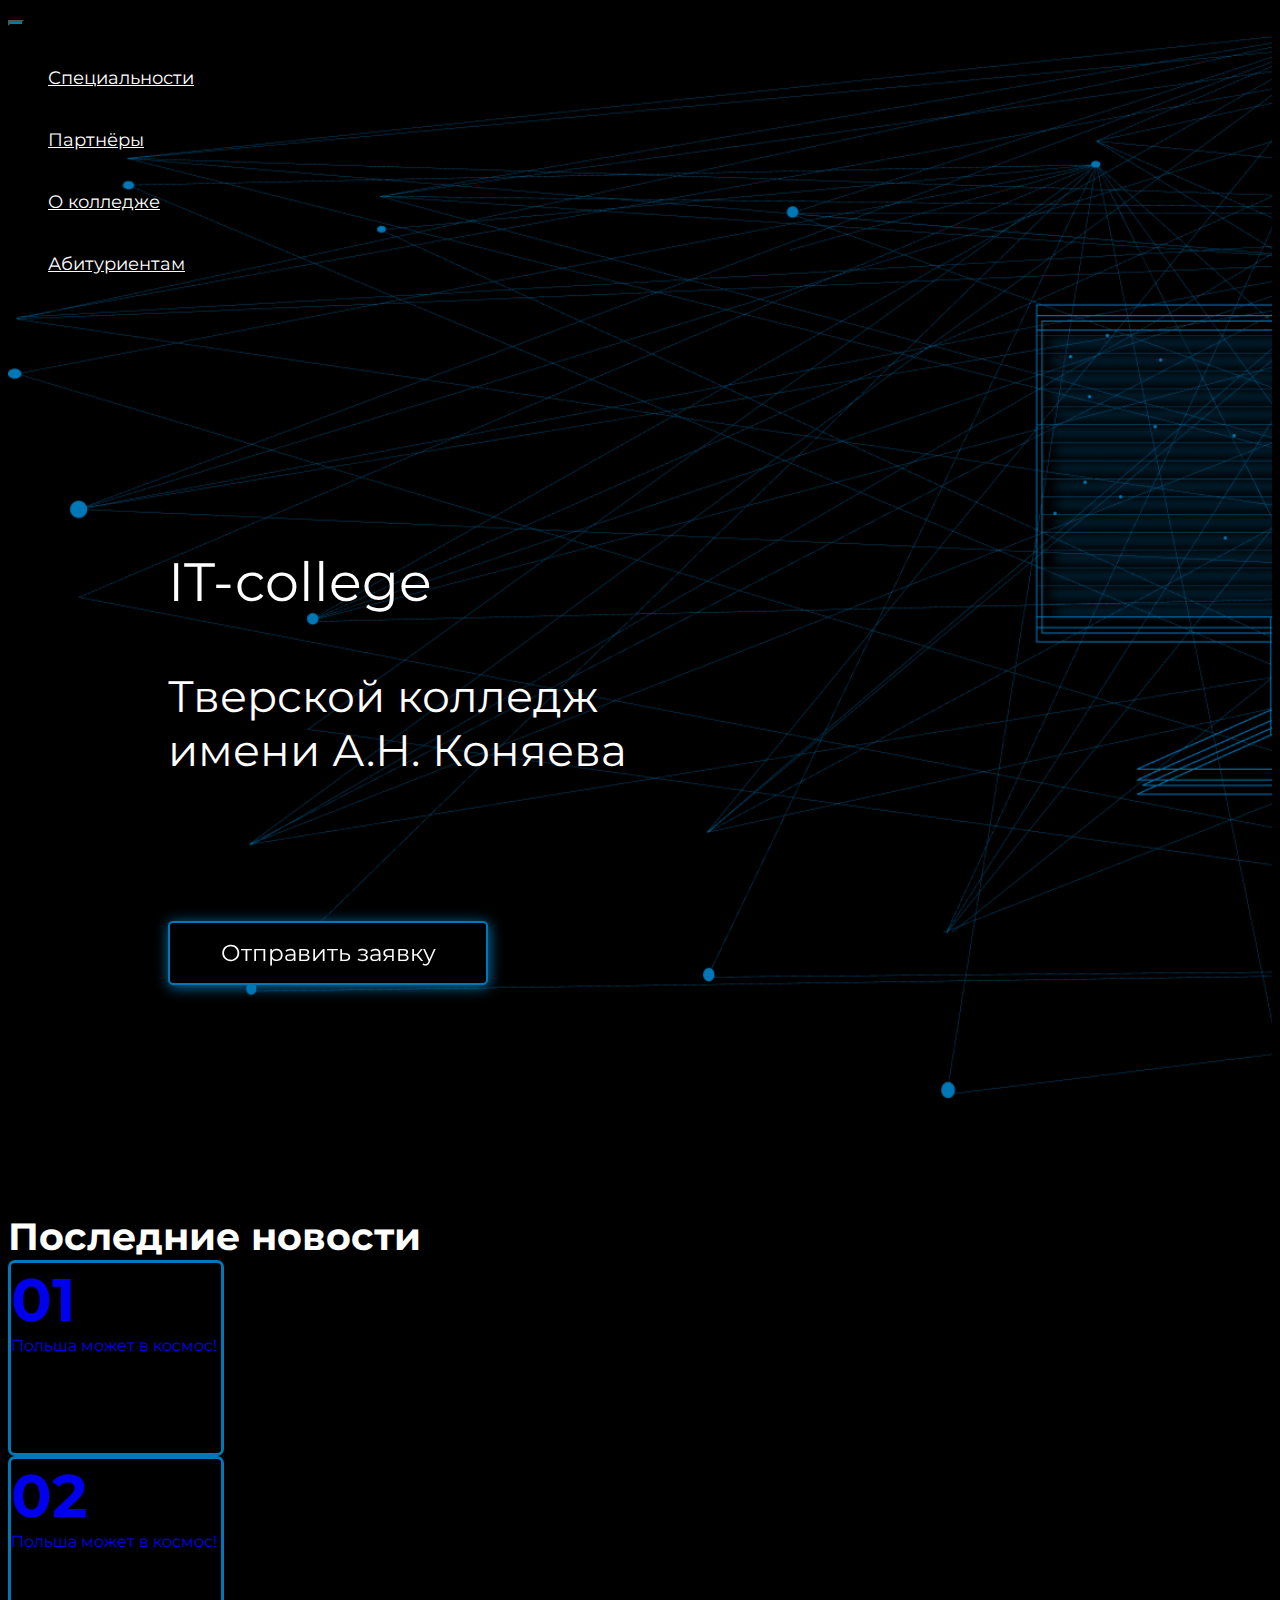
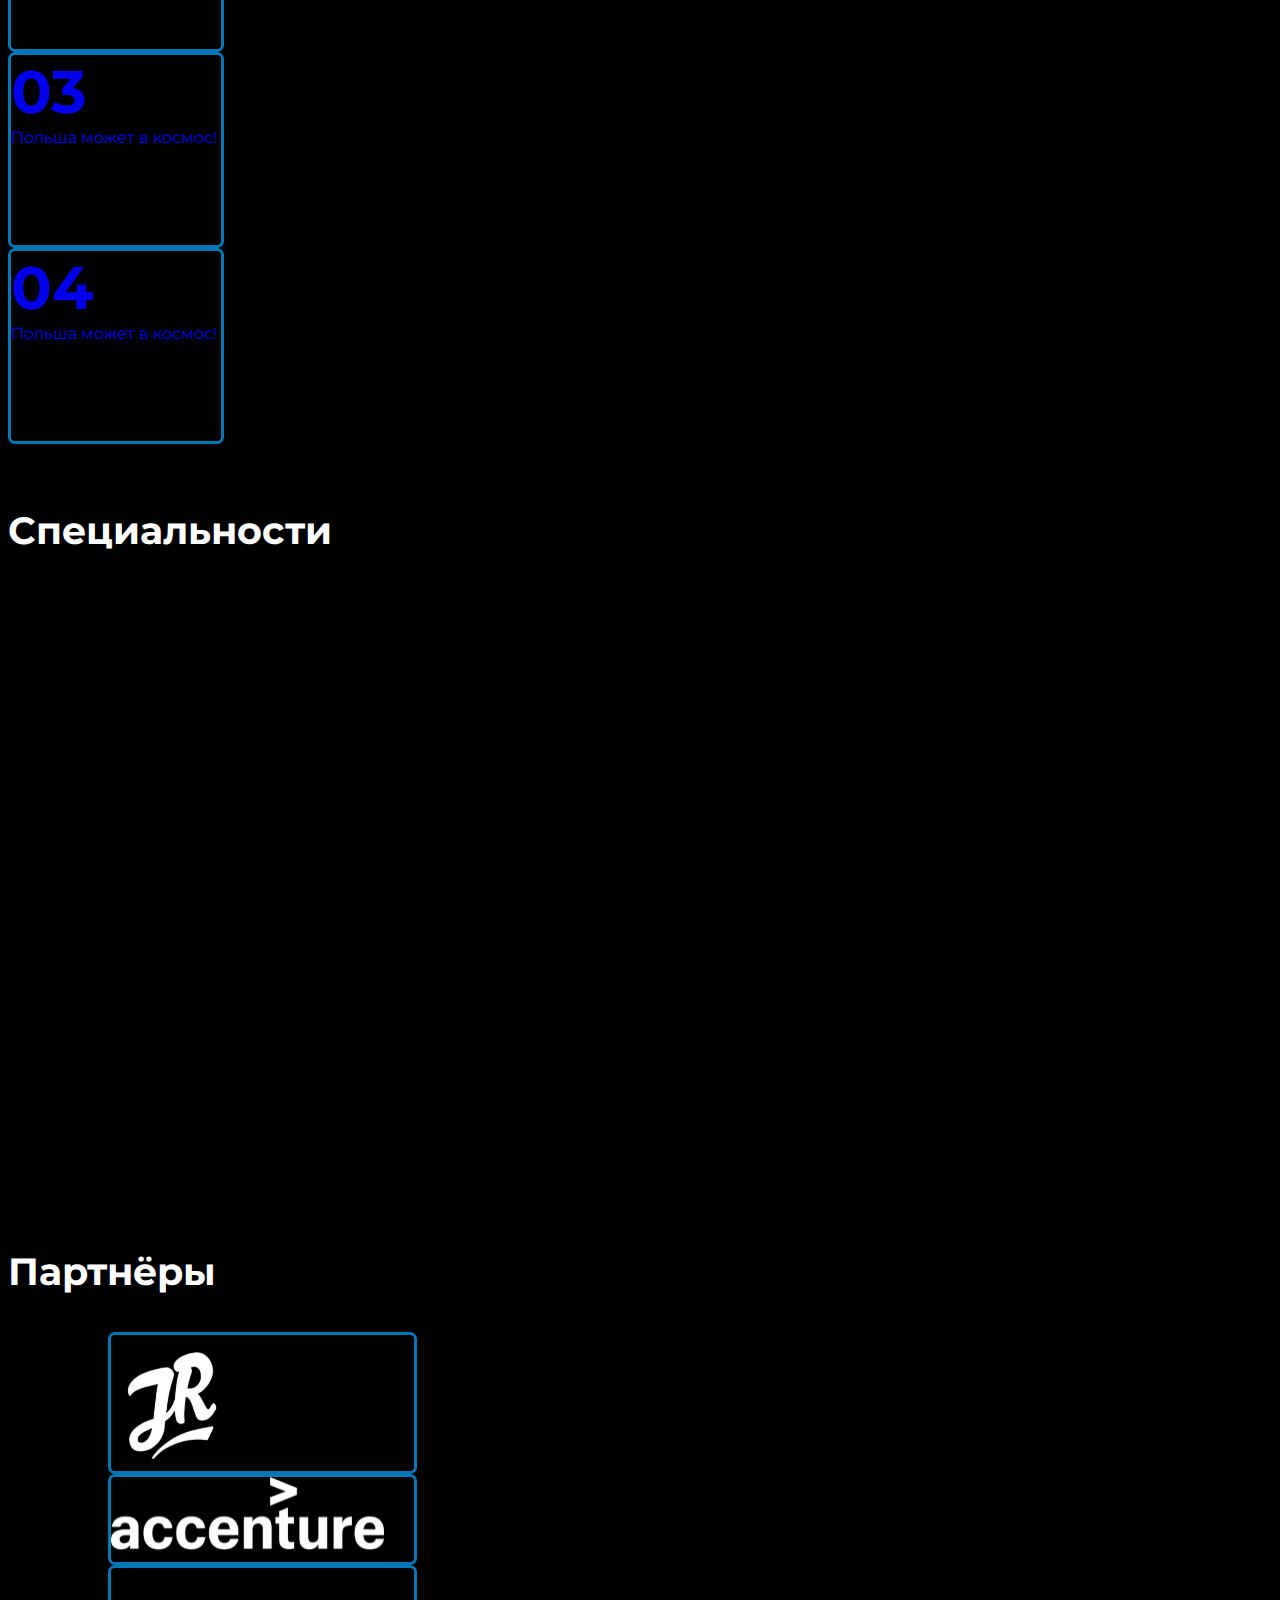
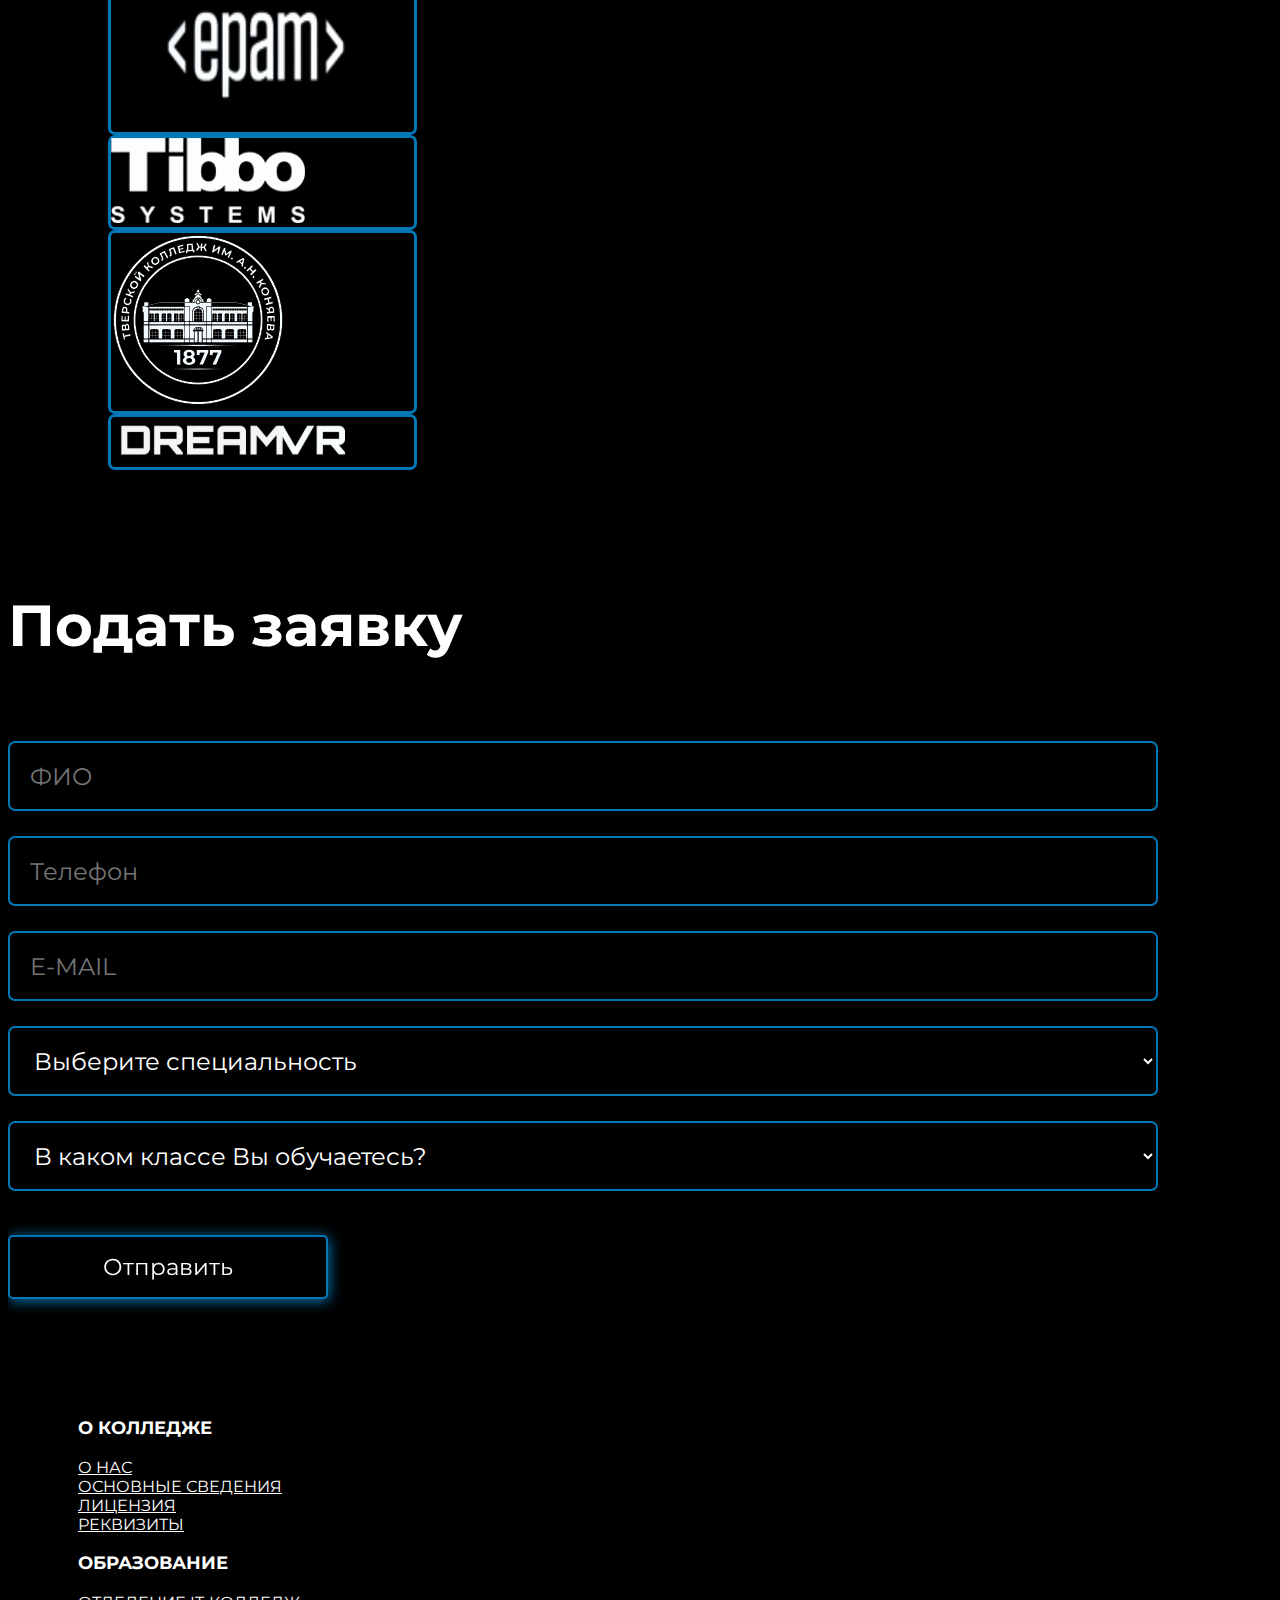
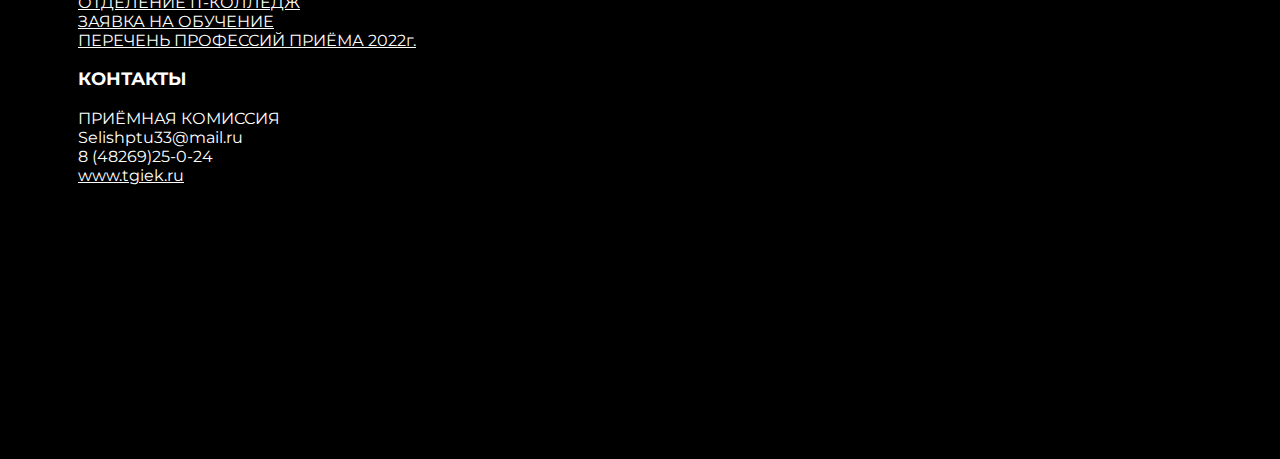
<file: Index.html>
<!DOCTYPE html>
<html lang="ru" dir="ltr" class="overflow-x-hidden">

<head>
    <meta charset="utf-8">
    <meta name="viewport" content="width=device-width, initial-scale=1, shrink-to-fit=no">
    
    <link rel="stylesheet" href="https://cdn.jsdelivr.net/npm/bootstrap@4.6.0/dist/css/bootstrap.min.css" integrity="sha384-B0vP5xmATw1+K9KRQjQERJvTumQW0nPEzvF6L/Z6nronJ3oUOFUFpCjEUQouq2+l" crossorigin="anonymous">
    <link rel="stylesheet" href="css/style.css">
    
    <title>Главная</title>
</head>

<body class="w-100">
    
<!-- Шапка -->
<div class="main-block" style="background-image: url(images/Group%20836.png)">

<nav class="navbar navbar-expand-lg">
  <div class="container-fluid">
    <button class="navbar-toggler" style="background-color: #0078B8" type="button" data-bs-toggle="collapse" data-bs-target="#navbarSupportedContent" aria-controls="navbarSupportedContent" aria-expanded="false" aria-label="Toggle navigation">
      <span style="background-color: #0078B8"></span>
    </button>
    <div class="collapse navbar-collapse justify-content-center" id="navbarSupportedContent">
      <ul class="navbar-nav me-auto mb-2 mb-lg-0">
        <li class="nav-item">
          <a class="nav-link" aria-current="page" href="#specialties">Специальности</a>
        </li>        
        <li class="nav-item">
          <a class="nav-link" aria-current="page" href="#partners">Партнёры</a>
        </li>        
        <li class="nav-item">
          <a class="nav-link" aria-current="page" href="AboutCollege.html">О колледже</a>
        </li>        
        <li class="nav-item">
          <a class="nav-link" aria-current="page" href="Abiturients.html">Абитуриентам</a>
        </li>
      </ul>
    </div>
  </div>
</nav>
<!-- Шапка - конец -->
    
<!-- Блок с фоном -->
<div style="margin: 0px 160px; padding-top: 180px">
            <div class="row">
                <div class="col justify-content-center">
                    <p style="color: white; font-size: 54px">IT-college</p>
                    <p style="color: white; font-size: 44px; padding-bottom: 100px">Тверской колледж <br> имени А.Н. Коняева</p>
                    <a href="#sendform"><input class="submit-button" type="button" value="Отправить заявку"/></a>
                </div>
            </div>
        </div>    
    </div>
<!-- Блок с фоном - конец -->
    
<!-- Блок новостей -->
    <div class="text-center fullscreen-bg">
            <div class="text" style="font-size: 38px; color: white ;font-weight: bold; padding-top: 5%">Последние новости</div>
            <div class="cards-news">
                <div class="row d-flex justify-content-center">
                    <a class="card_link text-light" href="#">
                        <div class="card-new p-0 col-lg-3 mx-3 my-3 text-left">
                            <div class="card_caption mt-2 ml-4 " style="font-size: 60px; font-weight: 700">01</div>
                            <div class="card_text mb-1 mt-3 ml-4 mr-3" style="font-size: 16px; font-weight: 400">Польша может в космос!</div>
                        </div>
                    </a>
                    <a class="card_link text-light" href="#">
                        <div class="card-new p-0 col-lg-3 mx-3 my-3 text-left">
                            <div class="card_caption mt-2 ml-4 " style="font-size: 60px; font-weight: 700">02</div>
                            <div class="card_text mb-1 mt-3 ml-4 mr-3" style="font-size: 16px; font-weight: 400">Польша может в космос!</div>
                        </div>
                    </a>
                    <a class="card_link text-light" href="#">
                        <div class="card-new p-0 col-lg-3 mx-3 my-3 text-left">
                            <div class="card_caption mt-2 ml-4 " style="font-size: 60px; font-weight: 700">03</div>
                            <div class="card_text mb-1 mt-3 ml-4 mr-3" style="font-size: 16px; font-weight: 400">Польша может в космос!</div>
                        </div>
                    </a>
                        <a class="card_link text-light" href="#">
                        <div class="card-new p-0 col-lg-3 mx-3 my-3 text-left">
                            <div class="card_caption mt-2 ml-4 " style="font-size: 60px; font-weight: 700">04</div>
                            <div class="card_text mb-1 mt-3 ml-4 mr-3" style="font-size: 16px; font-weight: 400">Польша может в космос!</div>
                        </div>
                    </a>
                </div>
            </div>
        </div>
<!-- Блок новостей - конец -->
    
<!-- Блок специальностей -->
        <div class="text-center fullscreen-bg" id="specialties">
            <div class="text" style="font-size: 38px; color: white ;font-weight: bold; padding-top: 5%">Специальности</div>
            <div class="cards-specialty" id="#specialties">
                <div class="row d-flex justify-content-center">
                    <a class="card_link text-light" href="Specialty1.html">
                        <div class="card-specialty p-0 col-lg-3 mx-3 my-3 justify-content-center">
                            <div class="card_caption mt-2" style="font-size: 15px; font-weight: 500">Информационные системы и программирование</div>
                            <div class="card_text mb-1 mt-3" style="font-size: 10px; font-weight: 400">ФГОС 09.02.07</div>
                            <div class="card_text mb-1 mt-3 mr-1 ml-1" style="font-size: 12px; font-weight: 400">Разработчик веб и мультимедийных приложений</div>
                        </div>
                    </a>
                    <a class="card_link text-light" href="Specialty2.html">
                        <div class="card-specialty p-0 col-lg-3 mx-3 my-3 justify-content-center">
                            <div class="card_caption mt-2 " style="font-size: 16px; font-weight: 500">Сетевое и системное администрирование</div>
                            <div class="card_text mb-1 mt-3" style="font-size: 10px; font-weight: 400">ФГОС 09.02.06</div>
                            <div class="card_text mb-1 mt-3 mr-1 ml-1" style="font-size: 12px; font-weight: 400">Сетевой и системный администратор</div>
                        </div>
                    </a>
                    <a class="card_link text-light" href="Specialty3.html">
                        <div class="card-specialty p-0 col-lg-3 mx-3 my-3 justify-content-center">
                            <div class="card_caption mt-2" style="font-size: 16px; font-weight: 500">Мехатроника и мобильная работотехника</div>
                            <div class="card_text mb-1 mt-3" style="font-size: 10px; font-weight: 400">ФГОС 15.02.10</div>
                            <div class="card_text mb-1 mt-3 mr-1 ml-1" style="font-size: 12px; font-weight: 400">Техник-мехатроник</div>
                        </div>
                    </a>
                </div>
            </div>
        </div>
<!-- Блок специальностей - конец -->

<!-- Партнёры -->
    <div class="text-center fullscreen-bg"  id="partners">
        <div class="text" style="font-size: 38px; color: white;font-weight: bold; padding-top: 5%; padding-bottom: 3%">Партнёры</div>
            <div class="cards-partners row d-flex justify-content-center">
                    <div class="card-partner mt-2 mr-2 ml-2 mb-2">
                        <div class="mt-2 mr-2 ml-2 mb-2">
                            <a href="https://jetrockets.pro/">
                                <img src="images/image%2013.svg">
                            </a>
                        </div>
                    </div>
                    <div class="card-partner mt-2 mr-2 ml-2 mb-2">
                        <div class="mt-4 mb-2 ml-2 mr-2">    
                            <a href="https://www.accenture.com/ru-ru">
                                <img src="images/image%2014.svg" width="90%">
                            </a>
                        </div>
                    </div>
                    <div class="card-partner mt-2 mr-2 ml-2 mb-2">
                        <div class=" mr-2 ml-2 mb-1">
                            <a href="https://www.epam-group.ru/">
                                <img src="images/image%2015.svg">
                            </a>
                        </div>
                    </div>
            </div>
            <div class="cards-partners row d-flex justify-content-center">
                    <div class="card-partner mt-2 mr-2 ml-2 mb-2">
                        <div class="mt-5 mr-2 ml-2">
                            <a href="https://tibbo.com/ru/">
                                 <img src="images/image%2016.svg">
                            </a>
                        </div>
                    </div>
                    <div class="card-partner mt-2 mr-2 ml-2 mb-2">
                        <div class="mt-2 mr-2 ml-2 mb-2">
                            <a href="https://tgiek.ru/">
                                <img src="images/image%2019.svg">
                            </a>
                        </div>
                    </div>    
                    <div class="card-partner mt-2 mr-2 ml-2 mb-2">
                        <div class="mt-5 mr-2 ml-2">
                            <a href="https://vrdigest.ru/companies/dreamvr/">
                                <img src="images/image%2018.svg">
                            </a>
                        </div>
                    </div>
            </div>
        </div>
<!-- Партнёры - конец -->
    
<!-- Блок заявки -->
    <div class="container-fluid " style="overflow-x: hidden" id="sendform">
        <div class="block_info text-center">
            <div class="send" style="margin-bottom: 100px;">
                <h2 style="color: white; font-size: 58px; margin-bottom: 80px; margin-top: 120px">Подать заявку</h2>
                    <input class="send_field" id="fullname" placeholder="ФИО" type="text">
                    <input class="send_field tel" id="phone" placeholder="Телефон" type="text">
                    <input class="send_field" id="email" placeholder="E-MAIL" type="text">
                    <select class="send_field" id="specialty_choice" placeholder="Выберите специальность">
                        <option selected>Выберите специальность</option>
                        <option class="send_field" value="090207">Информационные системы и программирование</option>
                        <option class="send_field" value="090206">Сетевое и системное администрирование</option>
                        <option class="send_field" value="150210">Мехатроника и мобильная робототехника</option>
                    </select>
                    <select class="send_field" id="classnum" placeholder="В каком классе Вы обучаетесь?">
                        <option selected>В каком классе Вы обучаетесь?</option>
                        <option class="send_field" value="9">9</option>
                        <option class="send_field" value="10">10</option>
                        <option class="send_field" value="11">11</option>
                    </select><br><br>
                    <input class="submit-button" type="submit" class="mt-5" value="Отправить" onclick="submition()" style="border: 2px solid #0078B8;"/>
            </div>
        </div>
    </div>
<!-- Блок заявки - конец -->

<!-- Подвал -->
    <footer class="text-center-left fullscreen-bg mt-25" style="padding-bottom: 250px; color:white">
        <div class="container">
            <div class="row">
                <div class="col" style="color: white; padding-left: 70px; padding-right: 80px">
                    <p style="font-weight: 700; font-size: 18px; padding-bottom: 1px">О КОЛЛЕДЖЕ</p>
                    <ul>
                        <a href="AboutCollege.html" style="color: white"><li>О НАС</li></a>
                        <a href="ImportantInformation.html" style="color: white"><li>ОСНОВНЫЕ СВЕДЕНИЯ</li></a>
                        <a href="ImportantInformation.html" style="color: white"><li>ЛИЦЕНЗИЯ</li></a>
                        <a href="ImportantInformation.html" style="color: white"><li>РЕКВИЗИТЫ</li></a>
                    </ul>
                </div>
                <div class="col" style="padding-left: 70px; padding-right: 80px">
                    <p style="font-weight: 700; font-size: 18px; padding-bottom: 1px">ОБРАЗОВАНИЕ</p>
                    <ul>
                        <a href="Index.html" style="color: white"><li>ОТДЕЛЕНИЕ IT-КОЛЛЕДЖ</li></a>
                        <a href="#sendform" style="color: white"><li>ЗАЯВКА НА ОБУЧЕНИЕ</li></a>
                        <a href="#specialties" style="color: white"><li>ПЕРЕЧЕНЬ ПРОФЕССИЙ ПРИЁМА 2022г.</li></a>
                    </ul>
                </div>
                <div class="col" style="padding-left: 70px; padding-right: 80px">
                    <p style="font-weight: 700; font-size: 18px; padding-bottom: 1px">КОНТАКТЫ</p>
                    <ul>
                        <li>ПРИЁМНАЯ КОМИССИЯ</li>
                        <li>Selishptu33@mail.ru</li>
                        <li>8 (48269)25-0-24</li>
                        <a href="https://tgiek.ru/" style="color: white"><li>www.tgiek.ru</li></a>
                    </ul>
                </div>
            </div>
        </div>
    </footer>
<!-- Подвал - конец -->    
    <script src="https://cdn.jsdelivr.net/npm/bootstrap@5.0.1/dist/js/bootstrap.bundle.min.js" integrity="sha384-gtEjrD/SeCtmISkJkNUaaKMoLD0//ElJ19smozuHV6z3Iehds+3Ulb9Bn9Plx0x4" crossorigin="anonymous"></script>
    <script src="https://code.jquery.com/jquery-3.5.1.min.js"></script>
    <script src="js/main.js"></script>
</body>
</html>
</file>
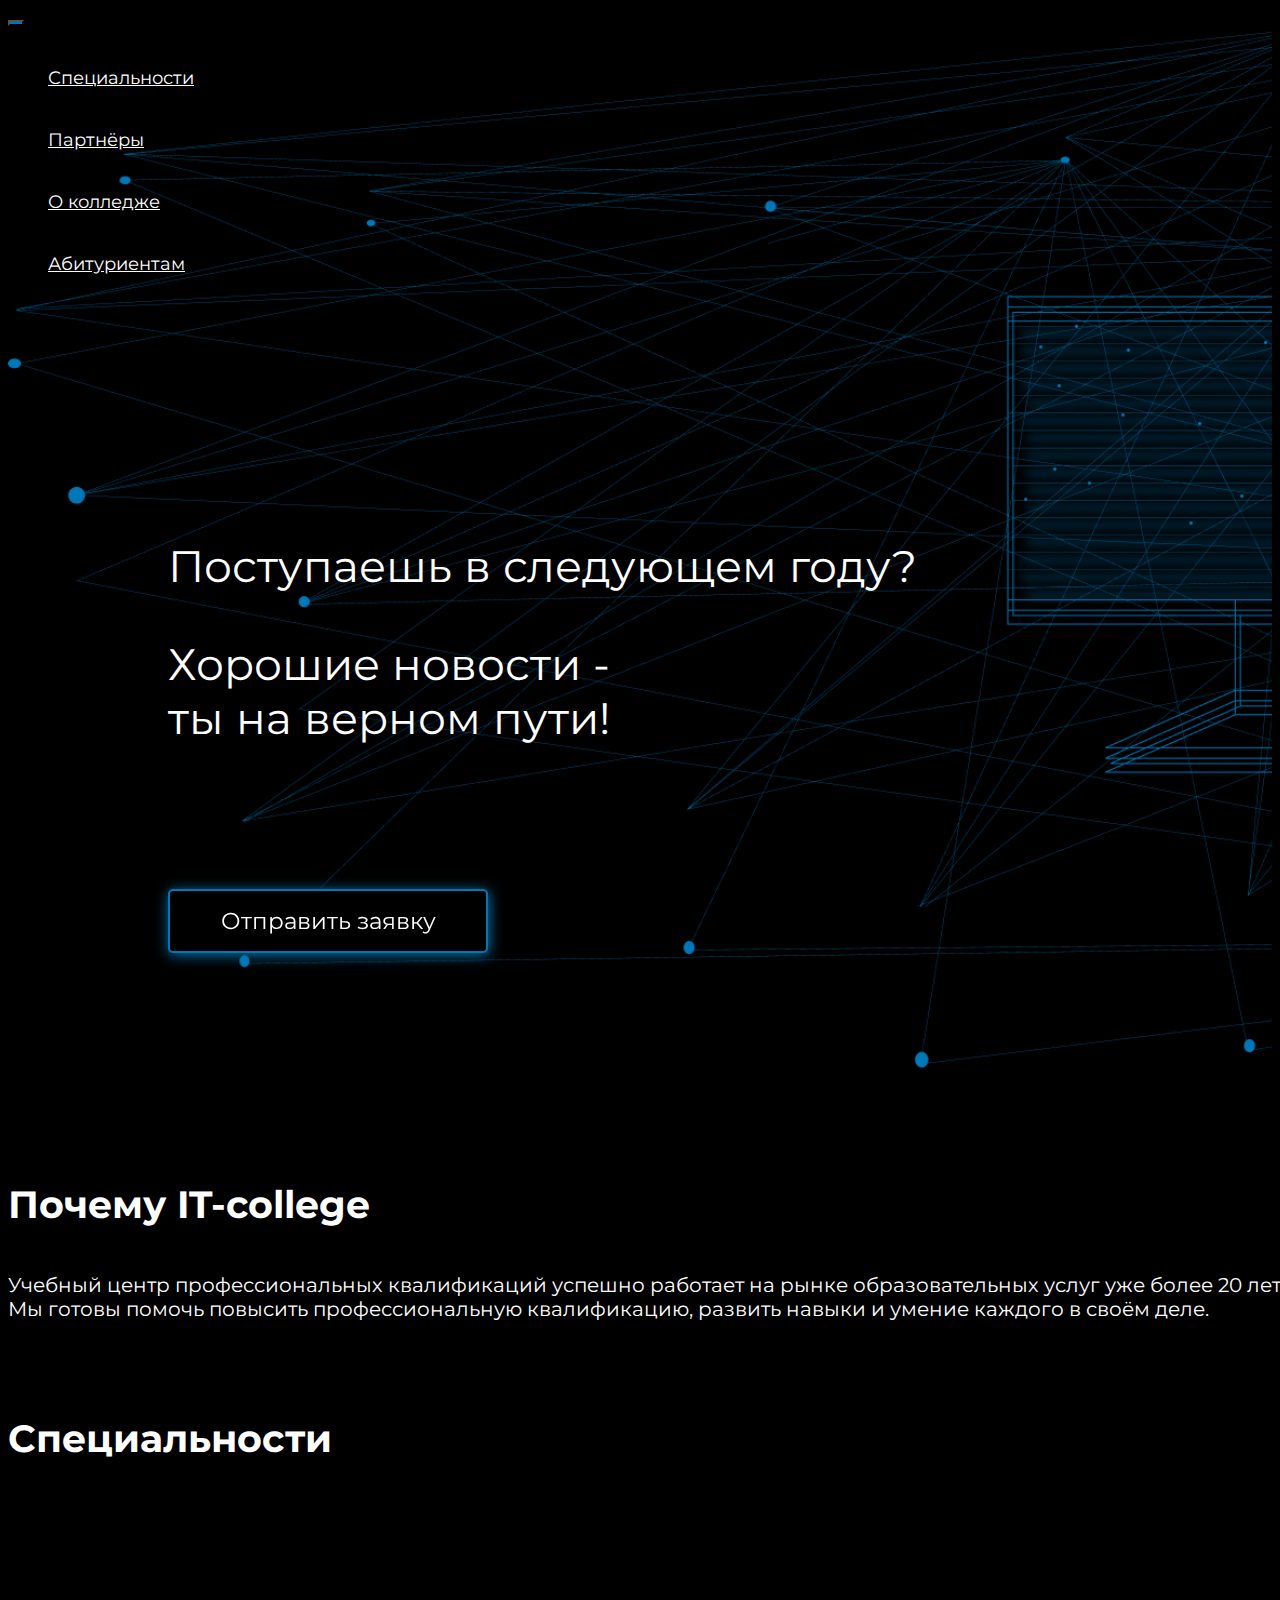
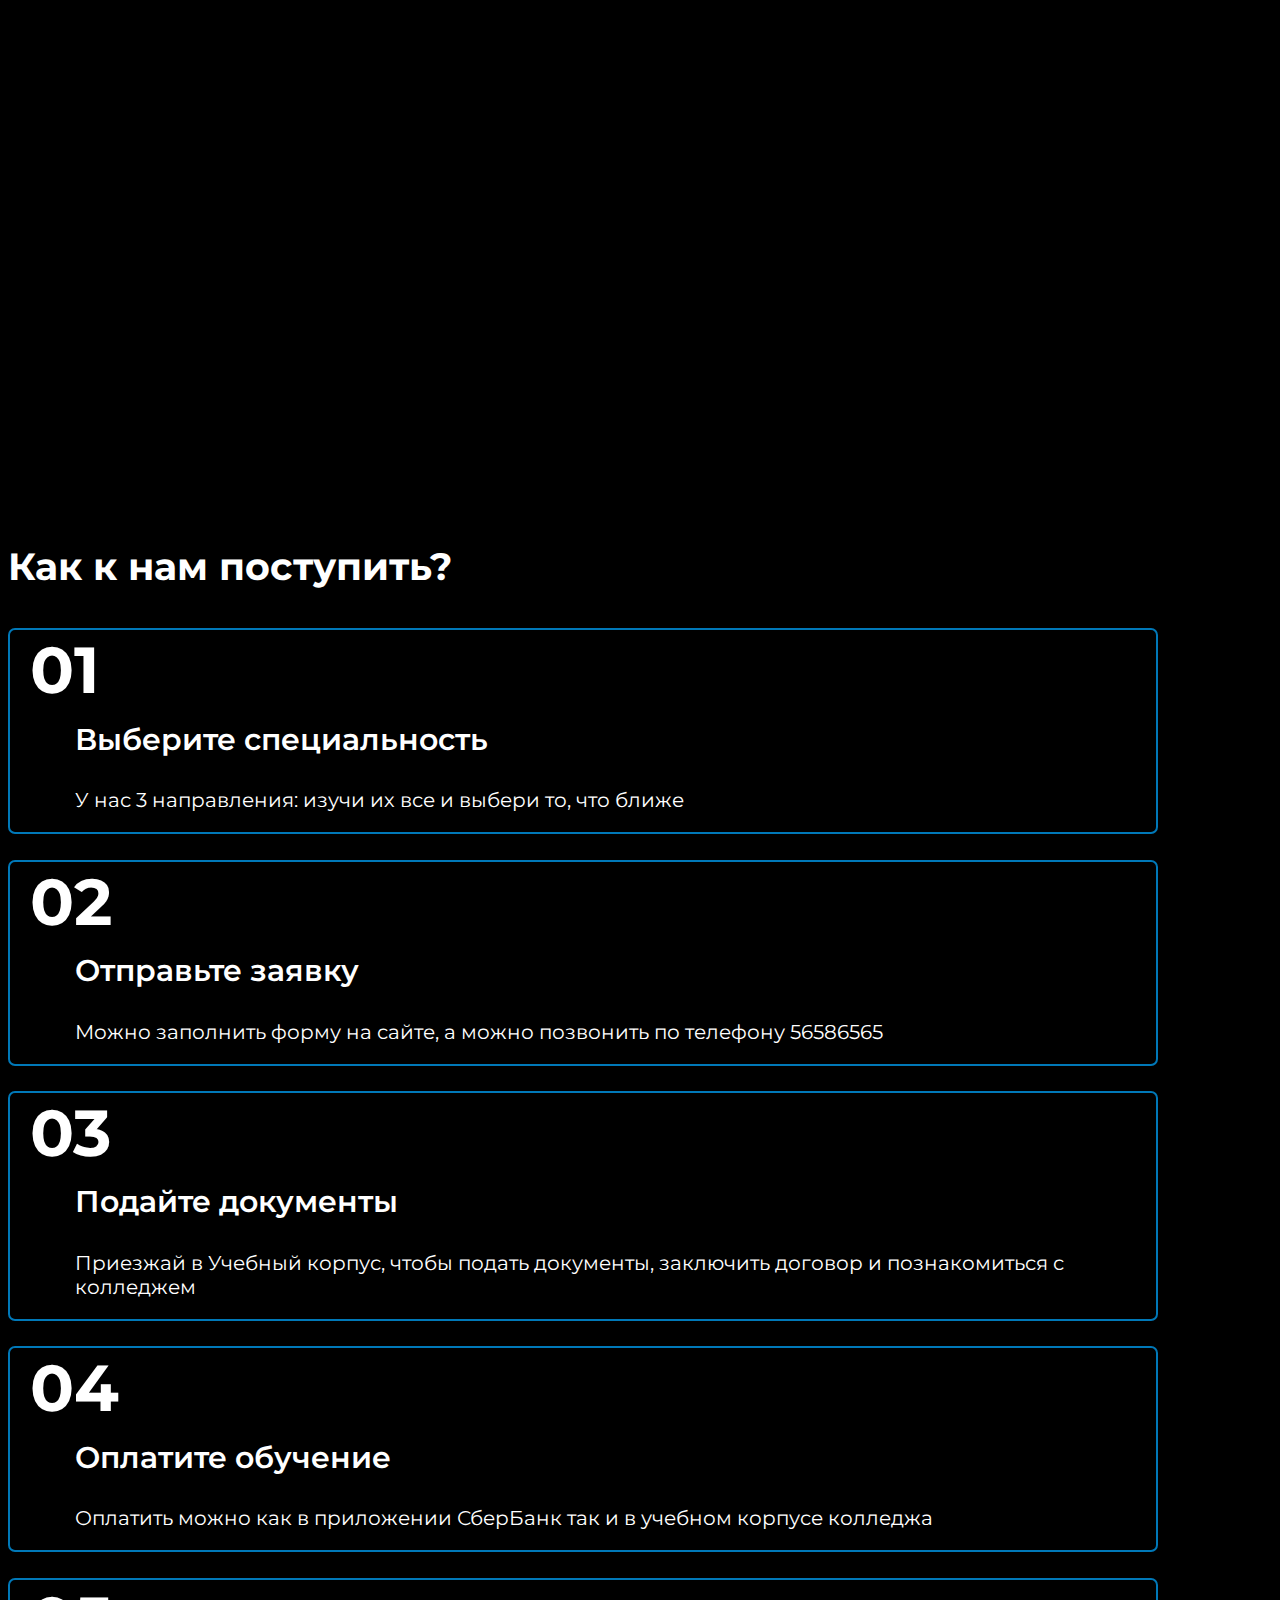
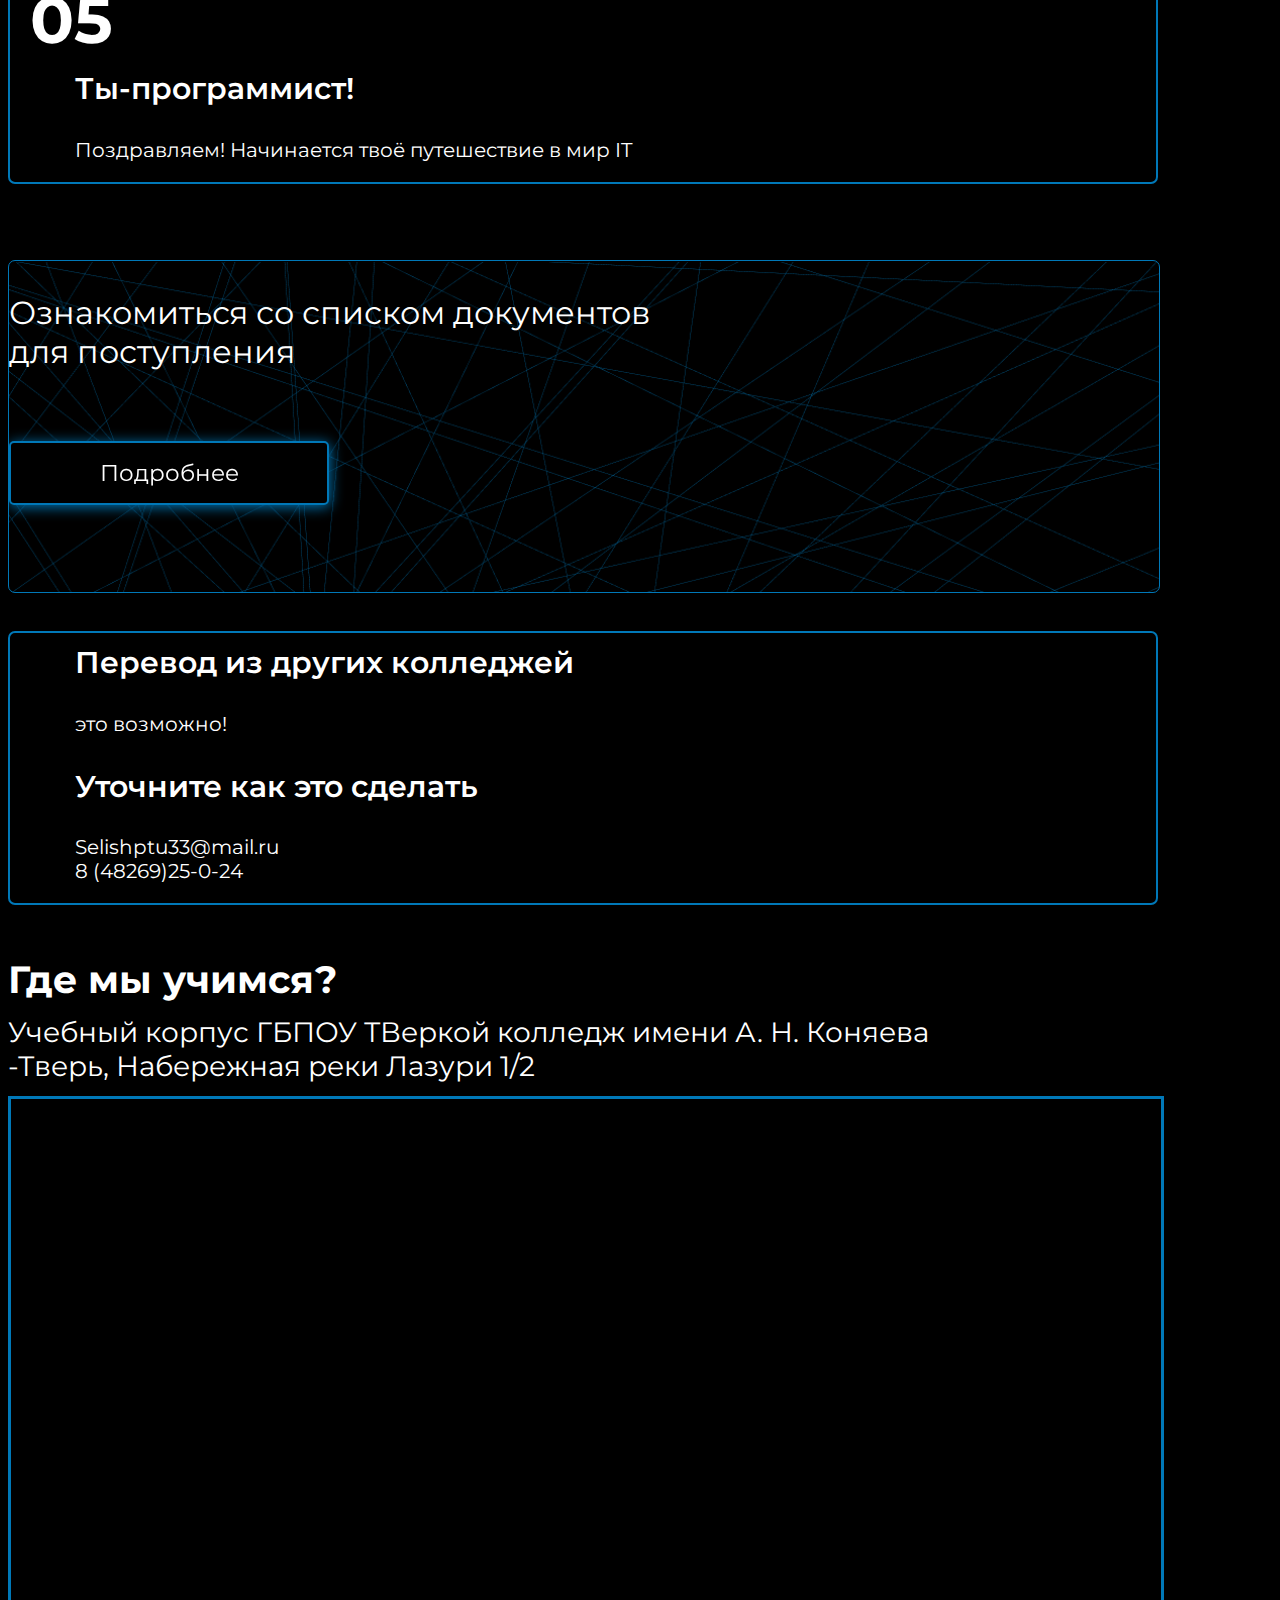
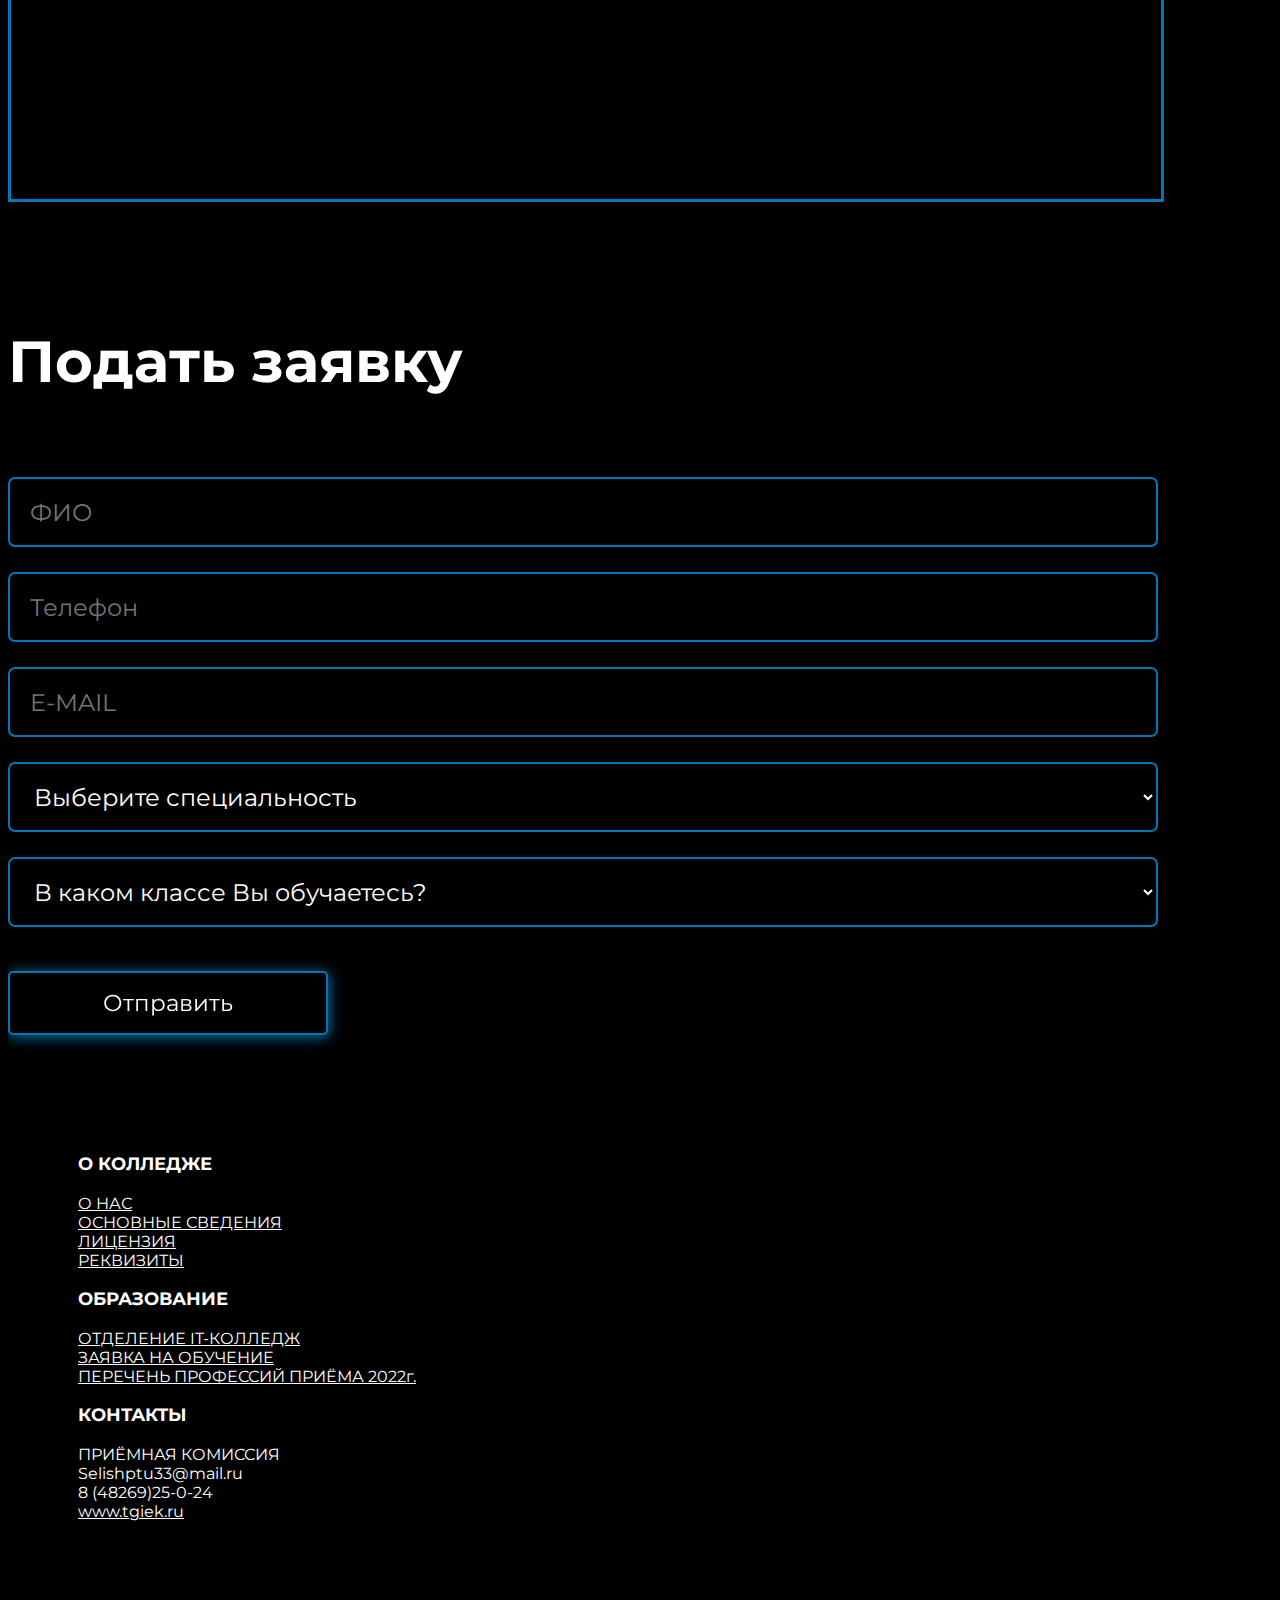
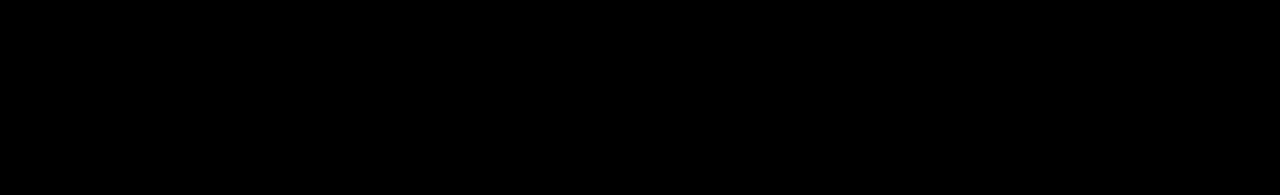
<file: Abiturients.html>
<!DOCTYPE html>
<html lang="ru" dir="ltr" class="overflow-x-hidden">

<head>
    <meta charset="utf-8">
    <meta name="viewport" content="width=device-width, initial-scale=1, shrink-to-fit=no">
    
    <link rel="stylesheet" href="https://cdn.jsdelivr.net/npm/bootstrap@4.6.0/dist/css/bootstrap.min.css" integrity="sha384-B0vP5xmATw1+K9KRQjQERJvTumQW0nPEzvF6L/Z6nronJ3oUOFUFpCjEUQouq2+l" crossorigin="anonymous">
    <link rel="stylesheet" href="css/style.css">
    
    <title>Абитуриентам</title>
</head>

<body class="w-100">
    
<!-- Шапка -->
<div class="main-block" style="background-image: url(images/Group%20836.png)">

<nav class="navbar navbar-expand-lg">
  <div class="container-fluid">
    <button class="navbar-toggler" style="background-color: #0078B8" type="button" data-bs-toggle="collapse" data-bs-target="#navbarSupportedContent" aria-controls="navbarSupportedContent" aria-expanded="false" aria-label="Toggle navigation">
      <span style="background-color: #0078B8"></span>
    </button>
    <div class="collapse navbar-collapse justify-content-center" id="navbarSupportedContent">
      <ul class="navbar-nav me-auto mb-2 mb-lg-0">
        <li class="nav-item">
          <a class="nav-link" aria-current="page" href="Index.html#specialties">Специальности</a>
        </li>        
        <li class="nav-item">
          <a class="nav-link" aria-current="page" href="Index.html#partners">Партнёры</a>
        </li>        
        <li class="nav-item">
          <a class="nav-link" aria-current="page" href="AboutCollege.html">О колледже</a>
        </li>        
        <li class="nav-item">
          <a class="nav-link" aria-current="page" href="Abiturients.html">Абитуриентам</a>
        </li>
      </ul>
    </div>
  </div>
</nav>
<!-- Шапка - конец -->
    
<!-- Блок с фоном -->
<div style="margin: 0px 160px; padding-top: 180px">
        <div class="row">
            <div class="col justify-content-center">
                <p style="color: white; font-size: 44px">Поступаешь в следующем году?</p>
                <p style="color: white; font-size: 44px; padding-bottom: 100px">Хорошие новости - <br> ты на верном пути!</p>
                <a href="#sendform"><input class="submit-button" type="button" value="Отправить заявку"/></a>
            </div>
        </div>
    </div>    
</div>
<!-- Блок с фоном - конец -->

<!-- Блок с текстом -->
    <div class="text-center fullscreen-bg" id="specialties">
            <div class="text" style="font-size: 38px; color: white ;font-weight: bold; padding-top: 5%">Почему IT-college</div>
                <pre class="justify-content-left" style="font-size: 20px; color: white; padding-top: 2%">
Учебный центр профессиональных квалификаций успешно работает на рынке образовательных услуг уже более 20 лет.
Мы готовы помочь повысить профессиональную квалификацию, развить навыки и умение каждого в своём деле.
                </pre>
    </div>    
<!-- Блок с текстом - конец -->
    
<!-- Блок специальностей -->
        <div class="text-center fullscreen-bg" id="specialties">
            <div class="text" style="font-size: 38px; color: white ;font-weight: bold; padding-top: 4%">Специальности</div>
            <div class="cards-specialty">
                <div class="row d-flex justify-content-center">
                    <a class="card_link text-light" href="Specialty1.html">
                        <div class="card-specialty p-0 col-lg-3 mx-3 my-3 justify-content-center">
                            <div class="card_caption mt-2" style="font-size: 15px; font-weight: 500">Информационные системы и программирование</div>
                            <div class="card_text mb-1 mt-3" style="font-size: 10px; font-weight: 400">ФГОС 09.02.07</div>
                            <div class="card_text mb-1 mt-3 mr-1 ml-1" style="font-size: 12px; font-weight: 400">Разработчик веб и мультимедийных приложений</div>
                        </div>
                    </a>
                    <a class="card_link text-light" href="Specialty2.html">
                        <div class="card-specialty p-0 col-lg-3 mx-3 my-3 justify-content-center">
                            <div class="card_caption mt-2 " style="font-size: 16px; font-weight: 500">Сетевое и системное администрирование</div>
                            <div class="card_text mb-1 mt-3" style="font-size: 10px; font-weight: 400">ФГОС 09.02.06</div>
                            <div class="card_text mb-1 mt-3 mr-1 ml-1" style="font-size: 12px; font-weight: 400">Сетевой и системный администратор</div>
                        </div>
                    </a>
                    <a class="card_link text-light" href="Specialty3.html">
                        <div class="card-specialty p-0 col-lg-3 mx-3 my-3 justify-content-center">
                            <div class="card_caption mt-2" style="font-size: 16px; font-weight: 500">Мехатроника и мобильная работотехника</div>
                            <div class="card_text mb-1 mt-3" style="font-size: 10px; font-weight: 400">ФГОС 15.02.10</div>
                            <div class="card_text mb-1 mt-3 mr-1 ml-1" style="font-size: 12px; font-weight: 400">Техник-мехатроник</div>
                        </div>
                    </a>
                </div>
            </div>
        </div>
<!-- Блок специальностей - конец -->
    
<!-- Блок информации -->
    <div class="container-fluid text-center fullscreen-bg" style="overflow-x: hidden">
    <div class="text" style="font-size: 38px; color: white ;font-weight: bold; padding-top: 4%; padding-bottom: 3%">Как к нам поступить?</div>
        <div class="row d-flex justify-content-center">
            <div class="d-flex align-items-left info_field">
                <div class="ml-1" style="font-size: 65px; font-weight: 700; text-align: left; padding-right: 4%">01</div>
                <div style="font-size: 30px; font-weight: 600; text-align: left; padding-left: 4%; padding-top: 1%">Выберите специальность
                <p class="card_text col" style="font-size: 20px; font-weight: 400; text-align: left; padding-top: 1%">У нас 3 направления: изучи их все и выбери то, что ближе</p>
                </div>
            </div>    
        </div>
        <div class="row d-flex justify-content-center" style="padding-top: 2%">
            <div class="d-flex align-items-left info_field">
                <div class="ml-1" style="font-size: 65px; font-weight: 700; text-align: left; padding-right: 4%">02</div>
                <div style="font-size: 30px; font-weight: 600; text-align: left; padding-left: 4%; padding-top: 1%">Отправьте заявку
                <p class="card_text col" style="font-size: 20px; font-weight: 400; text-align: left; padding-top: 1%">Можно заполнить форму на сайте, а можно позвонить по телефону 56586565</p>
                </div>
            </div>    
        </div>
        <div class="row d-flex justify-content-center" style="padding-top: 2%">
            <div class="d-flex align-items-left info_field">
                <div class="ml-1" style="font-size: 65px; font-weight: 700; text-align: left; padding-right: 4%">03</div>
                <div style="font-size: 30px; font-weight: 600; text-align: left; padding-left: 4%; padding-top: 1%">Подайте документы
                <p class="card_text col" style="font-size: 20px; font-weight: 400; text-align: left; padding-top: 1%">Приезжай в Учебный корпус, чтобы подать документы, заключить договор и познакомиться с колледжем</p>
                </div>
            </div>    
        </div>
        <div class="row d-flex justify-content-center" style="padding-top: 2%">
            <div class="d-flex align-items-left info_field">
                <div class="ml-1" style="font-size: 65px; font-weight: 700; text-align: left; padding-right: 4%">04</div>
                <div style="font-size: 30px; font-weight: 600; text-align: left; padding-left: 4%; padding-top: 1%">Оплатите обучение
                <p class="card_text col" style="font-size: 20px; font-weight: 400; text-align: left; padding-top: 1%">Оплатить можно как в приложении СберБанк так и в учебном корпусе колледжа</p>
                </div>
            </div>    
        </div>
        <div class="row d-flex justify-content-center" style="padding-top: 2%">
            <div class="d-flex align-items-left info_field">
                <div class="ml-1" style="font-size: 65px; font-weight: 700; text-align: left; padding-right: 4%">05</div>
                <div style="font-size: 30px; font-weight: 600; text-align: left; padding-left: 4%; padding-top: 1%">Ты-программист!
                <p class="card_text col" style="font-size: 20px; font-weight: 400; text-align: left; padding-top: 1%">Поздравляем! Начинается твоё путешествие в мир IT</p>
                </div>
            </div>    
        </div>
    </div>
<!-- Блок информации - конец -->    

<!-- Блок с документом -->
    <div class="container-fluid " style="overflow-x: hidden; padding-top: 6%">
        <div class="block_info text-center">
            <div class="mx-auto" style="max-width: 1150px; border: 1px solid #0078B8;
border-radius: 7px; min-height: 331.81px; background-size: cover; background-image: url(images/Group%20820%205.svg)">
                <p class="mt-5" style="margin-bottom: 70px; font-size: 32px; color: white">Ознакомиться со списком документов <br> для поступления</p>
                <a href="documents/%D0%BE%D0%B7%D0%BD%D0%B0%D0%BA%D0%BE%D0%BC%D0%B8%D1%82%D1%8C%D1%81%D1%8F_%D1%81%D0%BE_%D1%81%D0%BF%D0%B8%D1%81%D0%BA%D0%BE%D0%BC_%D0%B4%D0%BE%D0%BA%D1%83%D0%BC%D0%B5%D0%BD%D1%82%D0%BE%D0%B2_%D0%B4%D0%BB%D1%8F_%D0%BF%D0%BE%D1%81%D1%82%D1%83%D0%BF%D0%BB%D0%B5%D0%BD%D0%B8%D1%8F_%D0%BE%D1%82%D0%BA%D1%80%D1%8B%D1%82%D1%8C.pdf"><input class="submit-button" type="button" value="Подробнее" style="border: 2px solid #0078B8;"/></a>
            </div>
        </div>
    </div>
<!-- Блок с документом - конец --> 
    
<!-- Блок с дополнительной информацией -->
    <div class="container-fluid text-center fullscreen-bg" style="overflow-x: hidden; padding-top: 3%">
        <div class="row d-flex justify-content-center">
            <div class="d-flex align-items-left info_field">
                <div style="font-size: 30px; font-weight: 600; text-align: left; padding-left: 4%; padding-top: 1%">Перевод из других колледжей
                <p class="card_text col" style="font-size: 20px; font-weight: 400; text-align: left; padding-top: 1%">это возможно!</p>
                </div>
                <div style="font-size: 30px; font-weight: 600; text-align: left; padding-left: 4%; padding-top: 1%">Уточните как это сделать
                <p class="card_text col" style="font-size: 20px; font-weight: 400; text-align: left; padding-top: 1%">Selishptu33@mail.ru <br> 8 (48269)25-0-24</p>
                </div>
            </div>    
        </div>
    </div>
<!-- Блок с дополнительной информацией - конец -->
    
<!-- Карта -->
    <div class="container-fluid text-center fullscreen-bg" style="overflow-x: hidden">
    <div class="text" style="font-size: 38px; color: white ;font-weight: bold; padding-top: 4%">Где мы учимся?</div>
    <div class="text" style="font-size: 28px; color: white; padding-top: 1%; padding-bottom: 1%">Учебный корпус ГБПОУ ТВеркой колледж имени А. Н. Коняева <br> -Тверь, Набережная реки Лазури 1/2</div>
    <div class="map">
       <iframe src="https://www.google.com/maps/embed?pb=!1m18!1m12!1m3!1d2181.7526125088075!2d35.92338431597352!3d56.8501871808611!2m3!1f0!2f0!3f0!3m2!1i1024!2i768!4f13.1!3m3!1m2!1s0x46b686e3e9611927%3A0x2f7d47a4f32cfcfa!2z0JPQkdCf0J7QoyAi0KLQstC10YDRgdC60L7QuSDQutC-0LvQu9C10LTQtiDQuNC8LiDQkC7QnS4g0JrQvtC90Y_QtdCy0LAi!5e0!3m2!1sru!2sru!4v1623016311386!5m2!1sru!2sru" width="1150px%" height="700" style="border: 3px solid #0078B8" allowfullscreen="" loading="lazy"></iframe>
    </div>
    </div>
<!-- Карта - конец -->
    
<!-- Блок заявки -->
    <div class="container-fluid " style="overflow-x: hidden" id="sendform">
        <div class="block_info text-center">
            <div class="send" style="margin-bottom: 100px;">
                <h2 style="color: white; font-size: 58px; margin-bottom: 80px; margin-top: 120px">Подать заявку</h2>
                    <input class="send_field" id="fullname" placeholder="ФИО" type="text">
                    <input class="send_field tel" id="phone" placeholder="Телефон" type="text">
                    <input class="send_field" id="email" placeholder="E-MAIL" type="text">
                    <select class="send_field" id="specialty_choice" placeholder="Выберите специальность">
                        <option selected>Выберите специальность</option>
                        <option class="send_field" value="090207">Информационные системы и программирование</option>
                        <option class="send_field" value="090206">Сетевое и системное администрирование</option>
                        <option class="send_field" value="150210">Мехатроника и мобильная робототехника</option>
                    </select>
                    <select class="send_field" id="classnum" placeholder="В каком классе Вы обучаетесь?">
                        <option selected>В каком классе Вы обучаетесь?</option>
                        <option class="send_field" value="9">9</option>
                        <option class="send_field" value="10">10</option>
                        <option class="send_field" value="11">11</option>
                    </select><br><br>
                    <input class="submit-button" type="submit" class="mt-5" value="Отправить" onclick="submition()" style="border: 2px solid #0078B8;"/>
            </div>
        </div>
    </div>
<!-- Блок заявки - конец -->

<!-- Подвал -->
    <footer class="text-center-left fullscreen-bg mt-25" style="padding-bottom: 250px; color:white">
        <div class="container">
            <div class="row">
                <div class="col" style="color: white; padding-left: 70px; padding-right: 80px">
                    <p style="font-weight: 700; font-size: 18px; padding-bottom: 1px">О КОЛЛЕДЖЕ</p>
                    <ul>
                        <a href="AboutCollege.html" style="color: white"><li>О НАС</li></a>
                        <a href="ImportantInformation.html" style="color: white"><li>ОСНОВНЫЕ СВЕДЕНИЯ</li></a>
                        <a href="ImportantInformation.html" style="color: white"><li>ЛИЦЕНЗИЯ</li></a>
                        <a href="ImportantInformation.html" style="color: white"><li>РЕКВИЗИТЫ</li></a>
                    </ul>
                </div>
                <div class="col" style="padding-left: 70px; padding-right: 80px">
                    <p style="font-weight: 700; font-size: 18px; padding-bottom: 1px">ОБРАЗОВАНИЕ</p>
                    <ul>
                        <a href="Index.html" style="color: white"><li>ОТДЕЛЕНИЕ IT-КОЛЛЕДЖ</li></a>
                        <a href="#sendform" style="color: white"><li>ЗАЯВКА НА ОБУЧЕНИЕ</li></a>
                        <a href="#specialties" style="color: white"><li>ПЕРЕЧЕНЬ ПРОФЕССИЙ ПРИЁМА 2022г.</li></a>
                    </ul>
                </div>
                <div class="col" style="padding-left: 70px; padding-right: 80px">
                    <p style="font-weight: 700; font-size: 18px; padding-bottom: 1px">КОНТАКТЫ</p>
                    <ul>
                        <li>ПРИЁМНАЯ КОМИССИЯ</li>
                        <li>Selishptu33@mail.ru</li>
                        <li>8 (48269)25-0-24</li>
                        <a href="https://tgiek.ru/" style="color: white"><li>www.tgiek.ru</li></a>
                    </ul>
                </div>
            </div>
        </div>
    </footer>
<!-- Подвал - конец -->        
</body>
    <script src="https://cdn.jsdelivr.net/npm/bootstrap@5.0.1/dist/js/bootstrap.bundle.min.js" integrity="sha384-gtEjrD/SeCtmISkJkNUaaKMoLD0//ElJ19smozuHV6z3Iehds+3Ulb9Bn9Plx0x4" crossorigin="anonymous"></script>   
    <script src="https://code.jquery.com/jquery-3.5.1.min.js"></script>
    <script src="js/main.js"></script>
</html>
</file>
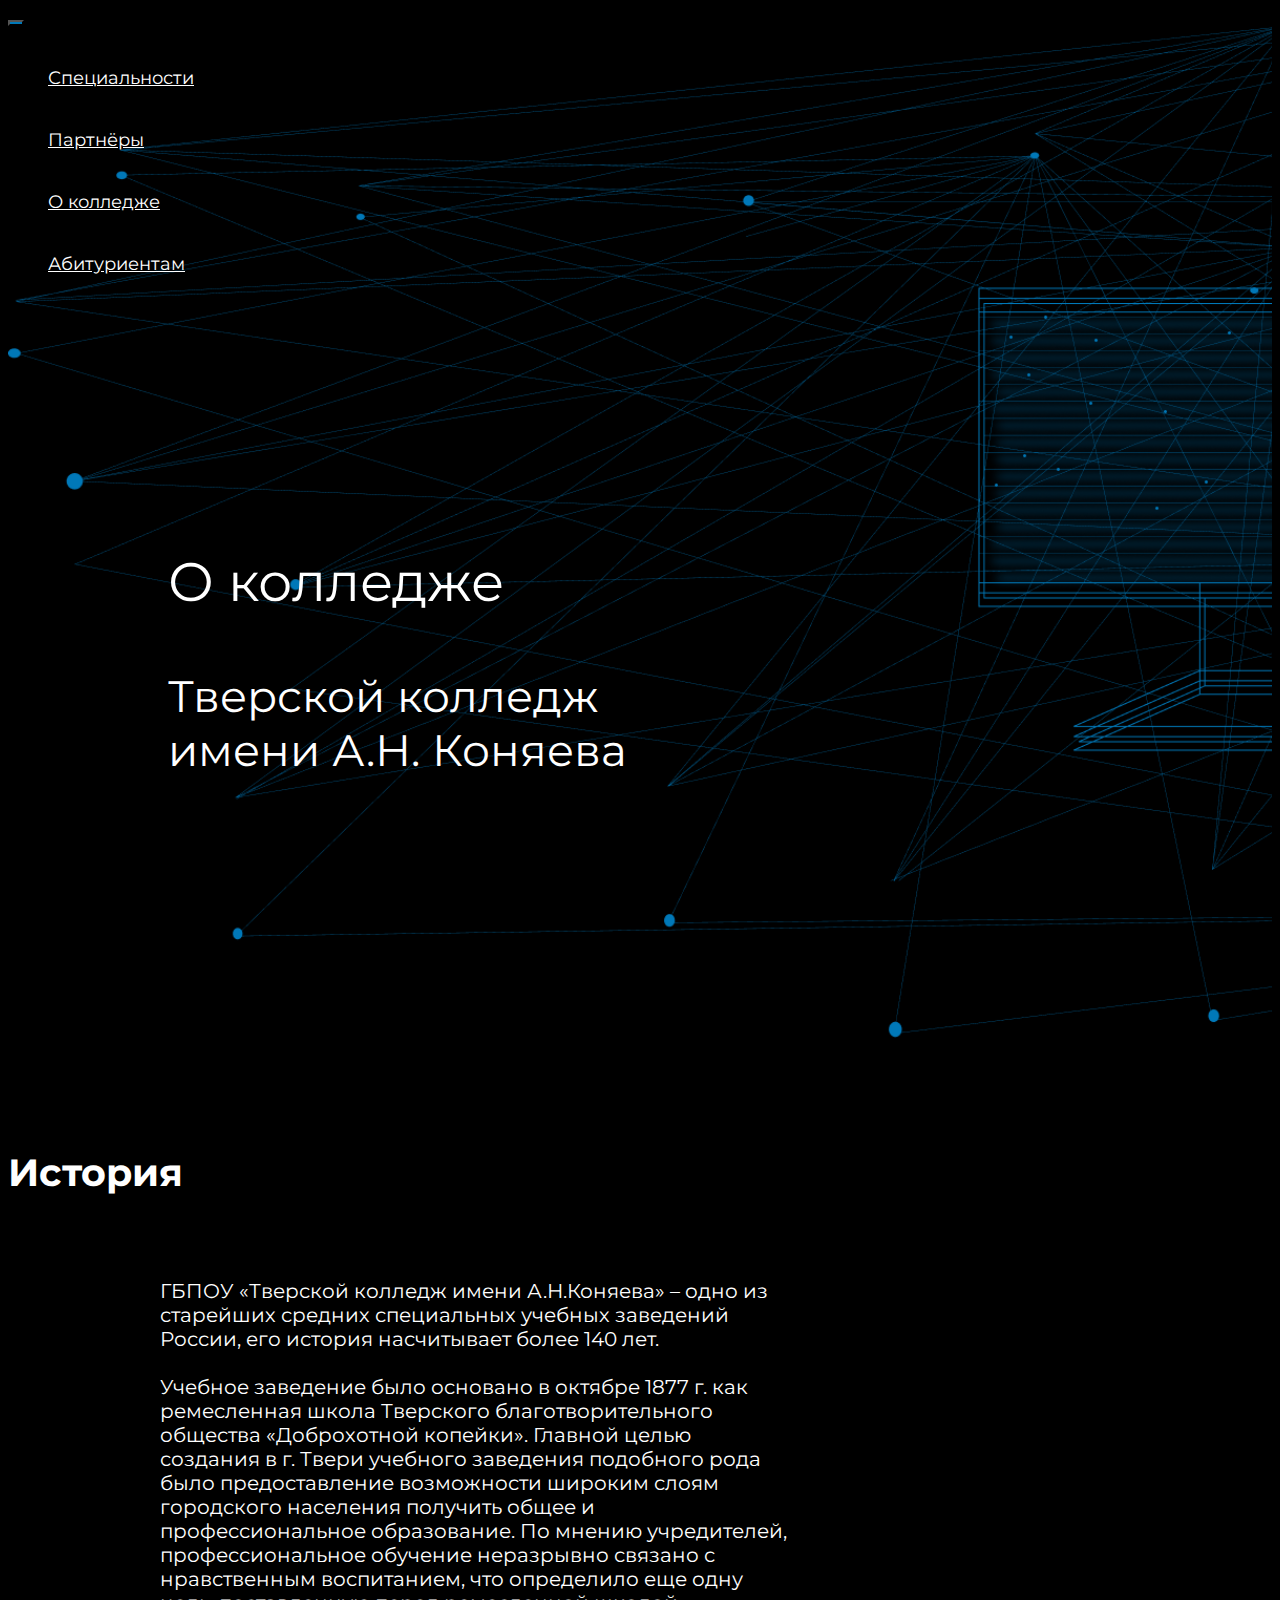
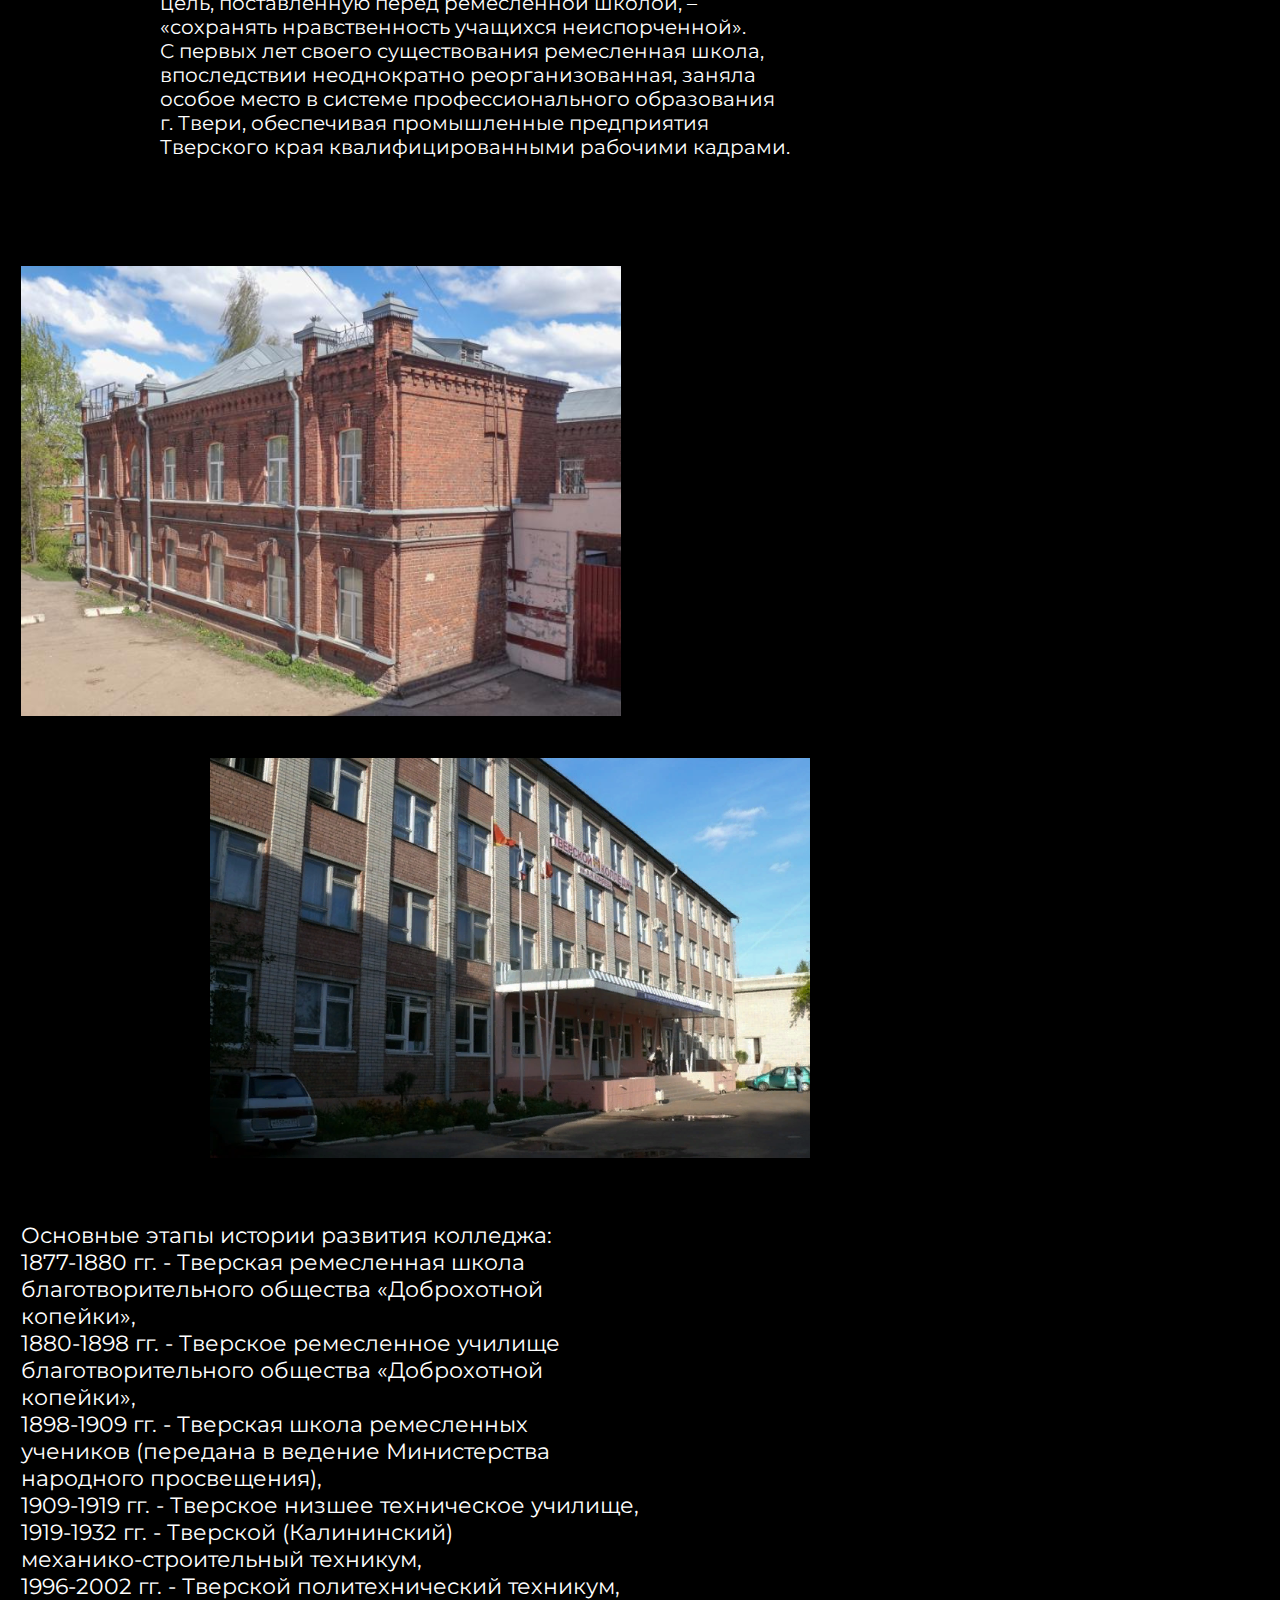
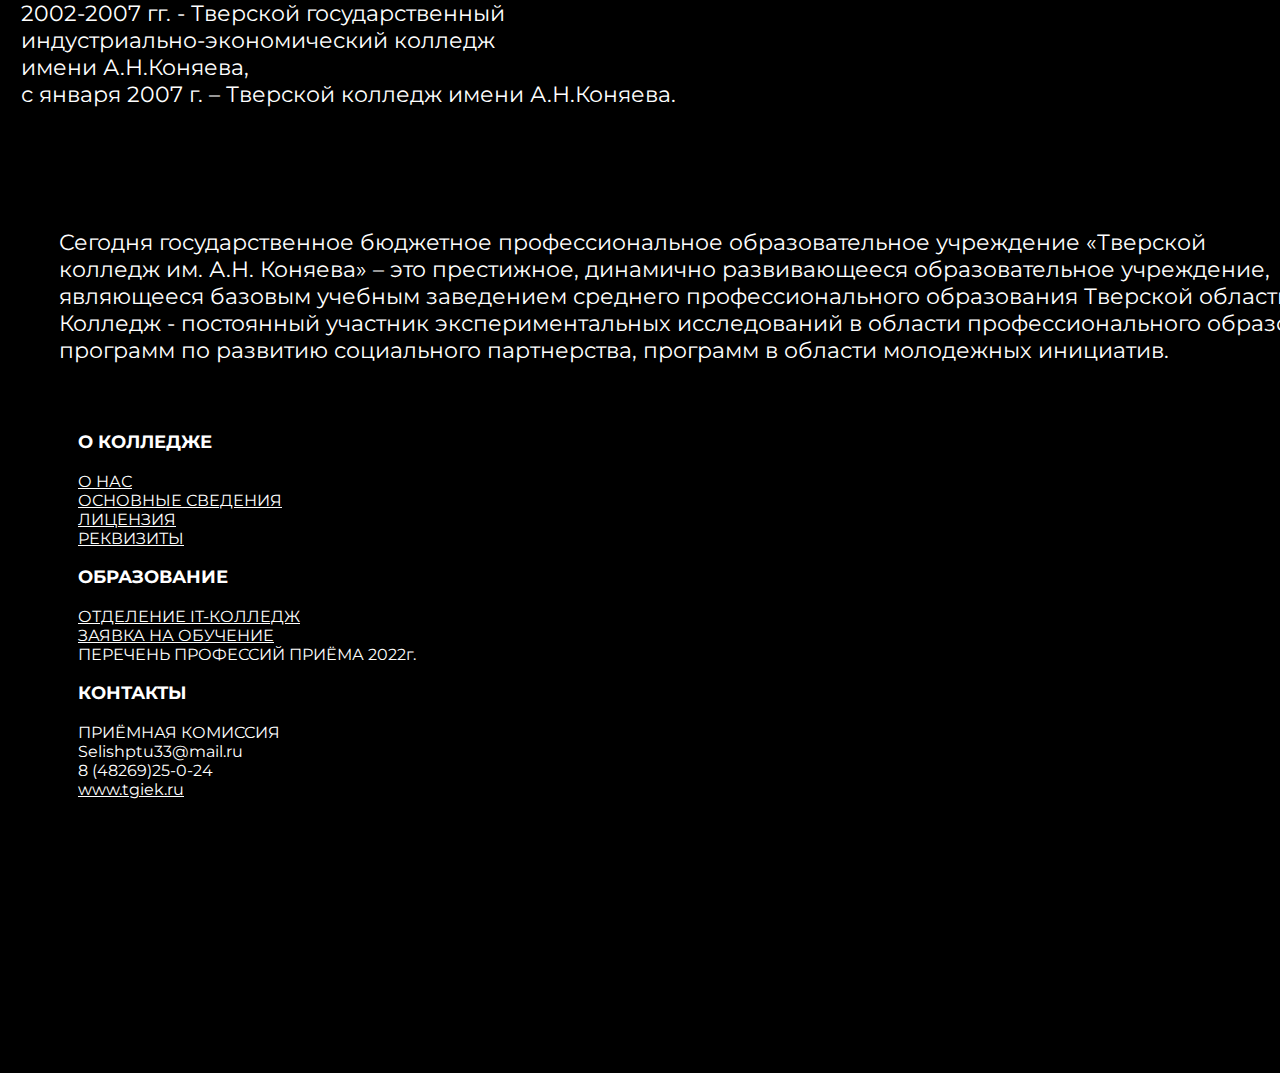
<file: AboutCollege.html>
<!DOCTYPE html>
<html lang="ru" dir="ltr" class="overflow-x-hidden">

<head>
    <meta charset="utf-8">
    <meta name="viewport" content="width=device-width, initial-scale=1, shrink-to-fit=no">
    
    <link rel="stylesheet" href="https://cdn.jsdelivr.net/npm/bootstrap@4.6.0/dist/css/bootstrap.min.css" integrity="sha384-B0vP5xmATw1+K9KRQjQERJvTumQW0nPEzvF6L/Z6nronJ3oUOFUFpCjEUQouq2+l" crossorigin="anonymous">
    <link rel="stylesheet" href="css/style.css">
    
    <title>О колледже</title>
</head>

<body class="w-100">
    
<!-- Шапка -->
<div class="main-block" style="background-image: url(images/Group%20836.png)">

<nav class="navbar navbar-expand-lg">
  <div class="container-fluid">
    <button class="navbar-toggler" style="background-color: #0078B8" type="button" data-bs-toggle="collapse" data-bs-target="#navbarSupportedContent" aria-controls="navbarSupportedContent" aria-expanded="false" aria-label="Toggle navigation">
      <span style="background-color: #0078B8"></span>
    </button>
    <div class="collapse navbar-collapse justify-content-center" id="navbarSupportedContent">
      <ul class="navbar-nav me-auto mb-2 mb-lg-0">
        <li class="nav-item">
          <a class="nav-link" aria-current="page" href="Index.html#specialties">Специальности</a>
        </li>        
        <li class="nav-item">
          <a class="nav-link" aria-current="page" href="Index.html#partners">Партнёры</a>
        </li>        
        <li class="nav-item">
          <a class="nav-link" aria-current="page" href="AboutCollege.html">О колледже</a>
        </li>        
        <li class="nav-item">
          <a class="nav-link" aria-current="page" href="Abiturients.html">Абитуриентам</a>
        </li>
      </ul>
    </div>
  </div>
</nav>
<!-- Шапка - конец -->
    
<!-- Блок с фоном -->
<div style="margin: 0px 160px; padding-top: 180px">
            <div class="row">
                <div class="col justify-content-center">
<!--                <img src="images/Group%20836.png" style="float: right; margin-right: 50px" alt="">-->
                    <p style="color: white; font-size: 54px">О колледже</p>
                    <p style="color: white; font-size: 44px; padding-bottom: 100px">Тверской колледж <br> имени А.Н. Коняева</p>
                </div>
            </div>
        </div>    
    </div>
<!-- Блок с фоном - конец -->
    
<!-- Блок информации -->
<div class="fullscreen-bg" style="color: white;">
    <div class="text-center" style="font-size: 38px; color: white ;font-weight: bold; padding-top: 5%; padding-bottom: 0%">История</div>
        <div class="row" style="padding-top: 0%">
                <pre class="col justify-content-left" style="color:white; font-size: 20px; padding-left: 12%; padding-right: 1%; padding-top: 5%">
ГБПОУ «Тверской колледж имени А.Н.Коняева» – одно из 
старейших средних специальных учебных заведений 
России, его история насчитывает более 140 лет.
                            
Учебное заведение было основано в октябре 1877 г. как 
ремесленная школа Тверского благотворительного 
общества «Доброхотной копейки». Главной целью 
создания в г. Твери учебного заведения подобного рода 
было предоставление возможности широким слоям 
городского населения получить общее и 
профессиональное образование. По мнению учредителей, 
профессиональное обучение неразрывно связано с 
нравственным воспитанием, что определило еще одну 
цель, поставленную перед ремесленной школой, – 
«сохранять нравственность учащихся неиспорченной».
С первых лет своего существования ремесленная школа, 
впоследствии неоднократно реорганизованная, заняла 
особое место в системе профессионального образования 
г. Твери, обеспечивая промышленные предприятия 
Тверского края квалифицированными рабочими кадрами.
                </pre>
        <div class="col" style="padding-left: 1%; padding-right: 6%; padding-top: 5%"><img src="images/image%2012.svg"></div>
    </div>
    <div class="row">
        <div class="col" style="padding-left: 16%; padding-right: 1%; padding-top: 3%"><img src="images/image%2011.svg"></div>
        <div class="col" style="font-size: 22px; padding-left: 1%; padding-right: 10%; padding-top: 3%">
            <pre class="justify-content-left" style="color:white">
Основные этапы истории развития колледжа:
1877-1880 гг. - Тверская ремесленная школа 
благотворительного общества «Доброхотной 
копейки»,
1880-1898 гг. - Тверское ремесленное училище 
благотворительного общества «Доброхотной 
копейки»,
1898-1909 гг. - Тверская школа ремесленных 
учеников (передана в ведение Министерства 
народного просвещения),
1909-1919 гг. - Тверское низшее техническое училище,
1919-1932 гг. - Тверской (Калининский) 
механико-строительный техникум,
1996-2002 гг. - Тверской политехнический техникум,
2002-2007 гг. - Тверской государственный 
индустриально-экономический колледж 
имени А.Н.Коняева,
с января 2007 г. – Тверской колледж имени А.Н.Коняева.
            </pre>
        </div>
    </div>
    
    <div class="text-center fullscreen-bg">
                <pre  style="font-size: 22px; color:white; display: inline-block; text-align-last: left; padding-left: 4%; padding-right: 4%; padding-top: 4%">
Сегодня государственное бюджетное профессиональное образовательное учреждение «Тверской 
колледж им. А.Н. Коняева» – это престижное, динамично развивающееся образовательное учреждение, 
являющееся базовым учебным заведением среднего профессионального образования Тверской области. 
Колледж - постоянный участник экспериментальных исследований в области профессионального образования, 
программ по развитию социального партнерства, программ в области молодежных инициатив.
                </pre>
            </div>
</div>
<!-- Блок информации - конец -->  
    
<!-- Подвал -->
    <footer class="text-center-left fullscreen-bg mt-25" style="padding-bottom: 250px; color:white">
        <div class="container">
            <div class="row">
                <div class="col" style="color: white; padding-left: 70px; padding-right: 80px">
                    <p style="font-weight: 700; font-size: 18px; padding-bottom: 1px">О КОЛЛЕДЖЕ</p>
                    <ul>
                        <a href="AboutCollege.html" style="color: white"><li>О НАС</li></a>
                        <a href="ImportantInformation.html" style="color: white"><li>ОСНОВНЫЕ СВЕДЕНИЯ</li></a>
                        <a href="ImportantInformation.html" style="color: white"><li>ЛИЦЕНЗИЯ</li></a>
                        <a href="ImportantInformation.html" style="color: white"><li>РЕКВИЗИТЫ</li></a>
                    </ul>
                </div>
                <div class="col" style="padding-left: 70px; padding-right: 80px">
                    <p style="font-weight: 700; font-size: 18px; padding-bottom: 1px">ОБРАЗОВАНИЕ</p>
                    <ul>
                        <a href="Index.html" style="color: white"><li>ОТДЕЛЕНИЕ IT-КОЛЛЕДЖ</li></a>
                        <a href="#sendform" style="color: white"><li>ЗАЯВКА НА ОБУЧЕНИЕ</li></a>
                        <li>ПЕРЕЧЕНЬ ПРОФЕССИЙ ПРИЁМА 2022г.</li>
                    </ul>
                </div>
                <div class="col" style="padding-left: 70px; padding-right: 80px">
                    <p style="font-weight: 700; font-size: 18px; padding-bottom: 1px">КОНТАКТЫ</p>
                    <ul>
                        <li>ПРИЁМНАЯ КОМИССИЯ</li>
                        <li>Selishptu33@mail.ru</li>
                        <li>8 (48269)25-0-24</li>
                        <a href="https://tgiek.ru/" style="color: white"><li>www.tgiek.ru</li></a>
                    </ul>
                </div>
            </div>
        </div>
    </footer>
<!-- Подвал - конец -->    
</body>
<script src="https://cdn.jsdelivr.net/npm/bootstrap@5.0.1/dist/js/bootstrap.bundle.min.js" integrity="sha384-gtEjrD/SeCtmISkJkNUaaKMoLD0//ElJ19smozuHV6z3Iehds+3Ulb9Bn9Plx0x4" crossorigin="anonymous"></script>    
</html>
</file>
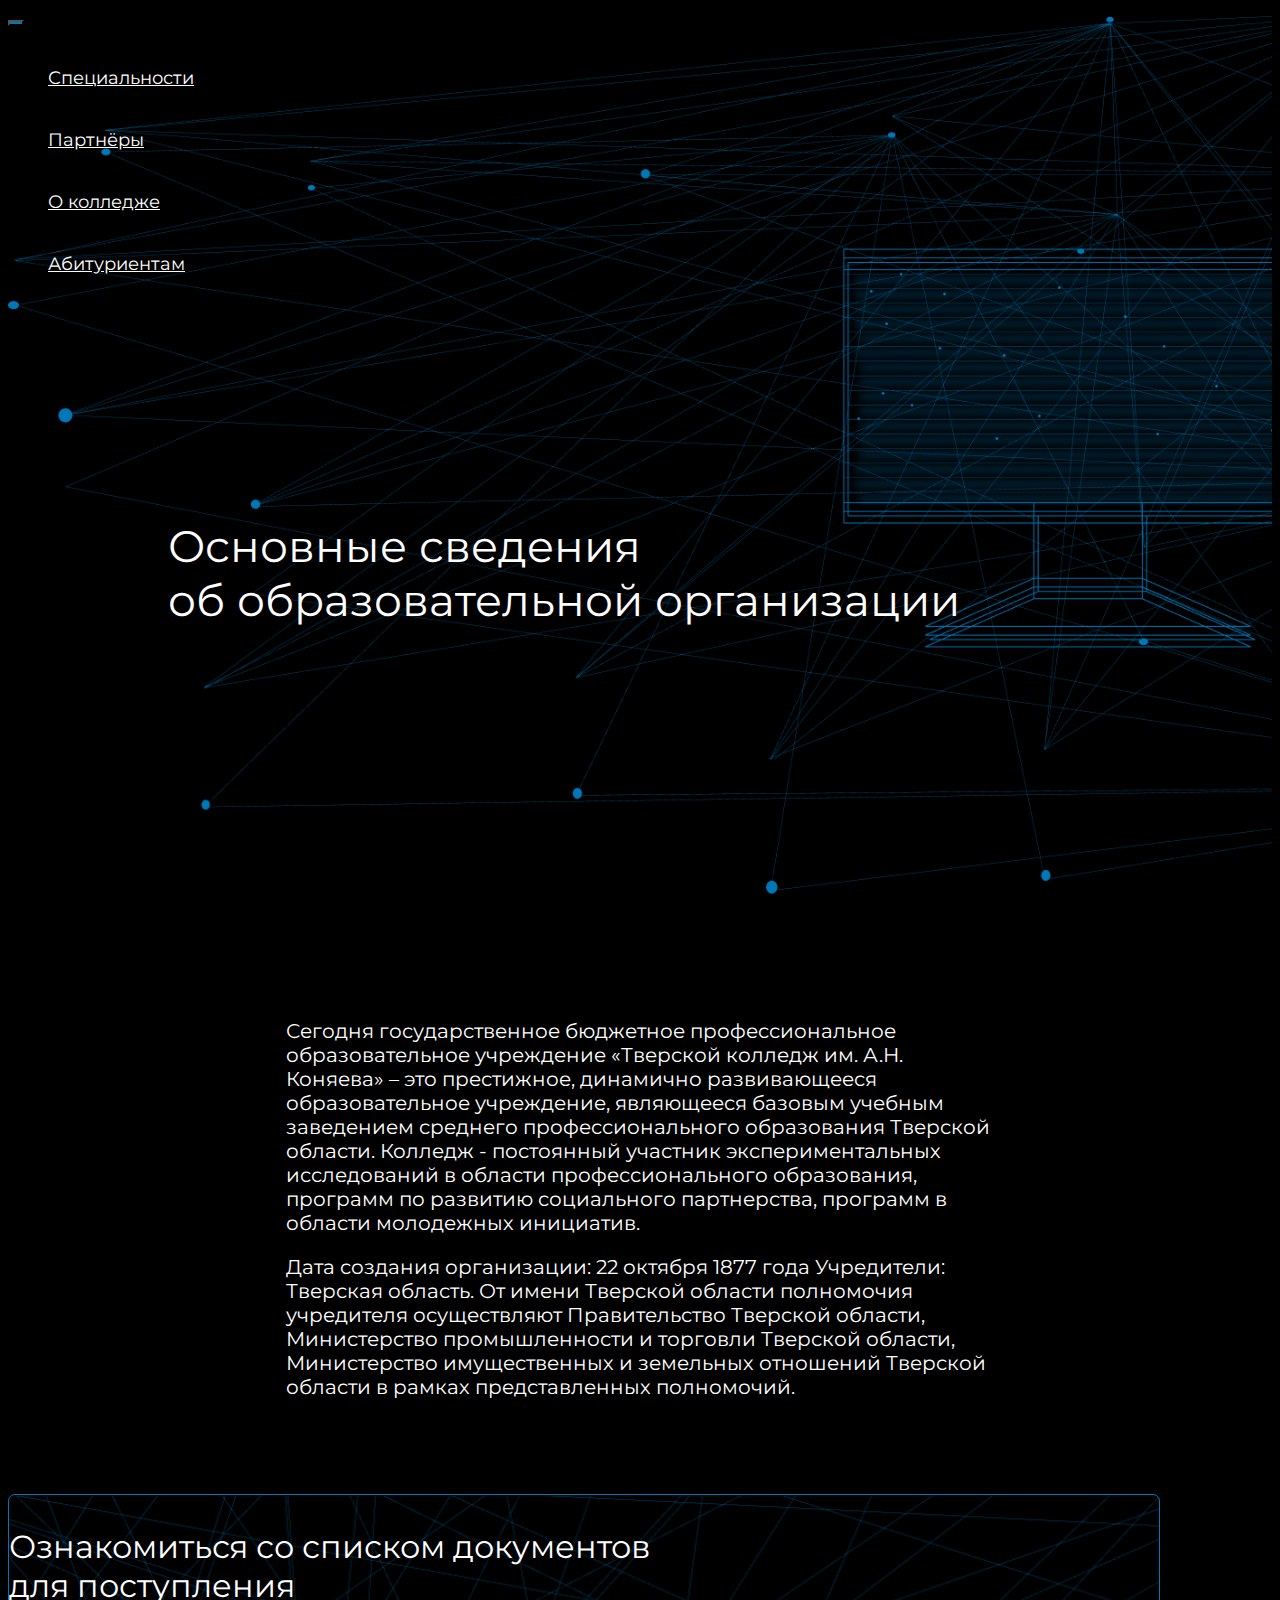
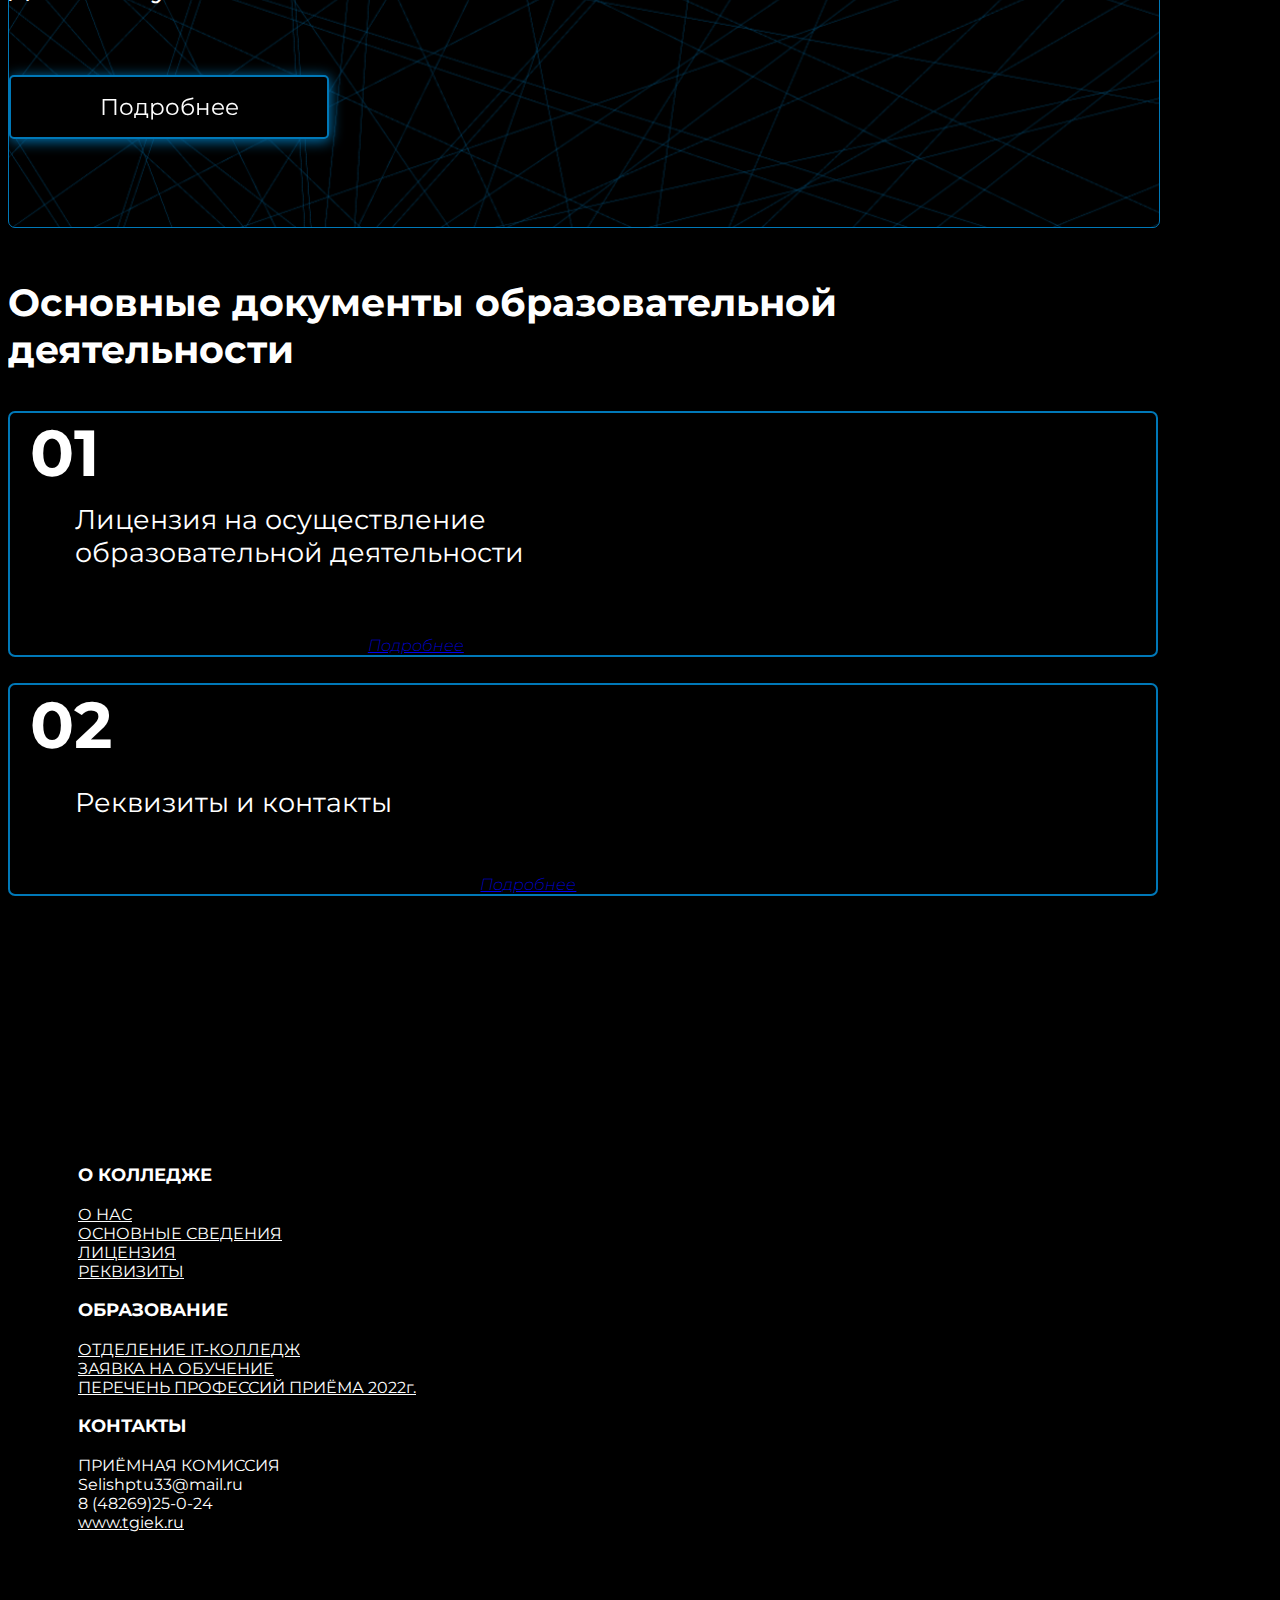
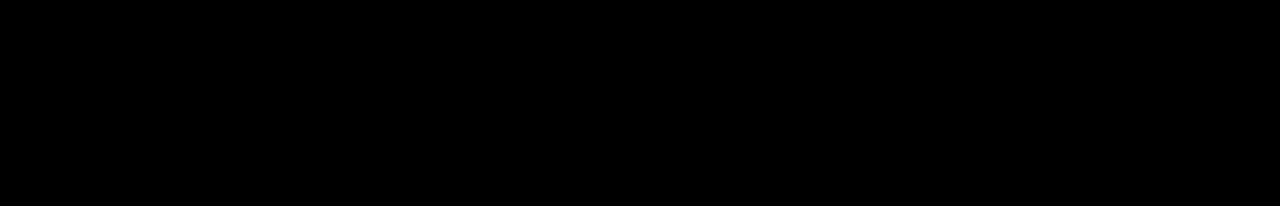
<file: ImportantInformation.html>
<!DOCTYPE html>
<html lang="ru" dir="ltr" class="overflow-x-hidden">

<head>
    <meta charset="utf-8">
    <meta name="viewport" content="width=device-width, initial-scale=1, shrink-to-fit=no">
    
    <link rel="stylesheet" href="https://cdn.jsdelivr.net/npm/bootstrap@4.6.0/dist/css/bootstrap.min.css" integrity="sha384-B0vP5xmATw1+K9KRQjQERJvTumQW0nPEzvF6L/Z6nronJ3oUOFUFpCjEUQouq2+l" crossorigin="anonymous">
    <link rel="stylesheet" href="css/style.css">
    
    <title>Основные сведения</title>
</head>

<body class="w-100">
    
<!-- Шапка -->
<div class="main-block" style="background-image: url(images/Group%20836.png)">

<nav class="navbar navbar-expand-lg">
  <div class="container-fluid">
    <button class="navbar-toggler" style="background-color: #0078B8" type="button" data-bs-toggle="collapse" data-bs-target="#navbarSupportedContent" aria-controls="navbarSupportedContent" aria-expanded="false" aria-label="Toggle navigation">
      <span style="background-color: #0078B8"></span>
    </button>
    <div class="collapse navbar-collapse justify-content-center" id="navbarSupportedContent">
      <ul class="navbar-nav me-auto mb-2 mb-lg-0">
        <li class="nav-item">
          <a class="nav-link" aria-current="page" href="Index.html#specialties">Специальности</a>
        </li>        
        <li class="nav-item">
          <a class="nav-link" aria-current="page" href="Index.html#partners">Партнёры</a>
        </li>        
        <li class="nav-item">
          <a class="nav-link" aria-current="page" href="AboutCollege.html">О колледже</a>
        </li>        
        <li class="nav-item">
          <a class="nav-link" aria-current="page" href="Abiturients.html">Абитуриентам</a>
        </li>
      </ul>
    </div>
  </div>
</nav>
<!-- Шапка - конец -->
    
<!-- Блок с фоном -->
<div style="margin: 0px 160px; padding-top: 160px">
        <div class="row">
            <div class="col justify-content-center">
                <p style="color: white; font-size: 44px; padding-bottom: 100px">Основные сведения <br> об образовательной организации</p>
            </div>
        </div>
    </div>    
</div>
<!-- Блок с фоном - конец -->
    
<!-- Блок с текстом -->
<div class="fullscreen-bg" style="color: white; padding-top: 5%">
    <div class="container-fluid text-center fullscreen-bg" style="overflow-x: hidden">
        <p style="color:white; font-size: 20px; font-weight: 400; text-align: left; padding-left: 22%; padding-right: 22%">
            Сегодня государственное бюджетное профессиональное образовательное учреждение «Тверской колледж им. А.Н. Коняева» – это престижное, динамично развивающееся образовательное учреждение, являющееся базовым учебным заведением среднего профессионального образования Тверской области. Колледж - постоянный участник экспериментальных исследований в области профессионального образования, программ по развитию социального партнерства, программ в области молодежных инициатив.
        </p>
        <p style="color:white; font-size: 20px; font-weight: 400; text-align: left; padding-left: 22%; padding-right: 22%">
            Дата создания организации: 22 октября 1877 года
            Учредители: Тверская область. От имени Тверской области полномочия учредителя осуществляют Правительство Тверской области, Министерство промышленности и торговли Тверской области, Министерство имущественных и земельных отношений Тверской области в рамках представленных полномочий.
        </p>
    </div>
</div>
<!-- Блок с текстом - конец -->    
    
<!-- Блок с документом -->
    <div class="container-fluid " style="overflow-x: hidden; padding-top: 6%">
        <div class="block_info text-center">
            <div class="mx-auto" style="max-width: 1150px; border: 1px solid #0078B8;
border-radius: 7px; min-height: 331.81px; background-size: cover; background-image: url(images/Group%20820%205.svg)">
                <p class="mt-5" style="margin-bottom: 70px; font-size: 32px; color: white">Ознакомиться со списком документов <br> для поступления</p>
                <a href="documents/%D0%BE%D0%B7%D0%BD%D0%B0%D0%BA%D0%BE%D0%BC%D0%B8%D1%82%D1%8C%D1%81%D1%8F_%D1%81%D0%BE_%D1%81%D0%BF%D0%B8%D1%81%D0%BA%D0%BE%D0%BC_%D0%B4%D0%BE%D0%BA%D1%83%D0%BC%D0%B5%D0%BD%D1%82%D0%BE%D0%B2_%D0%B4%D0%BB%D1%8F_%D0%BF%D0%BE%D1%81%D1%82%D1%83%D0%BF%D0%BB%D0%B5%D0%BD%D0%B8%D1%8F_%D0%BE%D1%82%D0%BA%D1%80%D1%8B%D1%82%D1%8C.pdf"><input class="submit-button" type="button" value="Подробнее" style="border: 2px solid #0078B8;"/></a>
            </div>
        </div>
    </div>
<!-- Блок с документом - конец -->
    
<!-- Блок информации -->
    <div class="container-fluid text-center fullscreen-bg" style="overflow-x: hidden">
    <div class="text" style="font-size: 38px; color: white ;font-weight: bold; padding-top: 4%; padding-bottom: 3%">Основные документы образовательной <br> деятельности</div>
        <div class="row d-flex justify-content-center">
            <div class="d-flex align-items-left info_field">
                <div class="ml-1" style="font-size: 65px; font-weight: 700; text-align: left; padding-right: 4%">01</div>
                <div style="font-size: 27px; font-weight: 400; text-align: left; padding-left: 4%; padding-top: 1%; padding-bottom: 1%">Лицензия на осуществление <br> образовательной деятельности</div>
                <div style="font-size: 16px; font-weight: 200; color:gray;font-style: italic; text-align: left; padding-left: 30%; padding-top: 5%"><a href="documents/%D0%9B%D0%B8%D1%86%D0%B5%D0%BD%D0%B7%D0%B8%D1%8F_%D0%BD%D0%B0_%D0%BE%D1%81%D1%83%D1%89%D0%B5%D1%81%D1%82%D0%B2%D0%BB%D0%B5%D0%BD%D0%B8%D0%B5_%D0%BE%D0%B1%D1%80%D0%B0%D0%B7%D0%BE%D0%B2%D0%B0%D1%82%D0%B5%D0%BB%D1%8C%D0%BD%D0%BE%D0%B9_%D0%B4%D0%B5%D1%8F%D1%82%D0%B5%D0%BB%D1%8C%D0%BD%D0%BE%D1%81%D1%82%D0%B8_%D0%BF%D0%BE%D0%B4%D1%80%D0%BE%D0%B1%D0%BD%D0%B5%D0%B5.pdf">Подробнее</a></div>
            </div>    
        </div>
        <div class="row d-flex justify-content-center" style="padding-top: 2%">
            <div class="d-flex align-items-left info_field">
                <div class="ml-1" style="font-size: 65px; font-weight: 700; text-align: left; padding-right: 4%">02</div>
                <div style="font-size: 27px; font-weight: 400; text-align: left; padding-left: 4%; padding-top: 2%">Реквизиты и контакты</div>
                <div style="font-size: 16px; font-weight: 200; color:gray;font-style: italic; text-align: left; padding-left: 40%; padding-top: 5%; object-position: right";><a href="javascript:void(0)" onclick="showHide('infolist')">Подробнее</a></div>
            </div>
        </div>
        <script type="text/javascript">
            ul:not(.menu) {
            overflow: hidden;
            max-height: 0;
            transition: 0.5s ease-out;
            }

            li:hover>ul {
            max-height:100vh;
            transition: 0.5s ease-in;
            }
        </script>
        <div id="infolist" style="display: none">
        <div class="row d-flex justify-content-center">
            <div class="d-flex align-items-left info_field">
                <div style="font-size: 20px; font-weight: 400; text-align: left; padding-top: 1%; border-right: 2px solid #0078B8; padding-right: 12%">Полное наименование:</div>
                <div style="font-size: 20px; font-weight: 400; text-align: left; padding-left: 4%; padding-top: 1%">Филиал государственного бюджетного профессионального образовательного учреждения «Тверской колледж им. А.Н. Коняева» п. Селижарово</div>
            </div>
            <div class="d-flex align-items-left info_field">
                <div style="font-size: 20px; font-weight: 400; text-align: left; padding-top: 1%; border-right: 2px solid #0078B8; padding-right: 4%">Краткое наименование:</div>
                <div style="font-size: 20px; font-weight: 400; text-align: left; padding-left: 4%; padding-top: 1%">Филиал ГБПОУ «Тверской колледж им. А.Н. Коняева» п. Селижарово</div>
            </div>
            <div class="d-flex align-items-left info_field">
                <div style="font-size: 20px; font-weight: 400; text-align: left; padding-top: 1%; border-right: 2px solid #0078B8; padding-right: 6.5%">Юридический адрес:</div>
                <div style="font-size: 20px; font-weight: 400; text-align: left; padding-left: 4%; padding-top: 1%">170100, г. Тверь, Набережная реки Лазури, д.1, корп.1</div>
            </div>
            <div class="d-flex align-items-left info_field">
                <div style="font-size: 20px; font-weight: 400; text-align: left; padding-top: 1%; border-right: 2px solid #0078B8; padding-right: 9%">Фактический адрес:</div>
                <div style="font-size: 20px; font-weight: 400; text-align: left; padding-left: 4%; padding-top: 1%">172200, Тверская область, Селижаровский р-н, п. Селижарово, ул. Энгельса,  д. 103</div>
            </div>
            <div class="d-flex align-items-left info_field">
                <div style="font-size: 20px; font-weight: 400; text-align: left; padding-top: 1%; border-right: 2px solid #0078B8; padding-right: 17.2%">Тел./факс:</div>
                <div style="font-size: 20px; font-weight: 400; text-align: left; padding-left: 4%; padding-top: 1%">8 (48269)25-0-24</div>
            </div>
            <div class="d-flex align-items-left info_field">
                <div style="font-size: 20px; font-weight: 400; text-align: left; padding-top: 1%; border-right: 2px solid #0078B8; padding-right: 3.4%">Режим и график работы:</div>
                <div style="font-size: 20px; 400; text-align: left; padding-left: 4%; padding-top: 1%"><pre style="color:white">Понедельник-пятница: с 8-00 до 16-30
Суббота-воскресенье: выходной
Обед: с 12-00 до 12-30</pre></div>
            </div>
            <div class="d-flex align-items-left info_field">
                <div style="font-size: 20px; font-weight: 400; text-align: left; padding-top: 1%; border-right: 2px solid #0078B8; padding-right: 1.4%">Адрес электронной почты:</div>
                <div style="font-size: 20px; font-weight: 400; text-align: left; padding-left: 4%; padding-top: 1%">Selishptu33@mail.ru</div>
            </div>
            <div class="d-flex align-items-left info_field">
                <div style="font-size: 20px; font-weight: 400; text-align: left; padding-top: 1%; border-right: 2px solid #0078B8; padding-right: 21.6%">Сайт:</div>
                <div style="font-size: 20px; font-weight: 400; text-align: left; padding-left: 4%; padding-top: 1%">www.tgiek.ru</div>
            </div>
            <div class="d-flex align-items-left info_field">
                <div style="font-size: 20px; font-weight: 400; text-align: left; padding-top: 1%; border-right: 2px solid #0078B8; padding-right: 8.2%">Директор  филиала:</div>
                <div style="font-size: 20px; font-weight: 400; text-align: left; padding-left: 4%; padding-top: 1%">Жукопцова Елена Анатольевна</div>
            </div>
        </div>
        </div>
    </div>
<!-- Блок информации - конец -->        

<!-- Подвал -->
    <footer class="text-center-left fullscreen-bg mt-25" style="padding-bottom: 250px; padding-top: 250px; color:white">
        <div class="container">
            <div class="row">
                <div class="col" style="color: white; padding-left: 70px; padding-right: 80px">
                    <p style="font-weight: 700; font-size: 18px; padding-bottom: 1px">О КОЛЛЕДЖЕ</p>
                    <ul>
                        <a href="AboutCollege.html" style="color: white"><li>О НАС</li></a>
                        <a href="ImportantInformation.html" style="color: white"><li>ОСНОВНЫЕ СВЕДЕНИЯ</li></a>
                        <a href="ImportantInformation.html" style="color: white"><li>ЛИЦЕНЗИЯ</li></a>
                        <a href="ImportantInformation.html" style="color: white"><li>РЕКВИЗИТЫ</li></a>
                    </ul>
                </div>
                <div class="col" style="padding-left: 70px; padding-right: 80px">
                    <p style="font-weight: 700; font-size: 18px; padding-bottom: 1px">ОБРАЗОВАНИЕ</p>
                    <ul>
                        <a href="Index.html" style="color: white"><li>ОТДЕЛЕНИЕ IT-КОЛЛЕДЖ</li></a>
                        <a href="#sendform" style="color: white"><li>ЗАЯВКА НА ОБУЧЕНИЕ</li></a>
                        <a href="#specialties" style="color: white"><li>ПЕРЕЧЕНЬ ПРОФЕССИЙ ПРИЁМА 2022г.</li></a>
                    </ul>
                </div>
                <div class="col" style="padding-left: 70px; padding-right: 80px">
                    <p style="font-weight: 700; font-size: 18px; padding-bottom: 1px">КОНТАКТЫ</p>
                    <ul>
                        <li>ПРИЁМНАЯ КОМИССИЯ</li>
                        <li>Selishptu33@mail.ru</li>
                        <li>8 (48269)25-0-24</li>
                        <a href="https://tgiek.ru/" style="color: white"><li>www.tgiek.ru</li></a>
                    </ul>
                </div>
            </div>
        </div>
    </footer>
<!-- Подвал - конец -->    
</body>
    <script src="https://cdn.jsdelivr.net/npm/bootstrap@5.0.1/dist/js/bootstrap.bundle.min.js" integrity="sha384-gtEjrD/SeCtmISkJkNUaaKMoLD0//ElJ19smozuHV6z3Iehds+3Ulb9Bn9Plx0x4" crossorigin="anonymous"></script>    
    <script src="js/main.js"></script>
</html>
</file>
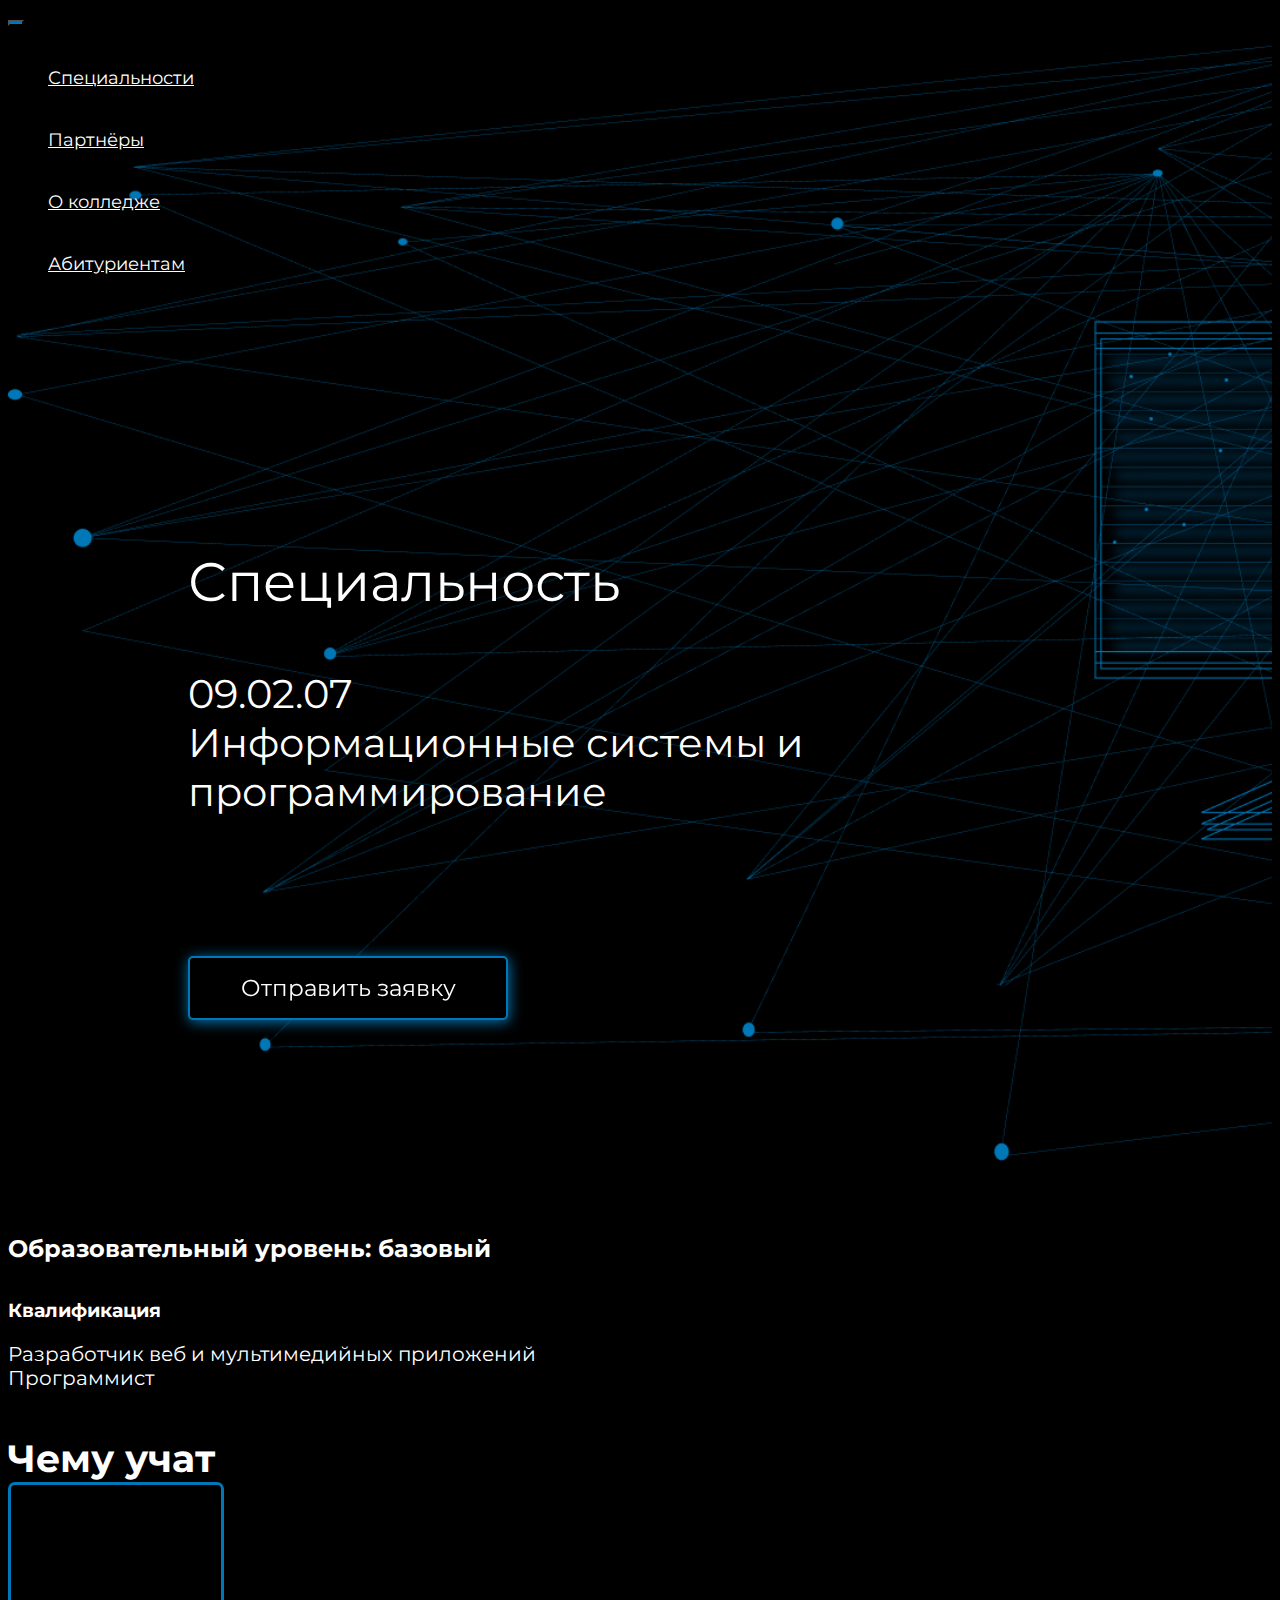
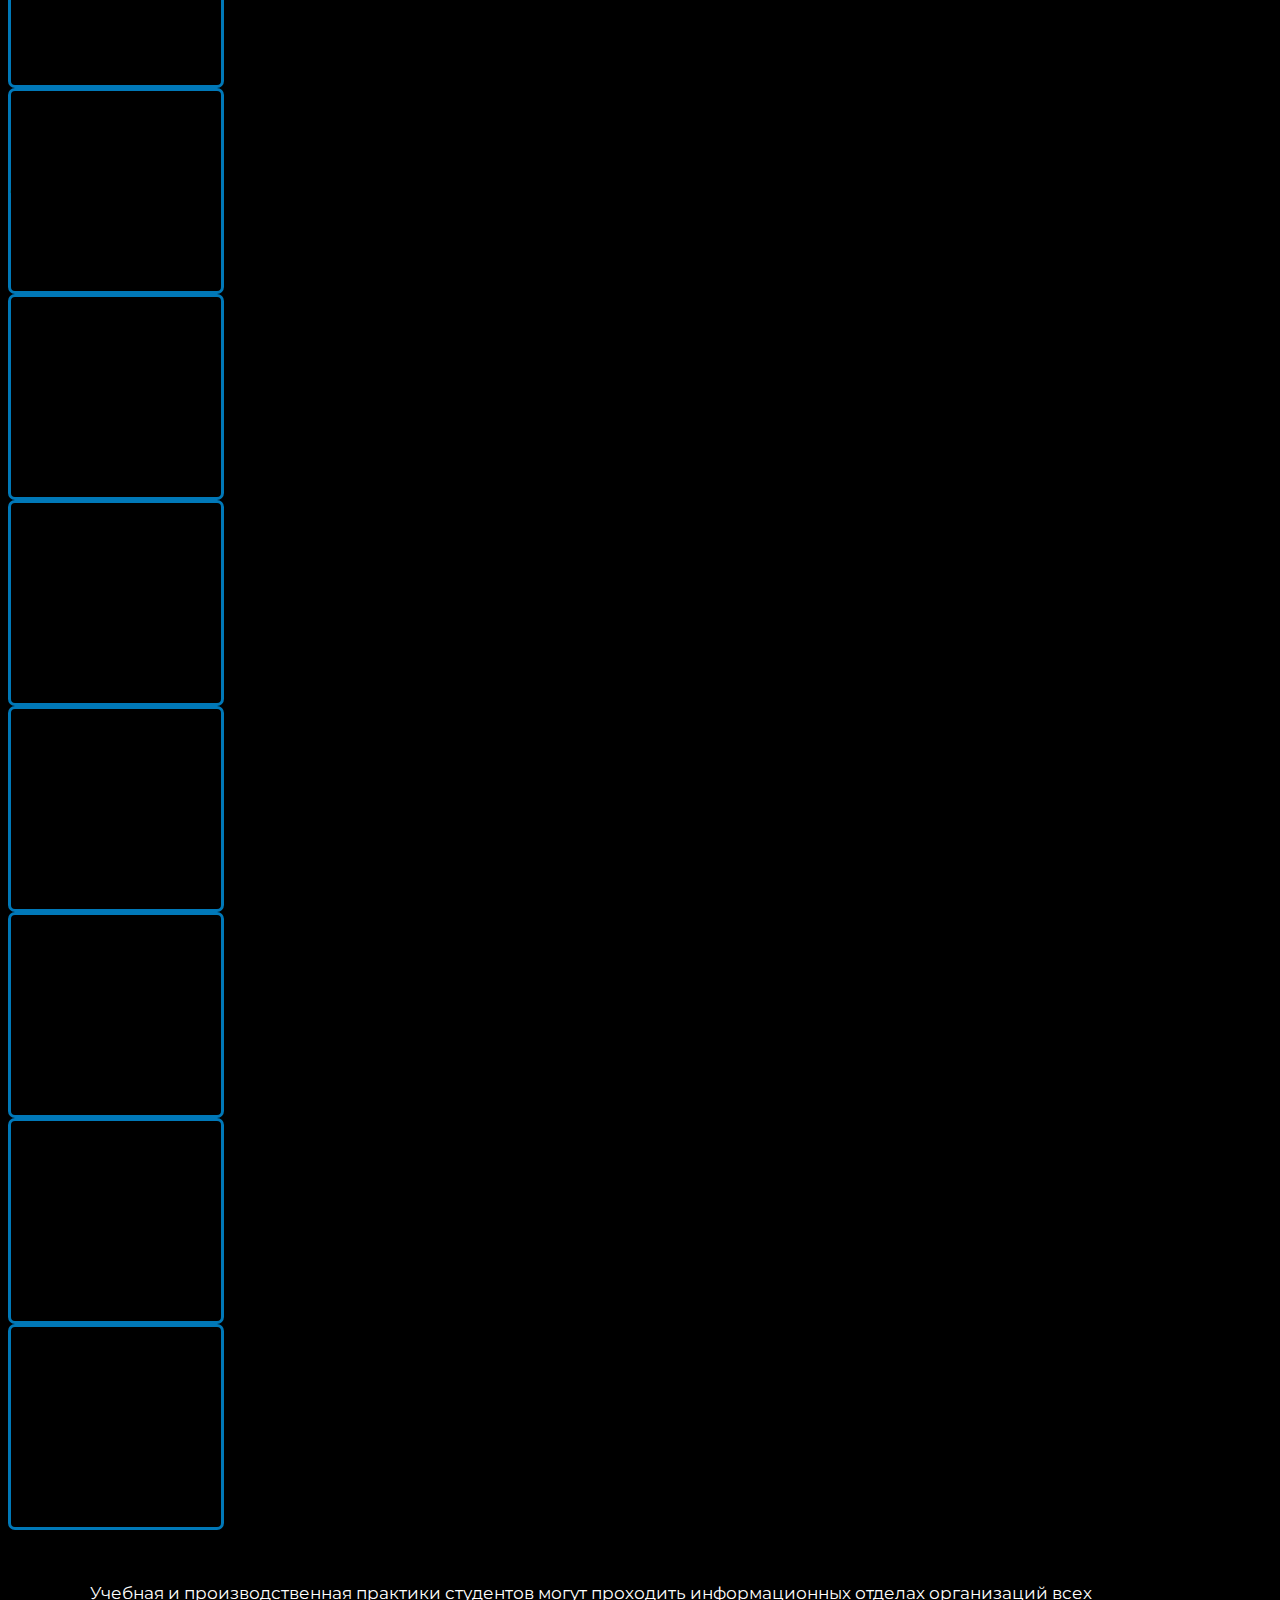
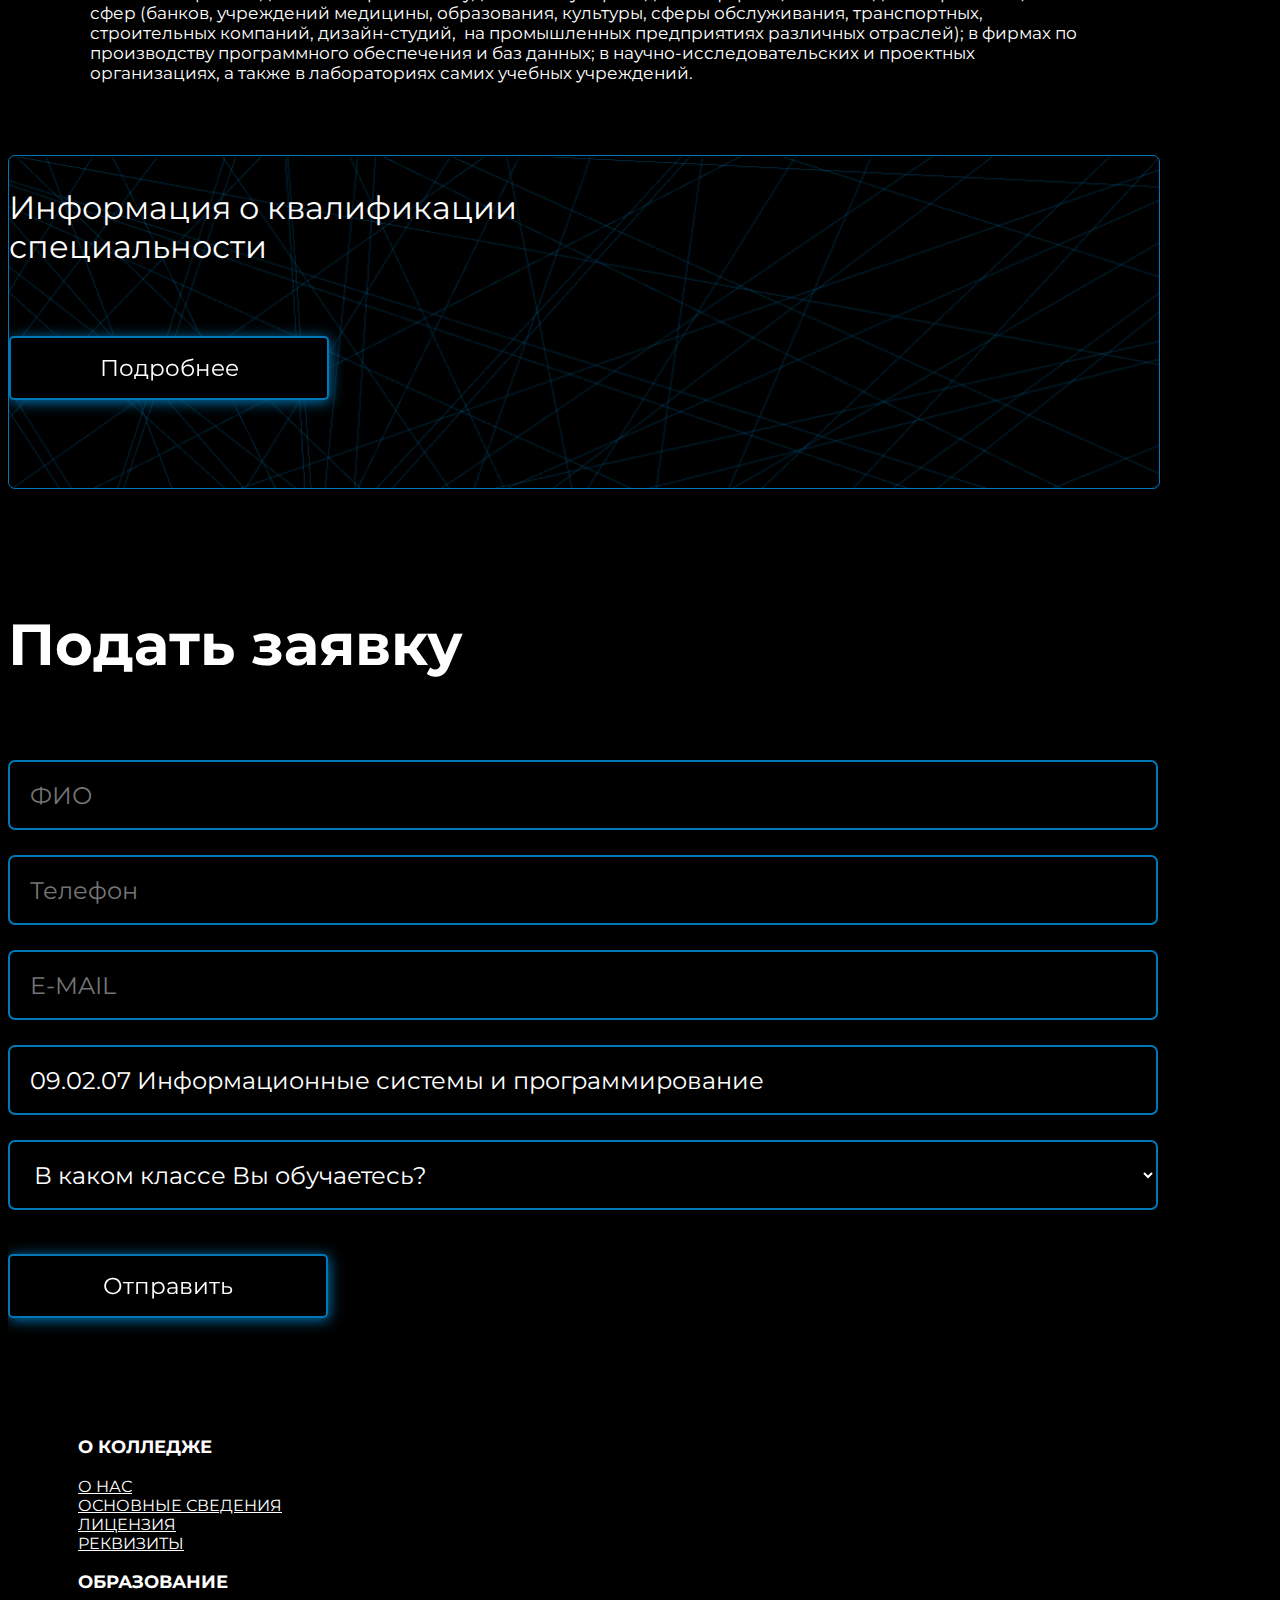
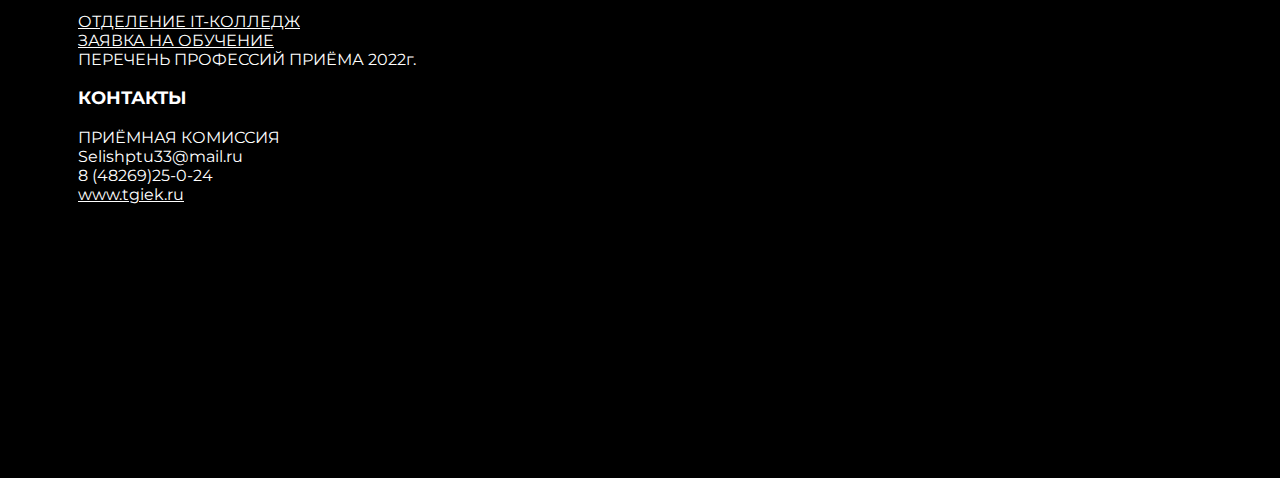
<file: Specialty1.html>
<!DOCTYPE html>
<html lang="en">

<head>
    <meta charset="utf-8">
    <meta name="viewport" content="width=device-width, initial-scale=1, shrink-to-fit=no">
    
    <link rel="stylesheet" href="https://cdn.jsdelivr.net/npm/bootstrap@4.6.0/dist/css/bootstrap.min.css" integrity="sha384-B0vP5xmATw1+K9KRQjQERJvTumQW0nPEzvF6L/Z6nronJ3oUOFUFpCjEUQouq2+l" crossorigin="anonymous">
    <link rel="stylesheet" href="css/style.css">
    <title>Информационные системы и программирование</title>
</head>
<body>
    
<!-- Шапка -->
<div class="main-block" style="background-image: url(images/Group%20836.png)">

<nav class="navbar navbar-expand-lg">
  <div class="container-fluid">
    <button class="navbar-toggler" style="background-color: #0078B8" type="button" data-bs-toggle="collapse" data-bs-target="#navbarSupportedContent" aria-controls="navbarSupportedContent" aria-expanded="false" aria-label="Toggle navigation">
      <span style="background-color: #0078B8"></span>
    </button>
    <div class="collapse navbar-collapse justify-content-center" id="navbarSupportedContent">
      <ul class="navbar-nav me-auto mb-2 mb-lg-0">
        <li class="nav-item">
          <a class="nav-link" aria-current="page" href="Index.html#specialties">Специальности</a>
        </li>        
        <li class="nav-item">
          <a class="nav-link" aria-current="page" href="Index.html#partners">Партнёры</a>
        </li>        
        <li class="nav-item">
          <a class="nav-link" aria-current="page" href="AboutCollege.html">О колледже</a>
        </li>        
        <li class="nav-item">
          <a class="nav-link" aria-current="page" href="Abiturients.html">Абитуриентам</a>
        </li>
      </ul>
    </div>
  </div>
</nav>
<!-- Шапка - конец -->
    
<!-- Блок с фоном -->
    <div style="margin: 0px 180px; padding-bottom: 30px; padding-top: 180px">
            <div class="row">
                <div class="col justify-content-center">
                    <p style="color: white; font-size: 54px">Специальность</p>
                    <p style="color: white; font-size: 40px; padding-bottom: 100px">09.02.07 <br>Информационные системы и<br>программирование</p>
                    <a href="#sendform"><input class="submit-button" type="button" value="Отправить заявку"/></a>
                </div>
            </div>
        </div>    
</div>
<!-- Блок с фоном - конец -->
    
<!-- Блок с информацией -->
    <div class="container-fluid " style="overflow-x: hidden">
        <div class="block_info text-center">
            <h2 class="text-center" style="color: white; margin-bottom: 36px;">Образовательный уровень: базовый</h2>
            <h3 class="text-center" style="color: white; margin-bottom: 1px;">Квалификация</h3>
            <p class="text-center" style="font-size: 20px; color: white; margin-bottom: 20px;">Разработчик веб и мультимедийных приложений<br> Программист</p>
            
        <!-- Блок с данными об обучении -->
            <div class="text-center fullscreen-bg mb-3">
            <div class="text" style="font-size: 38px; color: white ;font-weight: bold; padding-top: 2%">Чему учат</div>
            <div class="cards-descriptions">
                <div class="row d-flex justify-content-center">
                    <a class="card_link text-light">
                        <div class="card-description p-0 col-lg-3 mx-3 my-3 text-left">
                            <div class="card_caption mt-2 ml-4 " style="font-size: 60px; font-weight: 700">01</div>
                            <div class="card_text mb-1 mt-1 ml-4 mr-3" style="font-size: 12px; font-weight: 400">АНАЛИЗИРОВАТЬ ПРЕДМЕТНУЮ ОБЛАСТЬ</div>
                        </div>
                    </a>
                    <a class="card_link text-light">
                        <div class="card-description p-0 col-lg-3 mx-3 my-3 text-left">
                            <div class="card_caption mt-2 ml-4 " style="font-size: 60px; font-weight: 700">02</div>
                            <div class="card_text mb-1 mt-1 ml-4 mr-3" style="font-size: 12px; font-weight: 400">РАЗРАБАТЫВАТЬ ПРОЕКТНУЮ ДОКУМЕНТАЦИЮ НА ИНФОРМАЦИОННУЮ СИСТЕМУ</div>
                        </div>
                    </a>
                    <a class="card_link text-light">
                        <div class="card-description p-0 col-lg-3 mx-3 my-3 text-left">
                            <div class="card_caption mt-2 ml-4 " style="font-size: 60px; font-weight: 700">03</div>
                            <div class="card_text mb-1 mt-1 ml-4 mr-3" style="font-size: 12px; font-weight: 400">УПРАВЛЯТЬ ПРОЦЕССОМ РАЗРАБОТКИ ПРИЛОЖЕНИЙ</div>
                        </div>
                    </a>
                        <a class="card_link text-light">
                        <div class="card-description p-0 col-lg-3 mx-3 my-3 text-left">
                            <div class="card_caption mt-2 ml-4 " style="font-size: 60px; font-weight: 700">04</div>
                            <div class="card_text mb-1 mt-1 ml-4 mr-3" style="font-size: 12px; font-weight: 400">РАЗРАБАТЫВАТЬ ГРАФИЧЕСКИЙ ИНТЕРФЕЙС ПРИЛОЖЕНИЯ</div>
                        </div>
                    </a>
                </div>
            </div>
            <div class="cards-descriptions">
                <div class="row d-flex justify-content-center">
                    <a class="card_link text-light">
                        <div class="card-description p-0 col-lg-3 mx-3 my-3 text-left">
                            <div class="card_caption mt-2 ml-4 " style="font-size: 60px; font-weight: 700">05</div>
                            <div class="card_text mb-1 mt-1 ml-4 mr-3" style="font-size: 12px; font-weight: 400">РАЗРАБАТЫВАТЬ ЭСКИЗЫ ВЕБ-ПРИЛОЖЕНИЯ</div>
                        </div>
                    </a>
                    <a class="card_link text-light">
                        <div class="card-description p-0 col-lg-3 mx-3 my-3 text-left">
                            <div class="card_caption mt-2 ml-4 " style="font-size: 60px; font-weight: 700">06</div>
                            <div class="card_text mb-1 mt-1 ml-4 mr-3" style="font-size: 12px; font-weight: 400">РАЗРАБАТЫВАТЬ ГРАФИЧЕСКИЕ МАКЕТЫ ДЛЯ ВЕБ-ПРИЛОЖЕНИЙ</div>
                        </div>
                    </a>
                    <a class="card_link text-light">
                        <div class="card-description p-0 col-lg-3 mx-3 my-3 text-left">
                            <div class="card_caption mt-2 ml-4 " style="font-size: 60px; font-weight: 700">07</div>
                            <div class="card_text mb-1 mt-1 ml-4 mr-3" style="font-size: 12px; font-weight: 400">ВЫПОЛНЯТЬ ВЁРСТКУ СТРАНИЦ ВЕБ-ПРИЛОЖЕНИЙ</div>
                        </div>
                    </a>
                        <a class="card_link text-light">
                        <div class="card-description p-0 col-lg-3 mx-3 my-3 text-left">
                            <div class="card_caption mt-2 ml-4 " style="font-size: 60px; font-weight: 700">08</div>
                            <div class="card_text mb-1 mt-1 ml-4 mr-3" style="font-size: 12px; font-weight: 400">РАЗРАБАТЫВАТЬ ИНТЕРФЕЙС ПОЛЬЗОВАТЕЛЯ</div>
                        </div>
                    </a>
                </div>
            </div>
        </div>
    <!-- Блок с данными об обучении - конец -->
    
    <!-- Блок с текстом -->
            <div class="text-center fullscreen-bg mr-12 ml-12 mt-10">
                <pre>
                <p style="font-size: 17px; color:white; display: inline-block; text-align-last: left; padding-left: 18px; padding-right: 18px">
Учебная и производственная практики студентов могут проходить информационных отделах организаций всех 
сфер (банков, учреждений медицины, образования, культуры, сферы обслуживания, транспортных, 
строительных компаний, дизайн-студий,  на промышленных предприятиях различных отраслей); в фирмах по 
производству программного обеспечения и баз данных; в научно-исследовательских и проектных 
организациях, а также в лабораториях самих учебных учреждений.
                </p>
                </pre>
            </div>
    <!-- Блок с текстом - конец -->
            
    <!-- Блок с документом -->
            <div class="mx-auto" style="max-width: 1150px; border: 1px solid #0078B8;
border-radius: 7px; min-height: 331.81px; background-size: cover; background-image: url(images/Group%20820%205.svg)">
                <p class="mt-5" style="margin-bottom: 70px; font-size: 32px; color: white">Информация о квалификации <br> специальности</p>
                <a href="documents/%D0%98%D0%BD%D1%84%D0%BE%D1%80%D0%BC%D0%B0%D1%86%D0%B8%D1%8F_%D0%BE_%D0%BA%D0%B2%D0%B0%D0%BB%D0%B8%D1%84%D0%B8%D0%BA%D0%B0%D1%86%D0%B8%D0%B8_%D1%81%D0%BF%D0%B5%D1%86%D0%B8%D0%B0%D0%BB%D1%8C%D0%BD%D0%BE%D1%81%D1%82%D0%B8%20(1).docx"><input class="submit-button" type="button" value="Подробнее" style="border: 2px solid #0078B8;"/></a>
            </div>
    <!-- Блок с документом - конец -->        

<!-- Блок заявки -->
    <div class="container-fluid " style="overflow-x: hidden" id="sendform">
        <div class="block_info text-center">
            <div class="send" style="margin-bottom: 100px;">
                <h2 style="color: white; font-size: 58px; margin-bottom: 80px; margin-top: 120px">Подать заявку</h2>
                    <input class="send_field" id="fullname" placeholder="ФИО" type="text">
                    <input class="send_field tel" id="phone" placeholder="Телефон" type="text">
                    <input class="send_field" id="email" placeholder="E-MAIL" type="text">
                    <input class="send_field" value="09.02.07 Информационные системы и программирование" readonly>
                    <select class="send_field" id="classnum" placeholder="В каком классе Вы обучаетесь?">
                        <option selected>В каком классе Вы обучаетесь?</option>
                        <option class="send_field" value="9">9</option>
                        <option class="send_field" value="10">10</option>
                        <option class="send_field" value="11">11</option>
                    </select><br><br>
                    <input class="submit-button" type="submit" class="mt-5" value="Отправить" onclick="submition()" style="border: 2px solid #0078B8;"/>
            </div>
        </div>
    </div>
<!-- Блок заявки - конец -->
            
        </div>
    </div>
<!-- Блок с информацией - конец -->
    
<!-- Подвал -->
    <footer class="text-center-left fullscreen-bg mt-25" style="padding-bottom: 250px; color:white">
        <div class="container">
            <div class="row">
                <div class="col" style="color: white; padding-left: 70px; padding-right: 80px">
                    <p style="font-weight: 700; font-size: 18px; padding-bottom: 1px">О КОЛЛЕДЖЕ</p>
                    <ul>
                        <a href="AboutCollege.html" style="color: white"><li>О НАС</li></a>
                        <a href="ImportantInformation.html" style="color: white"><li>ОСНОВНЫЕ СВЕДЕНИЯ</li></a>
                        <a href="ImportantInformation.html" style="color: white"><li>ЛИЦЕНЗИЯ</li></a>
                        <a href="ImportantInformation.html" style="color: white"><li>РЕКВИЗИТЫ</li></a>
                    </ul>
                </div>
                <div class="col" style="padding-left: 70px; padding-right: 80px">
                    <p style="font-weight: 700; font-size: 18px; padding-bottom: 1px">ОБРАЗОВАНИЕ</p>
                    <ul>
                        <a href="Index.html" style="color: white"><li>ОТДЕЛЕНИЕ IT-КОЛЛЕДЖ</li></a>
                        <a href="#sendform" style="color: white"><li>ЗАЯВКА НА ОБУЧЕНИЕ</li></a>
                        <li>ПЕРЕЧЕНЬ ПРОФЕССИЙ ПРИЁМА 2022г.</li>
                    </ul>
                </div>
                <div class="col" style="padding-left: 70px; padding-right: 80px">
                    <p style="font-weight: 700; font-size: 18px; padding-bottom: 1px">КОНТАКТЫ</p>
                    <ul>
                        <li>ПРИЁМНАЯ КОМИССИЯ</li>
                        <li>Selishptu33@mail.ru</li>
                        <li>8 (48269)25-0-24</li>
                        <a href="https://tgiek.ru/" style="color: white"><li>www.tgiek.ru</li></a>
                    </ul>
                </div>
            </div>
        </div>
    </footer>
<!-- Подвал - конец -->    
</body>
    <script src="https://cdn.jsdelivr.net/npm/bootstrap@5.0.1/dist/js/bootstrap.bundle.min.js" integrity="sha384-gtEjrD/SeCtmISkJkNUaaKMoLD0//ElJ19smozuHV6z3Iehds+3Ulb9Bn9Plx0x4" crossorigin="anonymous"></script>    
    <script src="https://code.jquery.com/jquery-3.5.1.min.js"></script>
    <script src="js/main.js"></script>
</html>
</file>
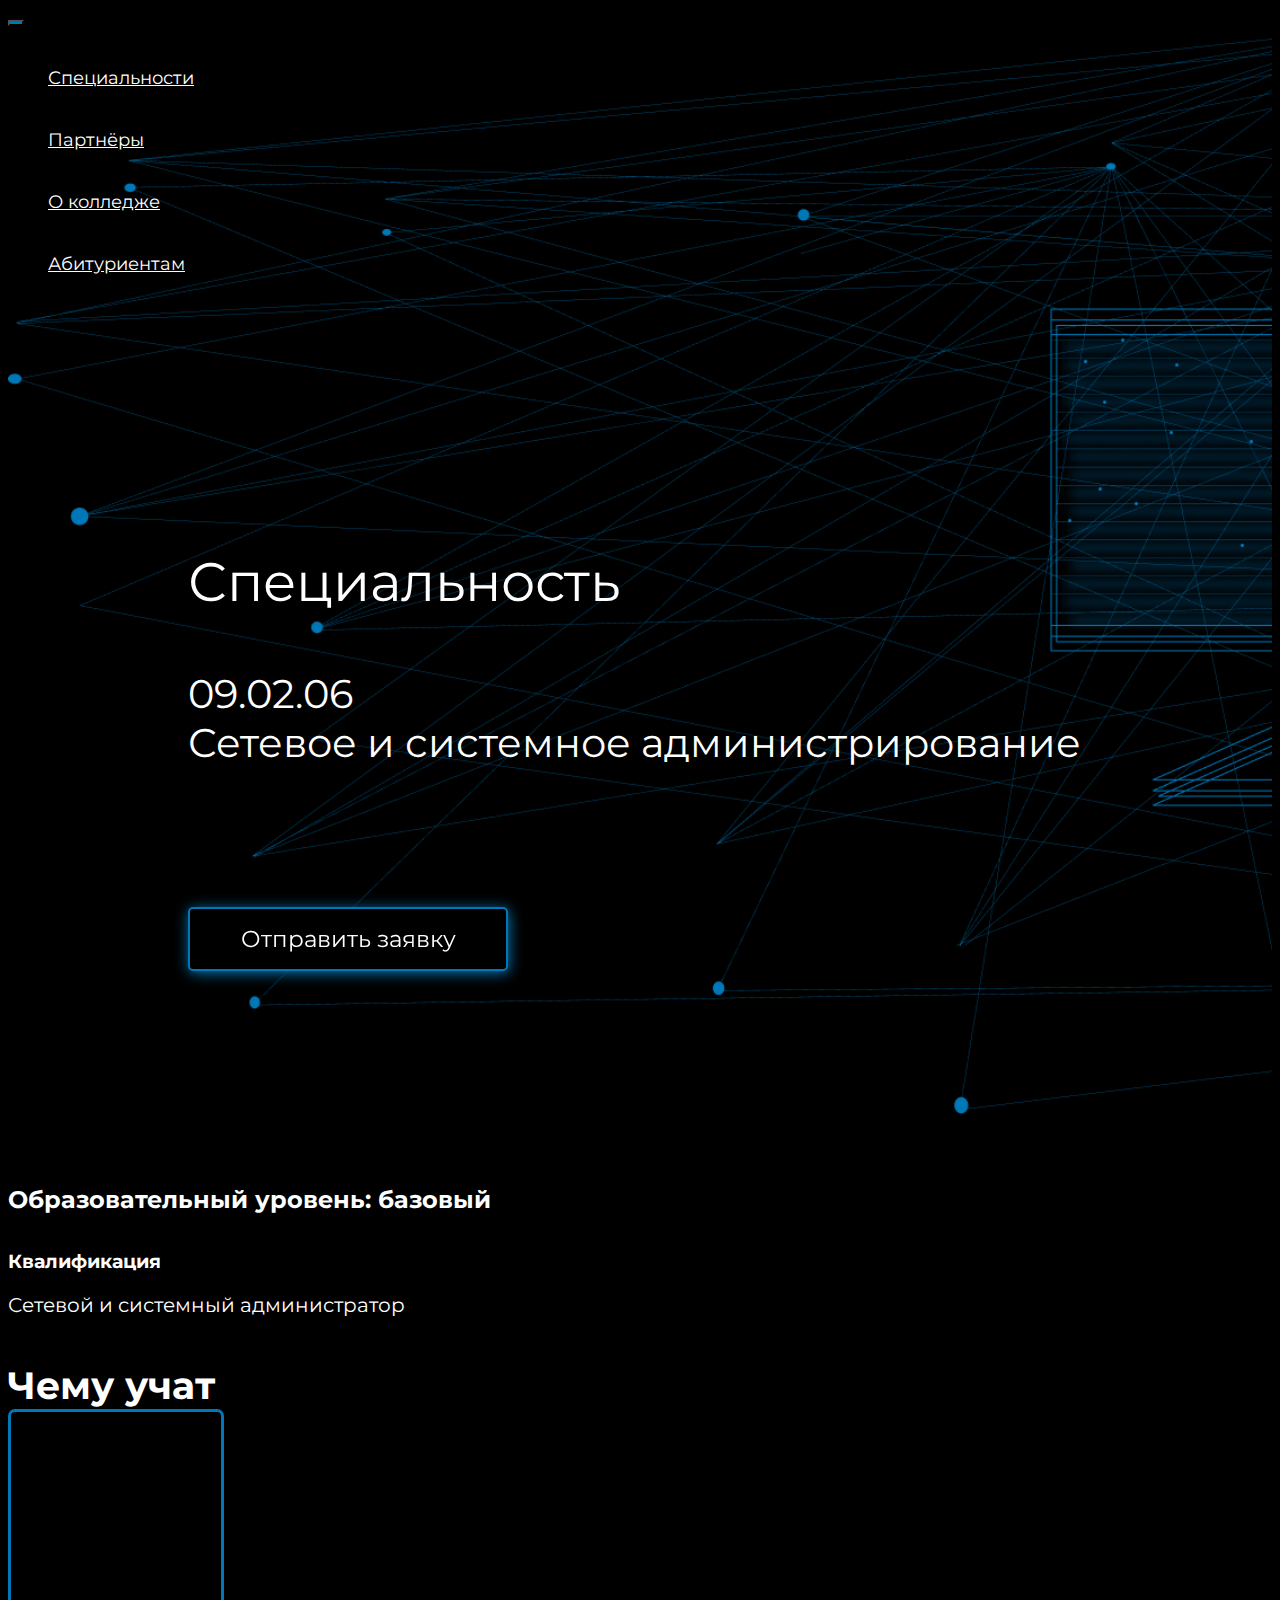
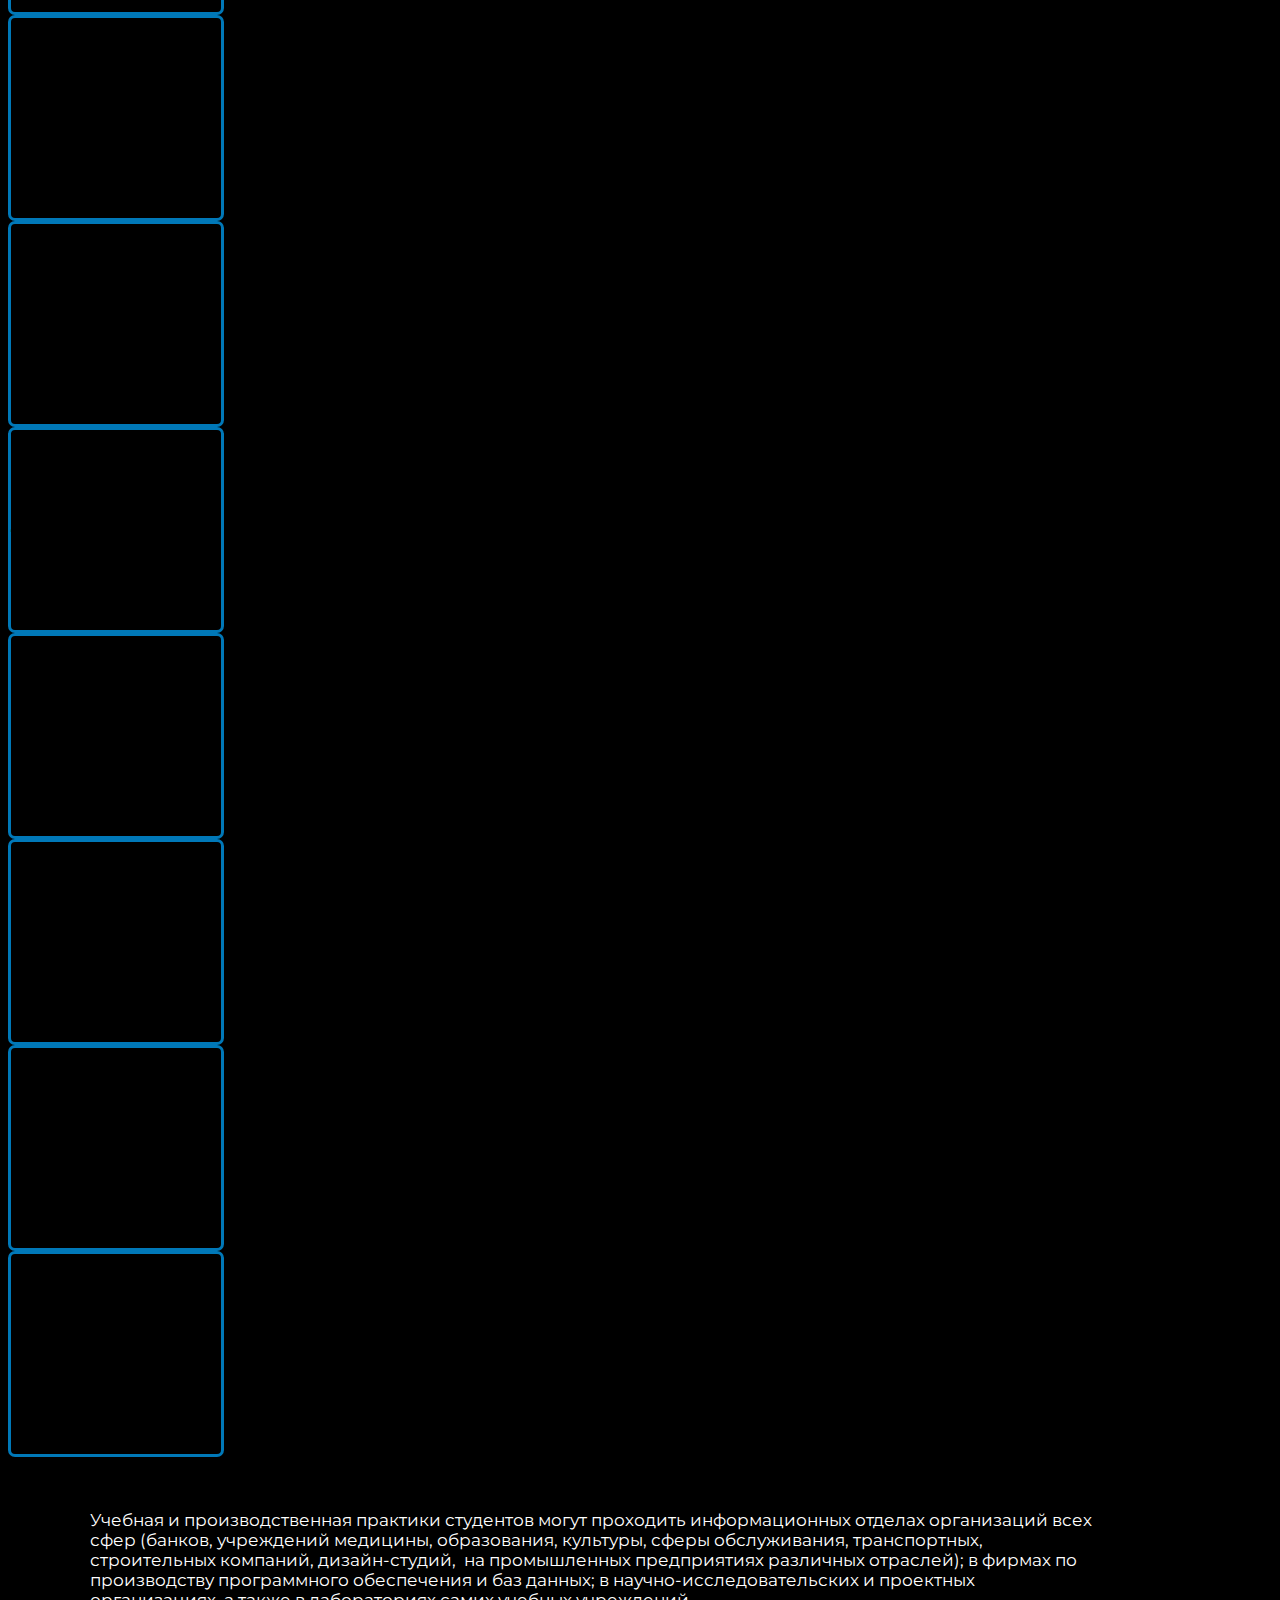
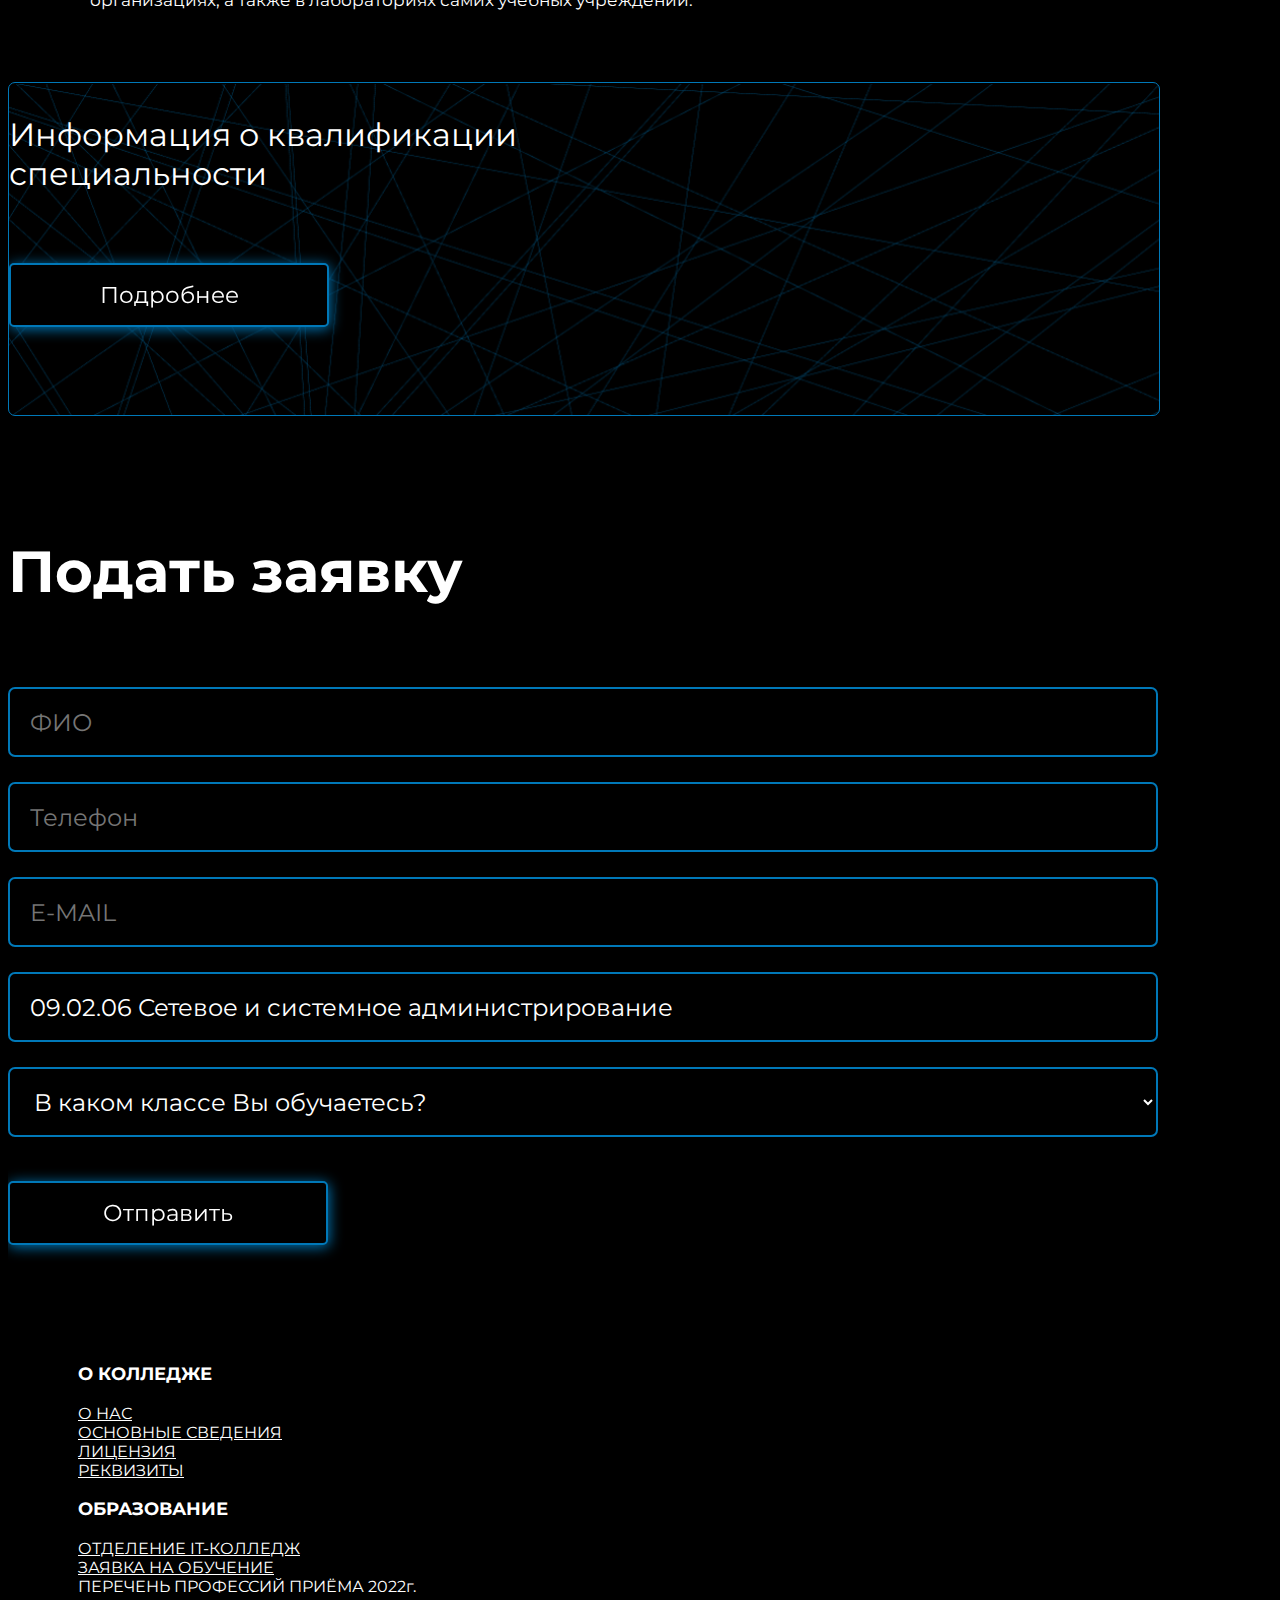
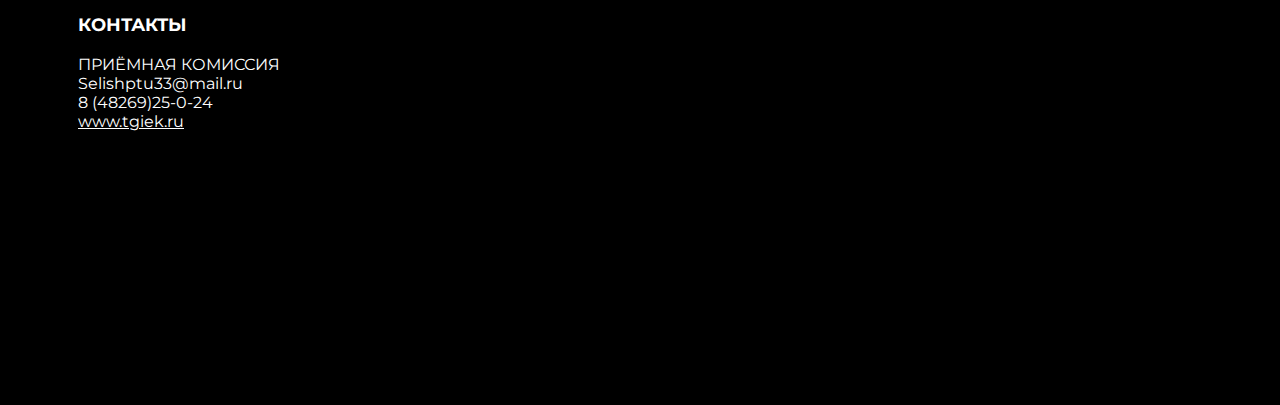
<file: Specialty2.html>
<!DOCTYPE html>
<html lang="en">

<head>
    <meta charset="utf-8">
    <meta name="viewport" content="width=device-width, initial-scale=1, shrink-to-fit=no">
    
    <link rel="stylesheet" href="https://cdn.jsdelivr.net/npm/bootstrap@4.6.0/dist/css/bootstrap.min.css" integrity="sha384-B0vP5xmATw1+K9KRQjQERJvTumQW0nPEzvF6L/Z6nronJ3oUOFUFpCjEUQouq2+l" crossorigin="anonymous">
    <link rel="stylesheet" href="css/style.css">
    <title>Сетевое и системное администрирование</title>
</head>
<body>
    
<!-- Шапка -->
<div class="main-block" style="background-image: url(images/Group%20836.png)">

<nav class="navbar navbar-expand-lg">
  <div class="container-fluid">
    <button class="navbar-toggler" style="background-color: #0078B8" type="button" data-bs-toggle="collapse" data-bs-target="#navbarSupportedContent" aria-controls="navbarSupportedContent" aria-expanded="false" aria-label="Toggle navigation">
      <span style="background-color: #0078B8"></span>
    </button>
    <div class="collapse navbar-collapse justify-content-center" id="navbarSupportedContent">
      <ul class="navbar-nav me-auto mb-2 mb-lg-0">
        <li class="nav-item">
          <a class="nav-link" aria-current="page" href="Index.html#specialties">Специальности</a>
        </li>        
        <li class="nav-item">
          <a class="nav-link" aria-current="page" href="Index.html#partners">Партнёры</a>
        </li>        
        <li class="nav-item">
          <a class="nav-link" aria-current="page" href="AboutCollege.html">О колледже</a>
        </li>        
        <li class="nav-item">
          <a class="nav-link" aria-current="page" href="Abiturients.html">Абитуриентам</a>
        </li>
      </ul>
    </div>
  </div>
</nav>
<!-- Шапка - конец -->
    
<!-- Блок с фоном -->
    <div style="margin: 0px 180px; padding-bottom: 30px; padding-top: 180px">
            <div class="row">
                <div class="col justify-content-center">
                    <p style="color: white; font-size: 54px">Специальность</p>
                    <p style="color: white; font-size: 40px; padding-bottom: 100px">09.02.06 <br>Сетевое и системное администрирование</p>
                    <a href="#sendform"><input class="submit-button" type="button" value="Отправить заявку"/></a>
                </div>
            </div>
        </div>    
</div>
<!-- Блок с фоном - конец -->
    
<!-- Блок с информацией -->
    <div class="container-fluid " style="overflow-x: hidden">
        <div class="block_info text-center">
            <h2 class="text-center" style="color: white; margin-bottom: 36px;">Образовательный уровень: базовый</h2>
            <h3 class="text-center" style="color: white; margin-bottom: 1px;">Квалификация</h3>
            <p class="text-center" style="font-size: 20px; color: white; margin-bottom: 20px;">Сетевой и системный администратор</p>
            
        <!-- Блок с данными об обучении -->
            <div class="text-center fullscreen-bg mb-3">
            <div class="text" style="font-size: 38px; color: white ;font-weight: bold; padding-top: 2%">Чему учат</div>
            <div class="cards-descriptions">
                <div class="row d-flex justify-content-center">
                    <a class="card_link text-light">
                        <div class="card-description p-0 col-lg-3 mx-3 my-3 text-left">
                            <div class="card_caption mt-2 ml-4 " style="font-size: 60px; font-weight: 700">01</div>
                            <div class="card_text mb-1 mt-1 ml-4 mr-3" style="font-size: 12px; font-weight: 400">ПРОЕКТИРОВАТЬ АРХИТЕКТУРУ ЛОКАЛЬНОЙ СЕТИ</div>
                        </div>
                    </a>
                    <a class="card_link text-light">
                        <div class="card-description p-0 col-lg-3 mx-3 my-3 text-left">
                            <div class="card_caption mt-2 ml-4 " style="font-size: 60px; font-weight: 700">02</div>
                            <div class="card_text mb-1 mt-1 ml-4 mr-3" style="font-size: 12px; font-weight: 400">УСТАНАВЛИВАТЬ И НАСТРАИВАТЬ СЕТЕВЫЕ ПРОТОКОЛЫ</div>
                        </div>
                    </a>
                    <a class="card_link text-light">
                        <div class="card-description p-0 col-lg-3 mx-3 my-3 text-left">
                            <div class="card_caption mt-2 ml-4 " style="font-size: 60px; font-weight: 700">03</div>
                            <div class="card_text mb-1 mt-1 ml-4 mr-3" style="font-size: 12px; font-weight: 400">ОБЕСПЕЧИВАТЬ ЦЕЛОСТНОСТЬ РЕЗЕРВИРОВАНИЯ ИНФОРМАЦИИ</div>
                        </div>
                    </a>
                        <a class="card_link text-light">
                        <div class="card-description p-0 col-lg-3 mx-3 my-3 text-left">
                            <div class="card_caption mt-2 ml-4 " style="font-size: 60px; font-weight: 700">04</div>
                            <div class="card_text mb-1 mt-1 ml-4 mr-3" style="font-size: 12px; font-weight: 400">ОФОРМЛЯТЬ ТЕХНИЧЕСКУЮ ДОКУМЕНТАЦИЮ</div>
                        </div>
                    </a>
                </div>
            </div>
            <div class="cards-descriptions">
                <div class="row d-flex justify-content-center">
                    <a class="card_link text-light">
                        <div class="card-description p-0 col-lg-3 mx-3 my-3 text-left">
                            <div class="card_caption mt-2 ml-4 " style="font-size: 60px; font-weight: 700">05</div>
                            <div class="card_text mb-1 mt-1 ml-4 mr-3" style="font-size: 12px; font-weight: 400">НАСТРАИВАТЬ СЕРВЕР И РАБОЧИЕ СТАНЦИИ ДЛЯ БЕЗОПАСНОЙ ПЕРЕДАЧИ ИНФОРМАЦИИ</div>
                        </div>
                    </a>
                    <a class="card_link text-light">
                        <div class="card-description p-0 col-lg-3 mx-3 my-3 text-left">
                            <div class="card_caption mt-2 ml-4 " style="font-size: 60px; font-weight: 700">06</div>
                            <div class="card_text mb-1 mt-1 ml-4 mr-3" style="font-size: 12px; font-weight: 400">НАСТРАИВАТЬ СЛУЖБЫ КАТАЛОГОВ</div>
                        </div>
                    </a>
                    <a class="card_link text-light">
                        <div class="card-description p-0 col-lg-3 mx-3 my-3 text-left">
                            <div class="card_caption mt-2 ml-4 " style="font-size: 60px; font-weight: 700">07</div>
                            <div class="card_text mb-1 mt-1 ml-4 mr-3" style="font-size: 12px; font-weight: 400">ОРГАНИЗОВЫВАТЬ И ПРОВОДИТЬ МОНИТОРИНГ И ПОДДЕРЖКУ СЕРВЕРОВ</div>
                        </div>
                    </a>
                        <a class="card_link text-light">
                        <div class="card-description p-0 col-lg-3 mx-3 my-3 text-left">
                            <div class="card_caption mt-2 ml-4 " style="font-size: 60px; font-weight: 700">08</div>
                            <div class="card_text mb-1 mt-1 ml-4 mr-3" style="font-size: 12px; font-weight: 400">ОБСЛУЖИВАТЬ СЕТЕВУЮ ИНФРАСТРУКТУРУ</div>
                        </div>
                    </a>
                </div>
            </div>
        </div>
    <!-- Блок с данными об обучении - конец -->
    
    <!-- Блок с текстом -->
            <div class="text-center fullscreen-bg mr-12 ml-12 mt-10">
                <pre>
                <p style="font-size: 17px; color:white; display: inline-block; text-align-last: left; padding-left: 18px; padding-right: 18px">
Учебная и производственная практики студентов могут проходить информационных отделах организаций всех 
сфер (банков, учреждений медицины, образования, культуры, сферы обслуживания, транспортных, 
строительных компаний, дизайн-студий,  на промышленных предприятиях различных отраслей); в фирмах по 
производству программного обеспечения и баз данных; в научно-исследовательских и проектных 
организациях, а также в лабораториях самих учебных учреждений.
                </p>
                </pre>
            </div>
    <!-- Блок с текстом - конец -->
            
    <!-- Блок с документом -->
            <div class="mx-auto" style="max-width: 1150px; border: 1px solid #0078B8;
border-radius: 7px; min-height: 331.81px; background-size: cover; background-image: url(images/Group%20820%205.svg)">
                <p class="mt-5" style="margin-bottom: 70px; font-size: 32px; color: white">Информация о квалификации <br> специальности</p>
                <a href="documents/%D0%98%D0%BD%D1%84%D0%BE%D1%80%D0%BC%D0%B0%D1%86%D0%B8%D1%8F_%D0%BE_%D0%BA%D0%B2%D0%B0%D0%BB%D0%B8%D1%84%D0%B8%D0%BA%D0%B0%D1%86%D0%B8%D0%B8_%D1%81%D0%BF%D0%B5%D1%86%D0%B8%D0%B0%D0%BB%D1%8C%D0%BD%D0%BE%D1%81%D1%82%D0%B8%20(1).docx"><input class="submit-button" type="button" value="Подробнее" style="border: 2px solid #0078B8;"/></a>
            </div>
    <!-- Блок с документом - конец -->   
            
<!-- Блок заявки -->
    <div class="container-fluid " style="overflow-x: hidden" id="sendform">
        <div class="block_info text-center">
            <div class="send" style="margin-bottom: 100px;">
                <h2 style="color: white; font-size: 58px; margin-bottom: 80px; margin-top: 120px">Подать заявку</h2>
                    <input class="send_field" id="fullname" placeholder="ФИО" type="text">
                    <input class="send_field tel" id="phone" placeholder="Телефон" type="text">
                    <input class="send_field" id="email" placeholder="E-MAIL" type="text">
                    <input class="send_field" value="09.02.06 Сетевое и системное администрирование" readonly>
                    <select class="send_field" id="classnum" placeholder="В каком классе Вы обучаетесь?">
                        <option selected>В каком классе Вы обучаетесь?</option>
                        <option class="send_field" value="9">9</option>
                        <option class="send_field" value="10">10</option>
                        <option class="send_field" value="11">11</option>
                    </select><br><br>
                    <input class="submit-button" type="submit" class="mt-5" value="Отправить" onclick="submition()" style="border: 2px solid #0078B8;"/>
            </div>
        </div>
    </div>
<!-- Блок заявки - конец -->            
        
        </div>
    </div>
<!-- Блок с информацией - конец -->
    
<!-- Подвал -->
    <footer class="text-center-left fullscreen-bg mt-25" style="padding-bottom: 250px; color:white">
        <div class="container">
            <div class="row">
                <div class="col" style="color: white; padding-left: 70px; padding-right: 80px">
                    <p style="font-weight: 700; font-size: 18px; padding-bottom: 1px">О КОЛЛЕДЖЕ</p>
                    <ul>
                        <a href="AboutCollege.html" style="color: white"><li>О НАС</li></a>
                        <a href="ImportantInformation.html" style="color: white"><li>ОСНОВНЫЕ СВЕДЕНИЯ</li></a>
                        <a href="ImportantInformation.html" style="color: white"><li>ЛИЦЕНЗИЯ</li></a>
                        <a href="ImportantInformation.html" style="color: white"><li>РЕКВИЗИТЫ</li></a>
                    </ul>
                </div>
                <div class="col" style="padding-left: 70px; padding-right: 80px">
                    <p style="font-weight: 700; font-size: 18px; padding-bottom: 1px">ОБРАЗОВАНИЕ</p>
                    <ul>
                        <a href="Index.html" style="color: white"><li>ОТДЕЛЕНИЕ IT-КОЛЛЕДЖ</li></a>
                        <a href="#sendform" style="color: white"><li>ЗАЯВКА НА ОБУЧЕНИЕ</li></a>
                        <li>ПЕРЕЧЕНЬ ПРОФЕССИЙ ПРИЁМА 2022г.</li>
                    </ul>
                </div>
                <div class="col" style="padding-left: 70px; padding-right: 80px">
                    <p style="font-weight: 700; font-size: 18px; padding-bottom: 1px">КОНТАКТЫ</p>
                    <ul>
                        <li>ПРИЁМНАЯ КОМИССИЯ</li>
                        <li>Selishptu33@mail.ru</li>
                        <li>8 (48269)25-0-24</li>
                        <a href="https://tgiek.ru/" style="color: white"><li>www.tgiek.ru</li></a>
                    </ul>
                </div>
            </div>
        </div>
    </footer>
<!-- Подвал - конец -->   
</body>
    <script src="https://cdn.jsdelivr.net/npm/bootstrap@5.0.1/dist/js/bootstrap.bundle.min.js" integrity="sha384-gtEjrD/SeCtmISkJkNUaaKMoLD0//ElJ19smozuHV6z3Iehds+3Ulb9Bn9Plx0x4" crossorigin="anonymous"></script>
    <script src="https://code.jquery.com/jquery-3.5.1.min.js"></script>
    <script src="js/main.js"></script>
</html>
</file>
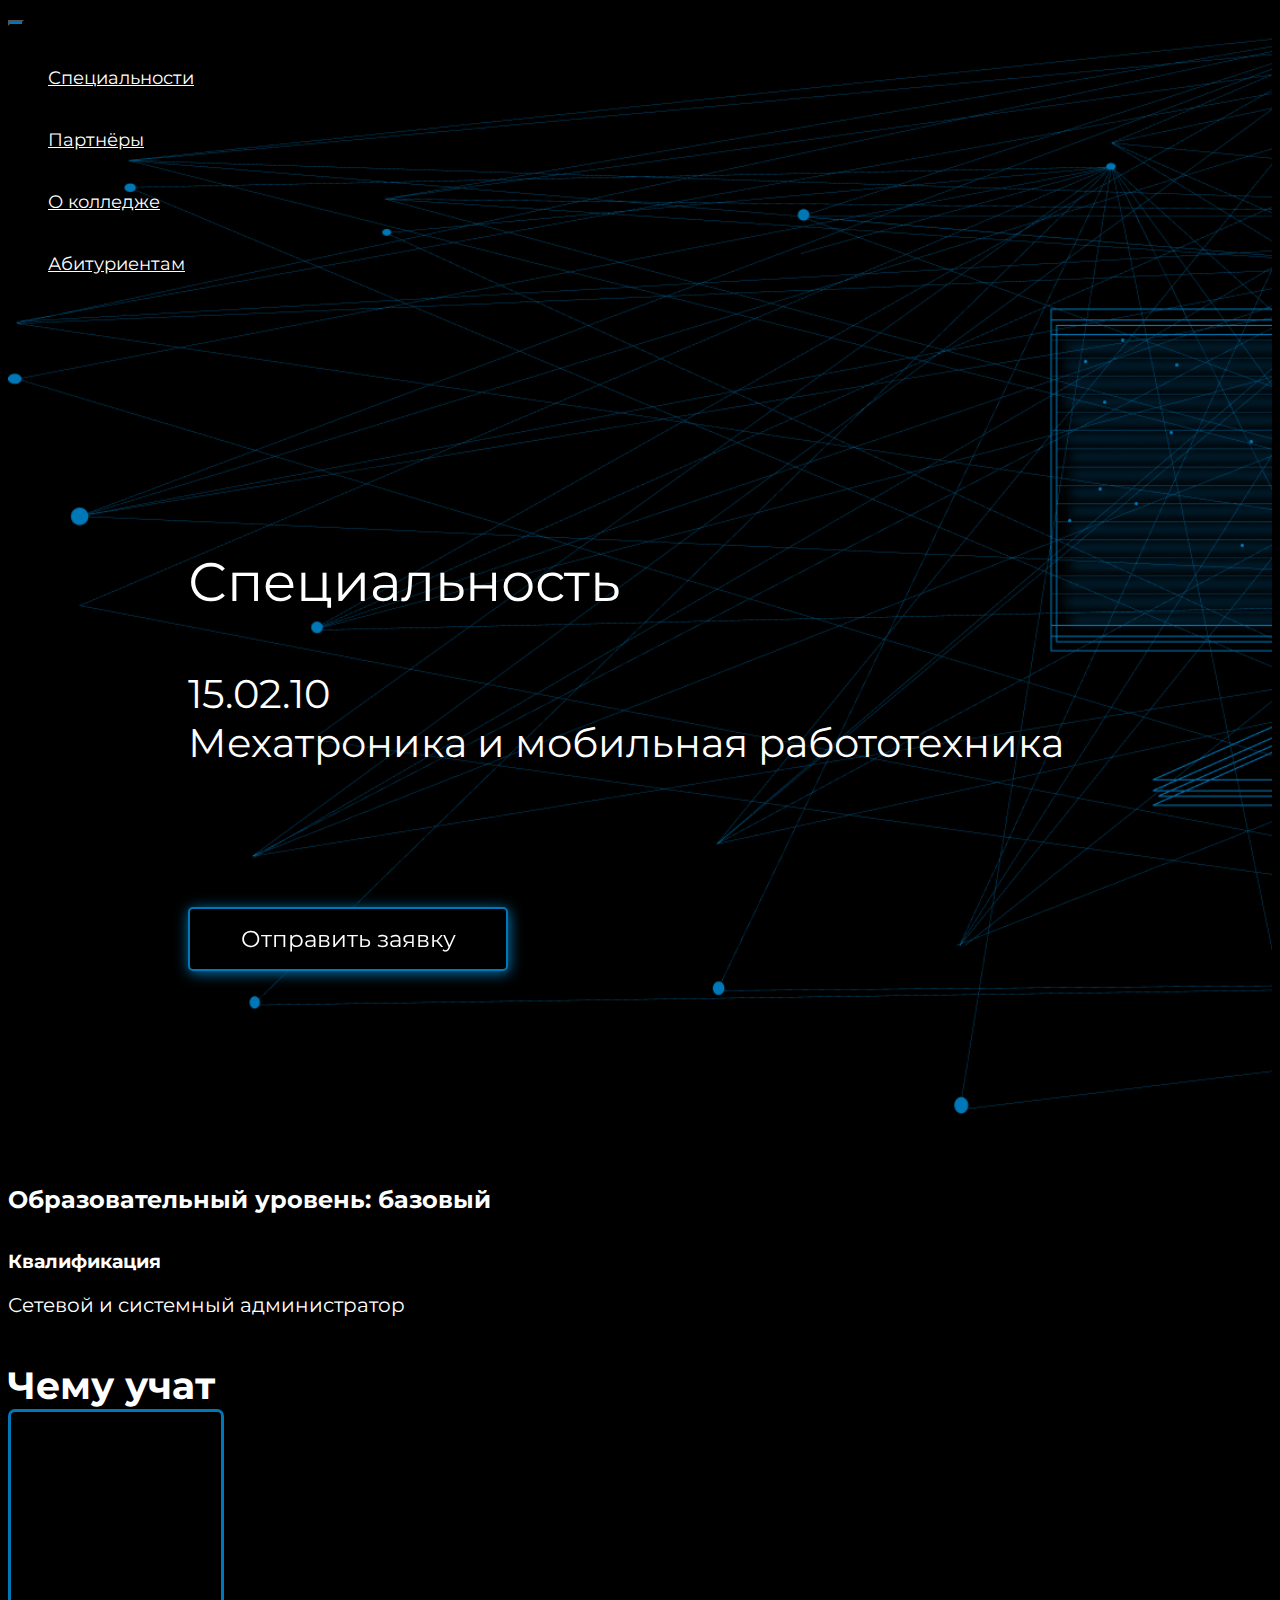
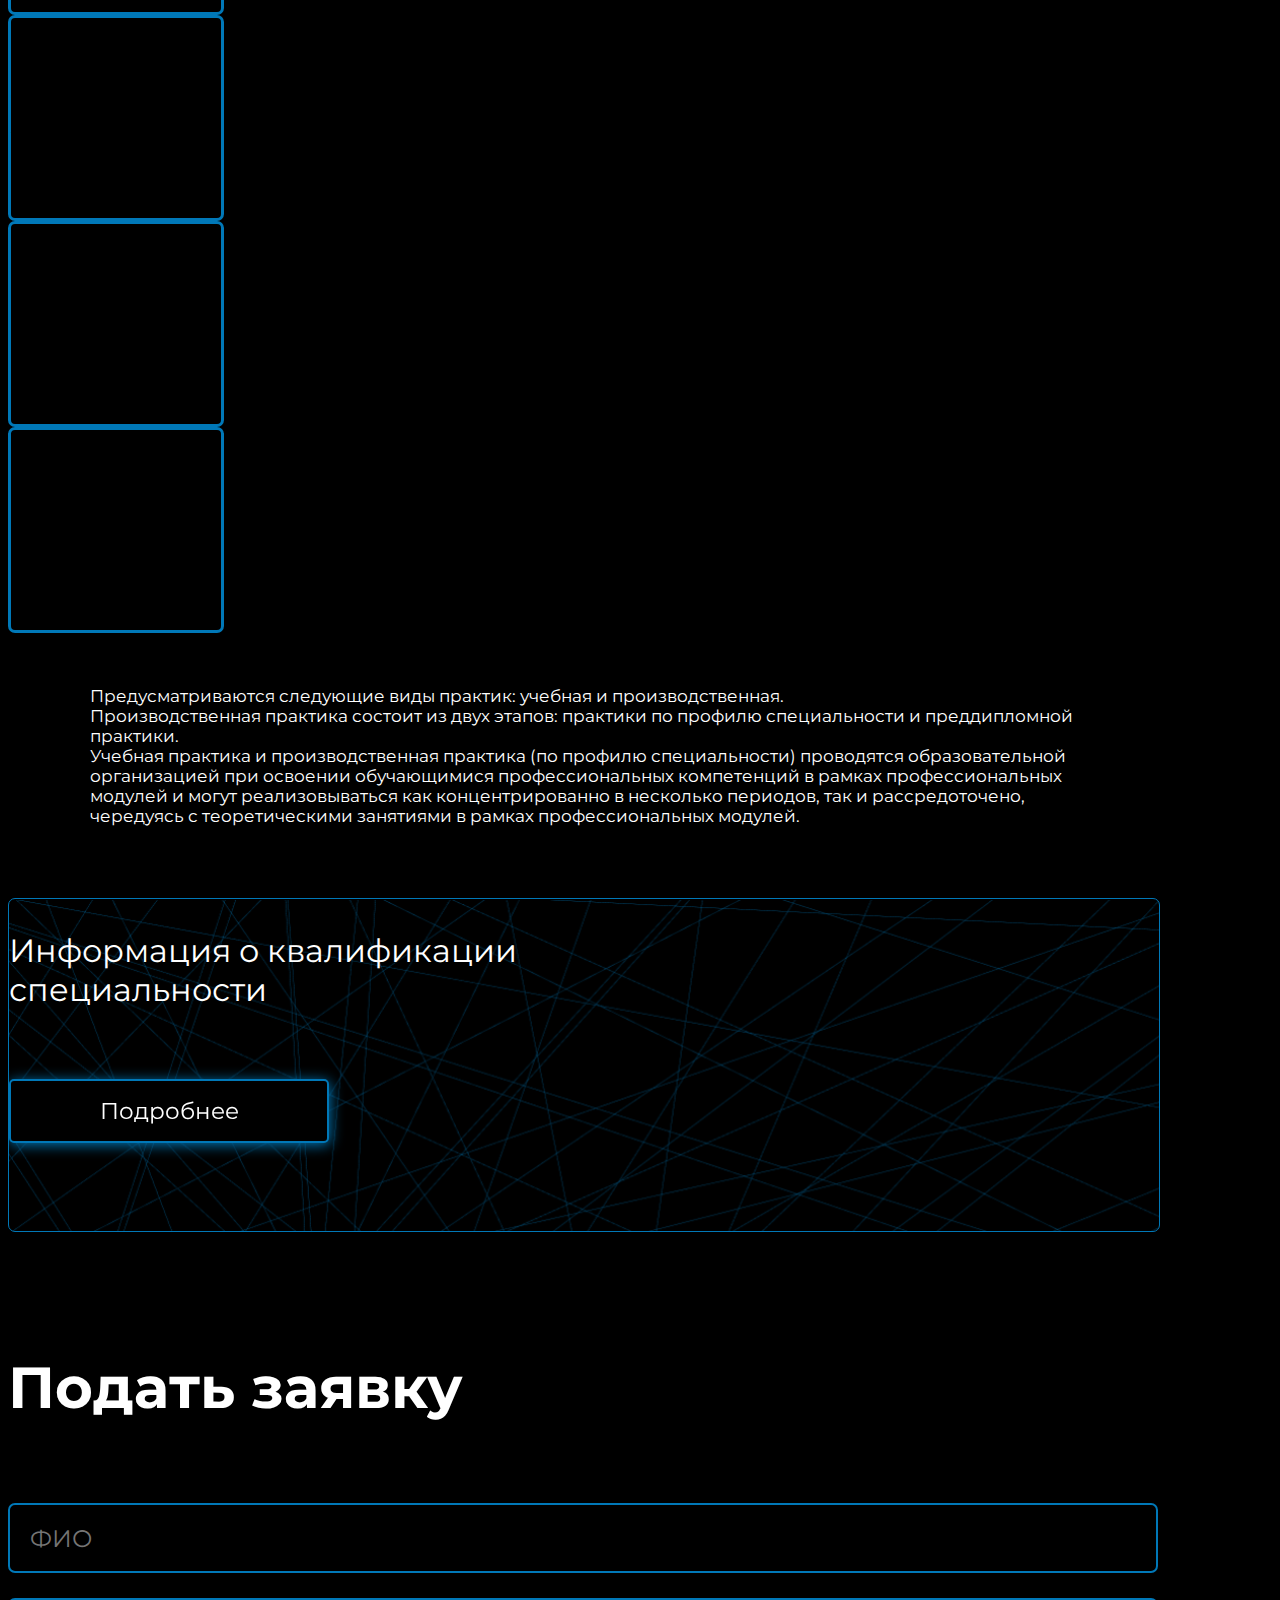
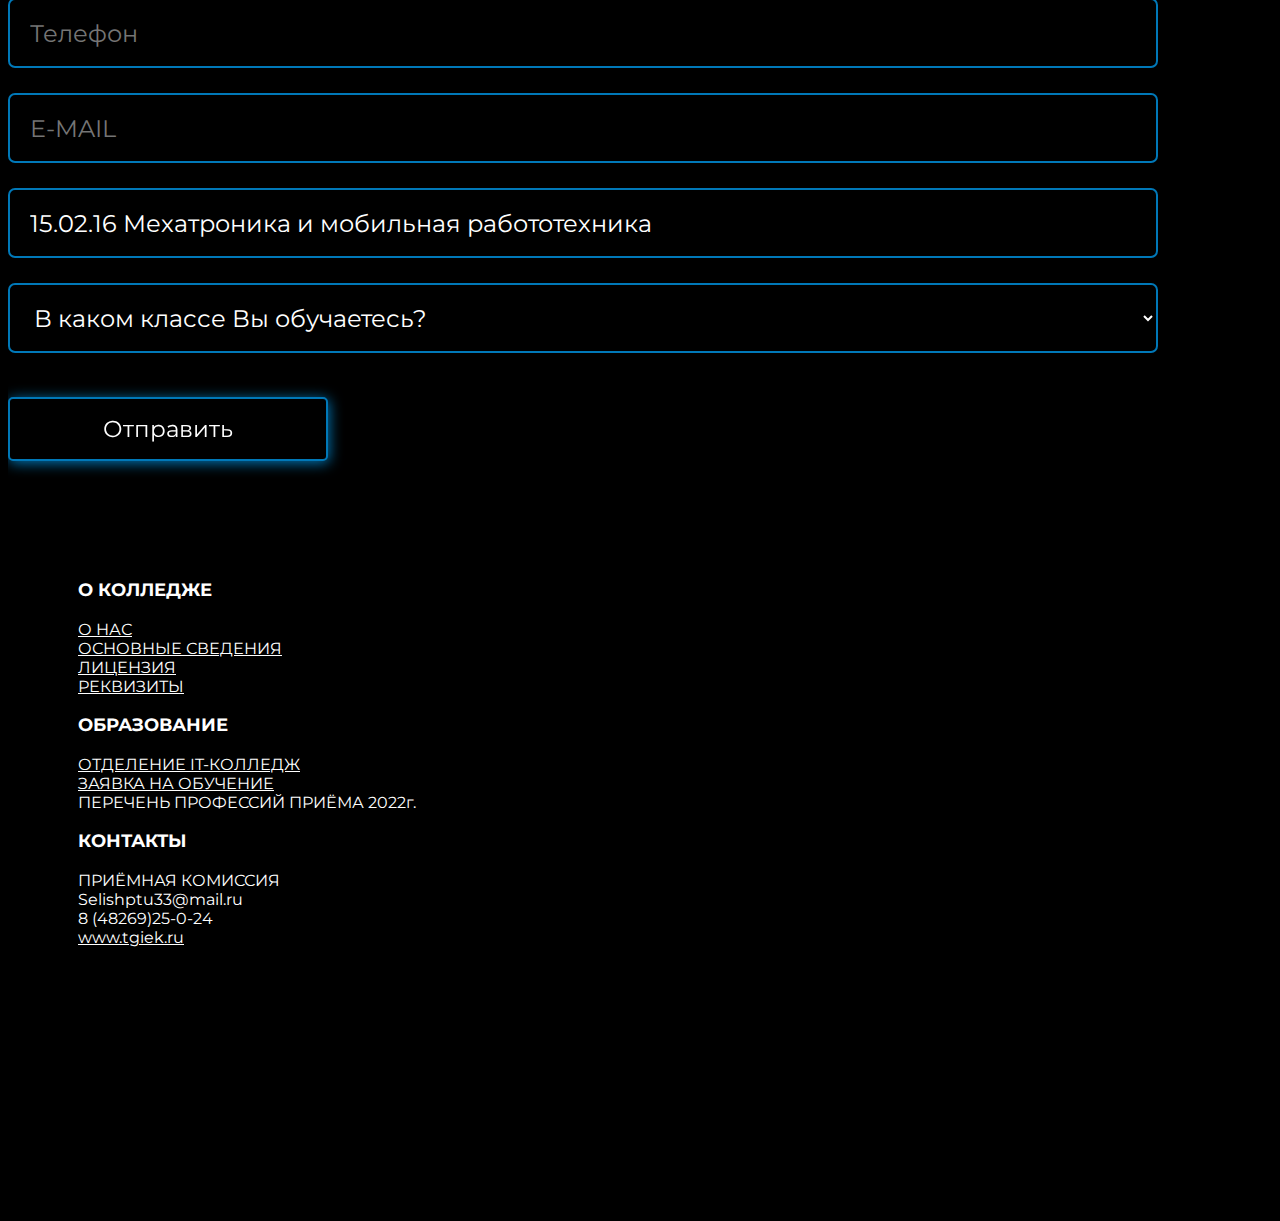
<file: Specialty3.html>
<!DOCTYPE html>
<html lang="en">

<head>
    <meta charset="utf-8">
    <meta name="viewport" content="width=device-width, initial-scale=1, shrink-to-fit=no">
    
    <link rel="stylesheet" href="https://cdn.jsdelivr.net/npm/bootstrap@4.6.0/dist/css/bootstrap.min.css" integrity="sha384-B0vP5xmATw1+K9KRQjQERJvTumQW0nPEzvF6L/Z6nronJ3oUOFUFpCjEUQouq2+l" crossorigin="anonymous">
    <link rel="stylesheet" href="css/style.css">
    <title>Мехатроника и мобильная работотехника</title>
</head>
<body>
    
<!-- Шапка -->
<div class="main-block" style="background-image: url(images/Group%20836.png)">

<nav class="navbar navbar-expand-lg">
  <div class="container-fluid">
    <button class="navbar-toggler" style="background-color: #0078B8" type="button" data-bs-toggle="collapse" data-bs-target="#navbarSupportedContent" aria-controls="navbarSupportedContent" aria-expanded="false" aria-label="Toggle navigation">
      <span style="background-color: #0078B8"></span>
    </button>
    <div class="collapse navbar-collapse justify-content-center" id="navbarSupportedContent">
      <ul class="navbar-nav me-auto mb-2 mb-lg-0">
        <li class="nav-item">
          <a class="nav-link" aria-current="page" href="Index.html#specialties">Специальности</a>
        </li>        
        <li class="nav-item">
          <a class="nav-link" aria-current="page" href="Index.html#partners">Партнёры</a>
        </li>        
        <li class="nav-item">
          <a class="nav-link" aria-current="page" href="AboutCollege.html">О колледже</a>
        </li>        
        <li class="nav-item">
          <a class="nav-link" aria-current="page" href="Abiturients.html">Абитуриентам</a>
        </li>
      </ul>
    </div>
  </div>
</nav>
<!-- Шапка - конец -->
    
<!-- Блок с фоном -->
    <div style="margin: 0px 180px; padding-bottom: 30px; padding-top: 180px">
            <div class="row">
                <div class="col justify-content-center">
                    <p style="color: white; font-size: 54px">Специальность</p>
                    <p style="color: white; font-size: 40px; padding-bottom: 100px">15.02.10 <br>Мехатроника и мобильная работотехника</p>
                    <a href="#sendform"><input class="submit-button" type="button" value="Отправить заявку"/></a>
                </div>
            </div>
        </div>    
</div>
<!-- Блок с фоном - конец -->
    
<!-- Блок с информацией -->
    <div class="container-fluid " style="overflow-x: hidden">
        <div class="block_info text-center">
            <h2 class="text-center" style="color: white; margin-bottom: 36px;">Образовательный уровень: базовый</h2>
            <h3 class="text-center" style="color: white; margin-bottom: 1px;">Квалификация</h3>
            <p class="text-center" style="font-size: 20px; color: white; margin-bottom: 20px;">Сетевой и системный администратор</p>
            
        <!-- Блок с данными об обучении -->
            <div class="text-center fullscreen-bg mb-3">
            <div class="text" style="font-size: 38px; color: white ;font-weight: bold; padding-top: 2%">Чему учат</div>
            <div class="cards-descriptions">
                <div class="row d-flex justify-content-center">
                    <a class="card_link text-light">
                        <div class="card-description p-0 col-lg-3 mx-3 my-3 text-left">
                            <div class="card_caption mt-2 ml-4 " style="font-size: 60px; font-weight: 700">01</div>
                            <div class="card_text mb-1 mt-1 ml-4 mr-3" style="font-size: 12px; font-weight: 400">ВЫПОЛНЯТЬ СБОРКУ ИНФОРМАЦИОННЫХ УСТРОЙСТВ МЕХАТРОННЫХ СИСТЕМ</div>
                        </div>
                    </a>
                    <a class="card_link text-light">
                        <div class="card-description p-0 col-lg-3 mx-3 my-3 text-left">
                            <div class="card_caption mt-2 ml-4 " style="font-size: 60px; font-weight: 700">02</div>
                            <div class="card_text mb-1 mt-1 ml-4 mr-3" style="font-size: 12px; font-weight: 400">ЧИТАТЬ ПРИНЦИПИАЛЬНЫЕ СТРУКТУРНЫЕ СХЕМЫ АВТОМАТИЗАЦИИ СОЕДИНЕНИЙ</div>
                        </div>
                    </a>
                    <a class="card_link text-light">
                        <div class="card-description p-0 col-lg-3 mx-3 my-3 text-left">
                            <div class="card_caption mt-2 ml-4 " style="font-size: 60px; font-weight: 700">03</div>
                            <div class="card_text mb-1 mt-1 ml-4 mr-3" style="font-size: 12px; font-weight: 400">ИСПОЛЬЗОВАТЬ ПРОМЫШЛЕННЫЕ ПРОТОКОЛЫ ДЛЯ ОБЪЕДИНЕНИЯ ПЛК В СЕТЬ</div>
                        </div>
                    </a>
                        <a class="card_link text-light">
                        <div class="card-description p-0 col-lg-3 mx-3 my-3 text-left">
                            <div class="card_caption mt-2 ml-4 " style="font-size: 60px; font-weight: 700">04</div>
                            <div class="card_text mb-1 mt-1 ml-4 mr-3" style="font-size: 12px; font-weight: 400">НАСТРАИВАТЬ СЕРВЕР И РАБОЧИЕ СТАНЦИИ ДЛЯ БЕЗОПАСНОЙ ПЕРЕДАЧИ ИНФОРМАЦИИ</div>
                        </div>
                    </a>
                </div>
            </div>
        </div>
    <!-- Блок с данными об обучении - конец -->
    
    <!-- Блок с текстом -->
            <div class="text-center fullscreen-bg mr-12 ml-12 mt-10">
                <pre>
                <p style="font-size: 17px; color:white; display: inline-block; text-align-last: left; padding-left: 18px; padding-right: 18px">
Предусматриваются следующие виды практик: учебная и производственная.
Производственная практика состоит из двух этапов: практики по профилю специальности и преддипломной 
практики.
Учебная практика и производственная практика (по профилю специальности) проводятся образовательной 
организацией при освоении обучающимися профессиональных компетенций в рамках профессиональных 
модулей и могут реализовываться как концентрированно в несколько периодов, так и рассредоточено, 
чередуясь с теоретическими занятиями в рамках профессиональных модулей.
                </p>
                </pre>
            </div>
    <!-- Блок с текстом - конец -->
            
    <!-- Блок с документом -->
            <div class="mx-auto" style="max-width: 1150px; border: 1px solid #0078B8;
border-radius: 7px; min-height: 331.81px; background-size: cover; background-image: url(images/Group%20820%205.svg)">
                <p class="mt-5" style="margin-bottom: 70px; font-size: 32px; color: white">Информация о квалификации <br> специальности</p>
                <a href="documents/%D0%98%D0%BD%D1%84%D0%BE%D1%80%D0%BC%D0%B0%D1%86%D0%B8%D1%8F_%D0%BE_%D0%BA%D0%B2%D0%B0%D0%BB%D0%B8%D1%84%D0%B8%D0%BA%D0%B0%D1%86%D0%B8%D0%B8_%D1%81%D0%BF%D0%B5%D1%86%D0%B8%D0%B0%D0%BB%D1%8C%D0%BD%D0%BE%D1%81%D1%82%D0%B8%20(1).docx"><input class="submit-button" type="button" value="Подробнее" style="border: 2px solid #0078B8;"/></a>
            </div>
    <!-- Блок с документом - конец -->   
            
<!-- Блок заявки -->
    <div class="container-fluid " style="overflow-x: hidden" id="sendform">
        <div class="block_info text-center">
            <div class="send" style="margin-bottom: 100px;">
                <h2 style="color: white; font-size: 58px; margin-bottom: 80px; margin-top: 120px">Подать заявку</h2>
                    <input class="send_field" id="fullname" placeholder="ФИО" type="text">
                    <input class="send_field tel" id="phone" placeholder="Телефон" type="text">
                    <input class="send_field" id="email" placeholder="E-MAIL" type="text">
                    <input class="send_field" value="15.02.16 Мехатроника и мобильная работотехника" readonly>
                    <select class="send_field" id="classnum" placeholder="В каком классе Вы обучаетесь?">
                        <option selected>В каком классе Вы обучаетесь?</option>
                        <option class="send_field" value="9">9</option>
                        <option class="send_field" value="10">10</option>
                        <option class="send_field" value="11">11</option>
                    </select><br><br>
                    <input class="submit-button" type="submit" class="mt-5" value="Отправить" onclick="submition()" style="border: 2px solid #0078B8;"/>
            </div>
        </div>
    </div>
<!-- Блок заявки - конец -->    
            
        </div>
    </div>
<!-- Блок с информацией - конец -->
    
<!-- Подвал -->
    <footer class="text-center-left fullscreen-bg mt-25" style="padding-bottom: 250px; color:white">
        <div class="container">
            <div class="row">
                <div class="col" style="color: white; padding-left: 70px; padding-right: 80px">
                    <p style="font-weight: 700; font-size: 18px; padding-bottom: 1px">О КОЛЛЕДЖЕ</p>
                    <ul>
                        <a href="AboutCollege.html" style="color: white"><li>О НАС</li></a>
                        <a href="ImportantInformation.html" style="color: white"><li>ОСНОВНЫЕ СВЕДЕНИЯ</li></a>
                        <a href="ImportantInformation.html" style="color: white"><li>ЛИЦЕНЗИЯ</li></a>
                        <a href="ImportantInformation.html" style="color: white"><li>РЕКВИЗИТЫ</li></a>
                    </ul>
                </div>
                <div class="col" style="padding-left: 70px; padding-right: 80px">
                    <p style="font-weight: 700; font-size: 18px; padding-bottom: 1px">ОБРАЗОВАНИЕ</p>
                    <ul>
                        <a href="Index.html" style="color: white"><li>ОТДЕЛЕНИЕ IT-КОЛЛЕДЖ</li></a>
                        <a href="#sendform" style="color: white"><li>ЗАЯВКА НА ОБУЧЕНИЕ</li></a>
                        <li>ПЕРЕЧЕНЬ ПРОФЕССИЙ ПРИЁМА 2022г.</li>
                    </ul>
                </div>
                <div class="col" style="padding-left: 70px; padding-right: 80px">
                    <p style="font-weight: 700; font-size: 18px; padding-bottom: 1px">КОНТАКТЫ</p>
                    <ul>
                        <li>ПРИЁМНАЯ КОМИССИЯ</li>
                        <li>Selishptu33@mail.ru</li>
                        <li>8 (48269)25-0-24</li>
                        <a href="https://tgiek.ru/" style="color: white"><li>www.tgiek.ru</li></a>
                    </ul>
                </div>
            </div>
        </div>
    </footer>
<!-- Подвал - конец -->    
</body>
    <script src="https://cdn.jsdelivr.net/npm/bootstrap@5.0.1/dist/js/bootstrap.bundle.min.js" integrity="sha384-gtEjrD/SeCtmISkJkNUaaKMoLD0//ElJ19smozuHV6z3Iehds+3Ulb9Bn9Plx0x4" crossorigin="anonymous"></script>    
    <script src="https://code.jquery.com/jquery-3.5.1.min.js"></script>
    <script src="js/main.js"></script>
</html>
</file>
<file: css/style.css>
@import url('https://fonts.googleapis.com/css2?family=Montserrat:wght@400;500;600;700&display=swap');

* {
    font-family: "Montserrat" !important;
    outline: none;
}

body {
            background-color: #000000 !important;
            /* Цвет фона */
        }

        .w2 {
            height: 400px;
            width: 100%;
            background-color: aqua;
            background-image: url(images/Rectangle2.png);
            display: flex;
            justify-content: center
        }

        .nav-item {
            margin: 40px;

        }

        .nav-link {
            color: white!important;
            font-size: 18px;
        }

        /* Полоса прокрутки */

        ::-webkit-scrollbar {
            width: 5px;
            height: 10px;
        }

        ::-webkit-scrollbar-button:start:decrement,
        ::-webkit-scrollbar-button:end:increment {
            display: none;
        }

        ::-webkit-scrollbar-track-piece {
            background-color: #e6e6e6;
        }

        ::-webkit-scrollbar-thumb {
            background: rgb(118, 118, 118);
        }

        /* Полоса прокрутки -конец */
        .send_field {
            border: 2px solid #0078B8;
            box-sizing: border-box;
            border-radius: 7px;
            max-width: 1150px;
            background-color: black;
            width: 100%;
            margin-bottom: 25px;
            height: 70px;
            color: white;
            font-size: 24px;
            padding-left: 20px;
        }

        .info_field {
            border: 2px solid #0078B8;
            box-sizing: border-box;
            border-radius: 7px;
            max-width: 1150px;
            background-color: black;
            width: 100%;
            height: 110%;
            color: white;
            padding-left: 20px;
        }

        li{
            list-style-type: none;
            padding: 0;
            margin: 0;
        }
        ul{
            padding: 0;
        }

.submit-button{
    border: 2px solid #0078B8;
    box-sizing: border-box;
    filter: drop-shadow(1px 2px 7px #0078B8);
    border-radius: 5px;
       background-color: black;
       font-size: 23px;
       color: white;
       width: 320px;
       height: 64px;" 
}

.navbar{
    position: static;
}

nav .navbar-nav li a{
  color: white !important;
}

.container-fluid {
    padding: 0;
}
.main-block{
    background-size: cover;
    padding-bottom: 13%;
}
.row {
    margin-left: 0;
    margin-right: 0;
    margin-bottom: 0; 
    margin-top: 0;
}

.col {
    padding-left: 0%;
    padding-right: 0%;
    padding-top: 0;
}

.card_link {
    text-decoration: none !important;
}

.cards-news {
    color: black!important;
}

.card-new {
    border: 3px solid #0078B8;
    background-color: black!important;
    border-radius: 7px;
    max-height: 200px;
    min-height: 190px;
    max-width: 210px
}

.cards-specialty {
    color: black!important;
    margin: 1% 5% 0 5%
}

.card-specialty {
    border: 3px solid #0078B8;
    background-color: black!important;
    border-radius: 7px;
    margin-right: 230px;
    margin-left: 2300px;
    max-height: 200px;
    min-height: 200px;
    max-width: 240px
}

.cards-partners{
    color: black!important;
}

.card-partner{
    border: 3px solid #0078B8;
    background-color: black!important;
    border-radius: 7px;
    margin-right: 100px;
    margin-left: 100px;
    width: 303px;
}

.cards-descriptions {
    color: black!important;
}

.card-description {
    border: 3px solid #0078B8;
    background-color: black!important;
    border-radius: 7px;
    max-height: 200px;
    min-height: 200px;
    max-width: 210px
}
</file>
